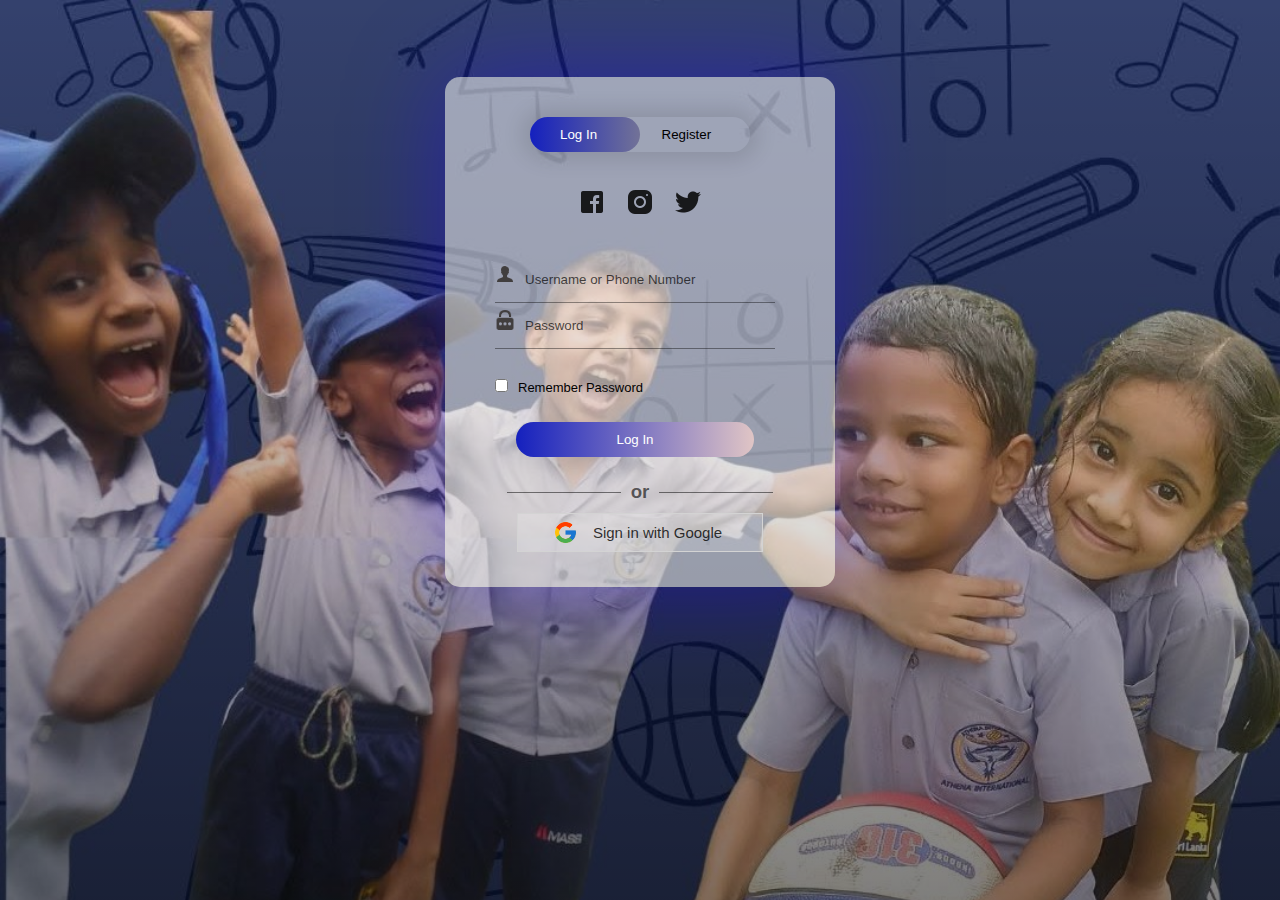
<file: login.html>
<!DOCTYPE html>
<html>
<head>
	<link rel="shortcut icon" type="png" href="images/icon/favicon.png">
	<title>Login SignUp</title>
	<link rel="stylesheet" type="text/css" href="loginStyle.css">
	<script src="https://ajax.googleapis.com/ajax/libs/jquery/3.4.1/jquery.min.js"></script>

  <!-- It will redirect to the Home Page after submitting the form -->
  <script>
  $(document).ready(function(){
    $("form").submit(function(){
      alert("Great Job !");
    });
  });
  </script>
</head>
<body>
		<div class="form-box">
			<div class="button-box">
				<div id="btn"></div>
				<button type="button" class="toggle-btn" id="log" onclick="login()" style="color: #fff;">Log In</button>
				<button type="button" class="toggle-btn" id="reg" onclick="register()">Register</button>
			</div>
			<div class="social-icons">
				<a href=" https://www.facebook.com/athenainternationalkandy/"><img src="images/icon/fb2.png"></a>
				<a href=" https://www.instagram.com/athenainternationalkandy/"><img src="images/icon/insta2.png"></a>
				<img src="images/icon/tt2.png">
			</div>
			
			<!-- Login Form -->
			<form id="login" class="input-group" action="index.html">
				<div class="inp">
					<img src="images/icon/user.png"><input type="text" id="email" class="input-field" placeholder="Username or Phone Number" style="width: 88%; border:none;" required="required">
				</div>
				<div class="inp">
					<img src="images/icon/password.png"><input type="password" id="password" class="input-field" placeholder="Password" style="width: 88%; border: none;" required="required">
				</div>
				<input type="checkbox" class="check-box">Remember Password
				<button type="submit" class="submit-btn">Log In</button>
			</form>


			<div class="other" id="other">
				<div class="instead">
					<h3>or</h3>
				</div>
				<button class="connect" onclick="google()">
					<img src="images/icon/google.png"><span>Sign in with Google</span>
				</button>
			</div>
			
			<!-- Registration Form -->
			<form id="register" class="input-group">
				<input type="text" class="input-field" placeholder="Full Name" required="required">
				<input type="email" class="input-field" placeholder="Email Address" required="required">
				<input type="password" class="input-field" placeholder="Create Password" name="psame" required="required">
				<input type="password" class="input-field" placeholder="Confirm Password" name="psame" required="required">
				<input type="checkbox" class="check-box" id="chkAgree" onclick="goFurther()">I agree to the Terms & Conditions
				<button type="submit" id="btnSubmit" class="submit-btn reg-btn">Register</button>
			</form>
		</div>
		<script type="text/javascript" src="script.js"></script>
</body>
</html>
</file>
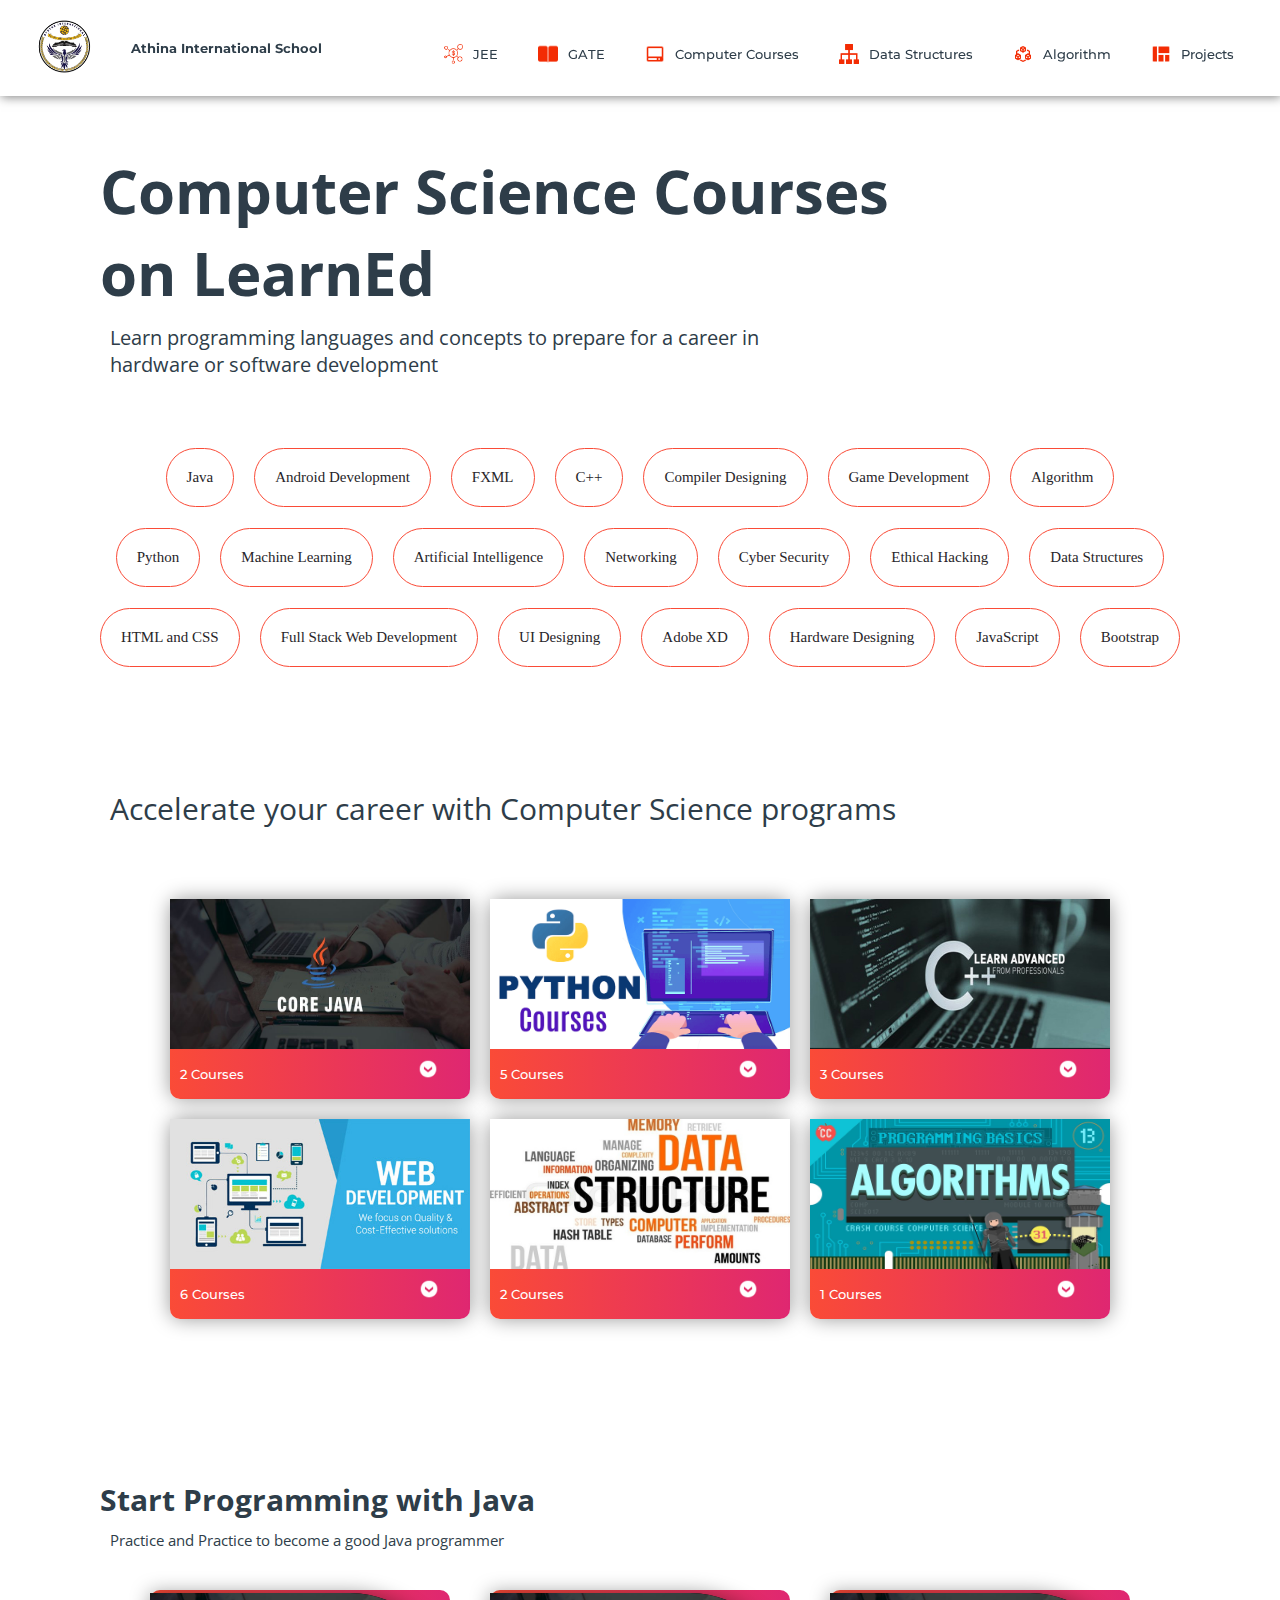
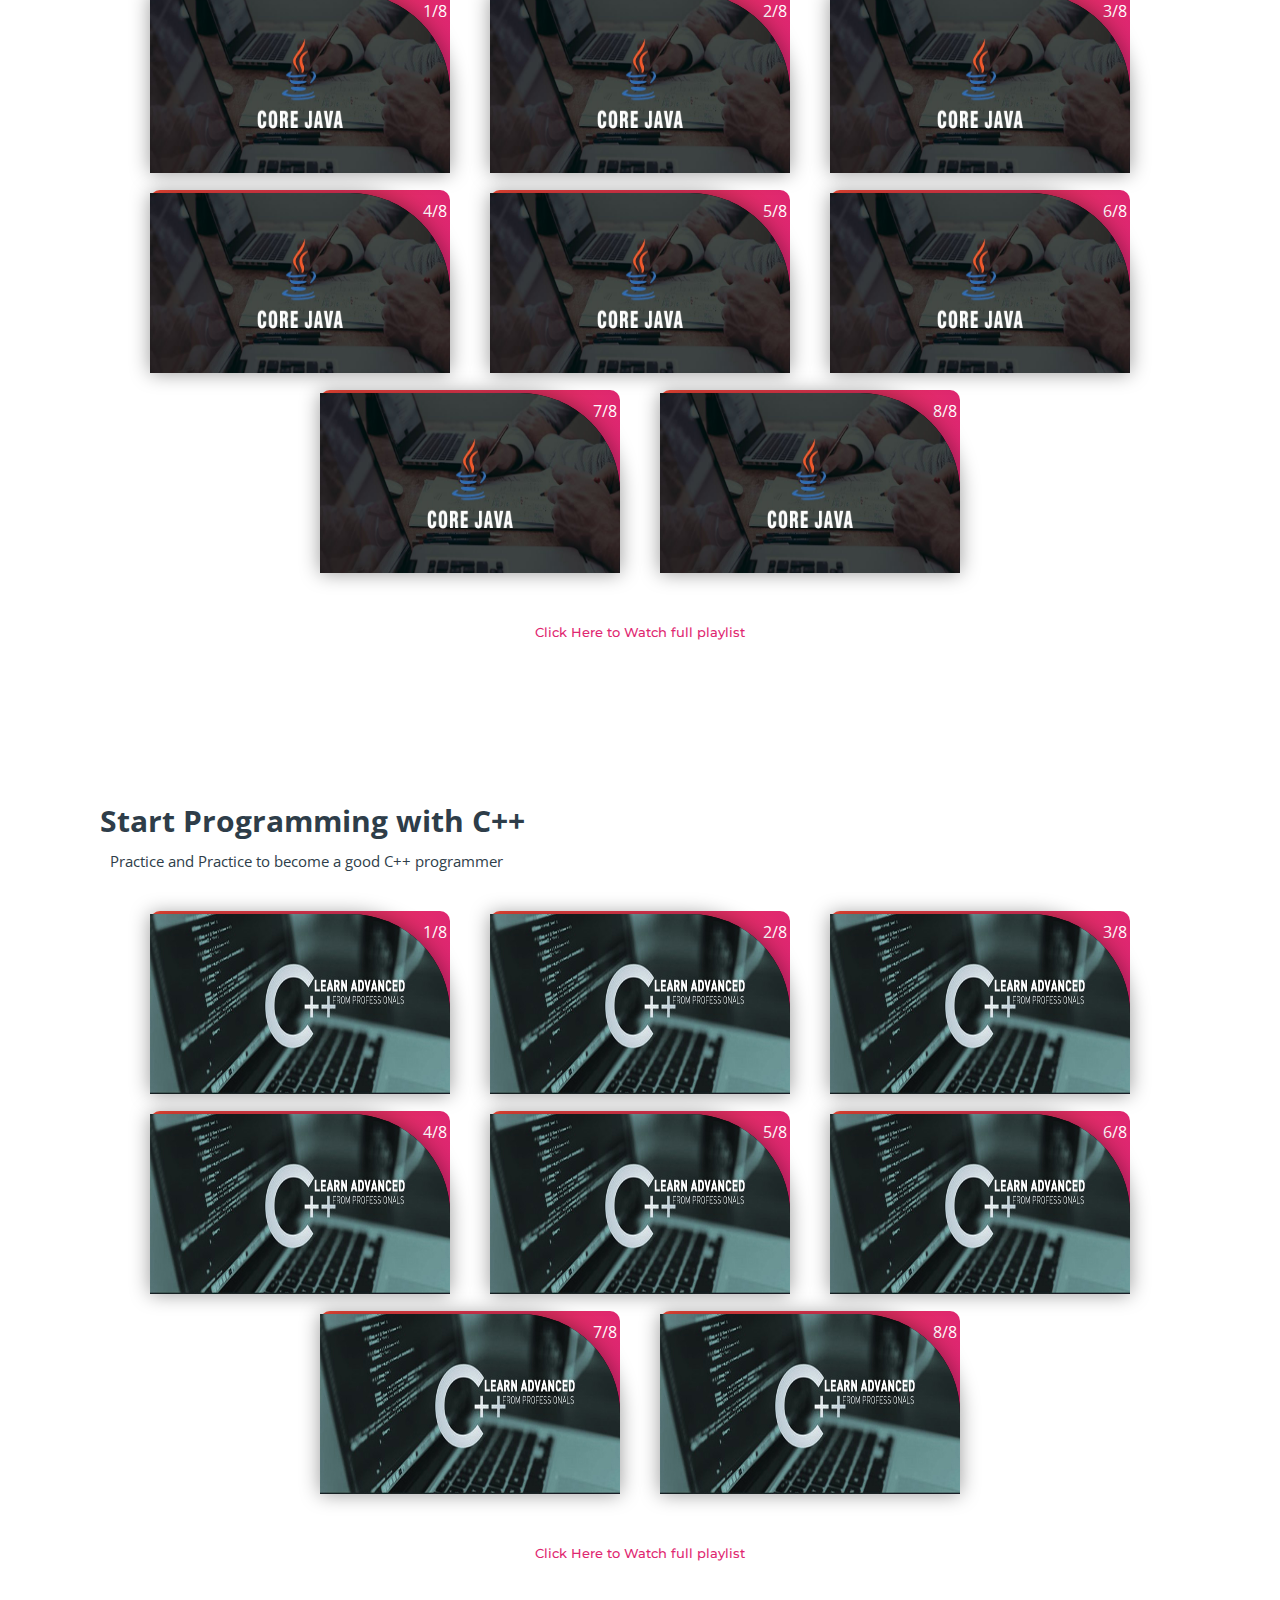
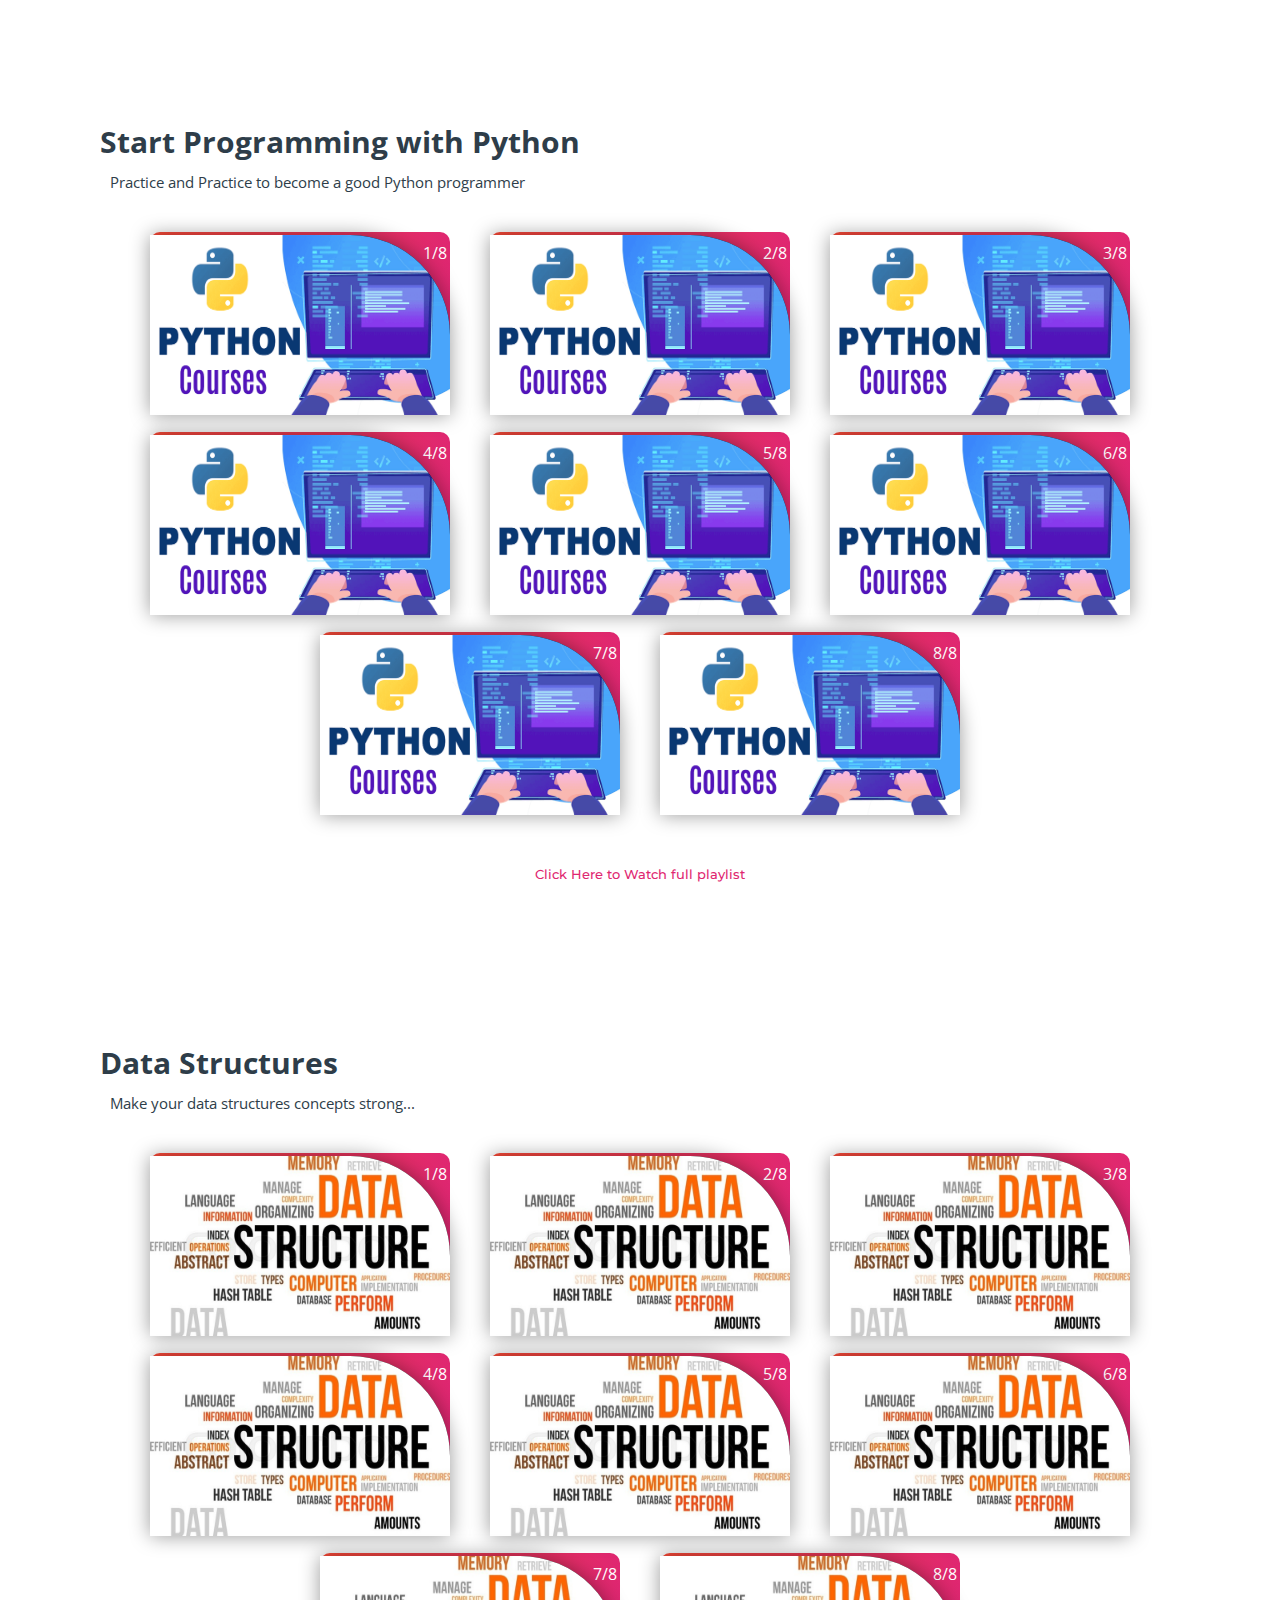
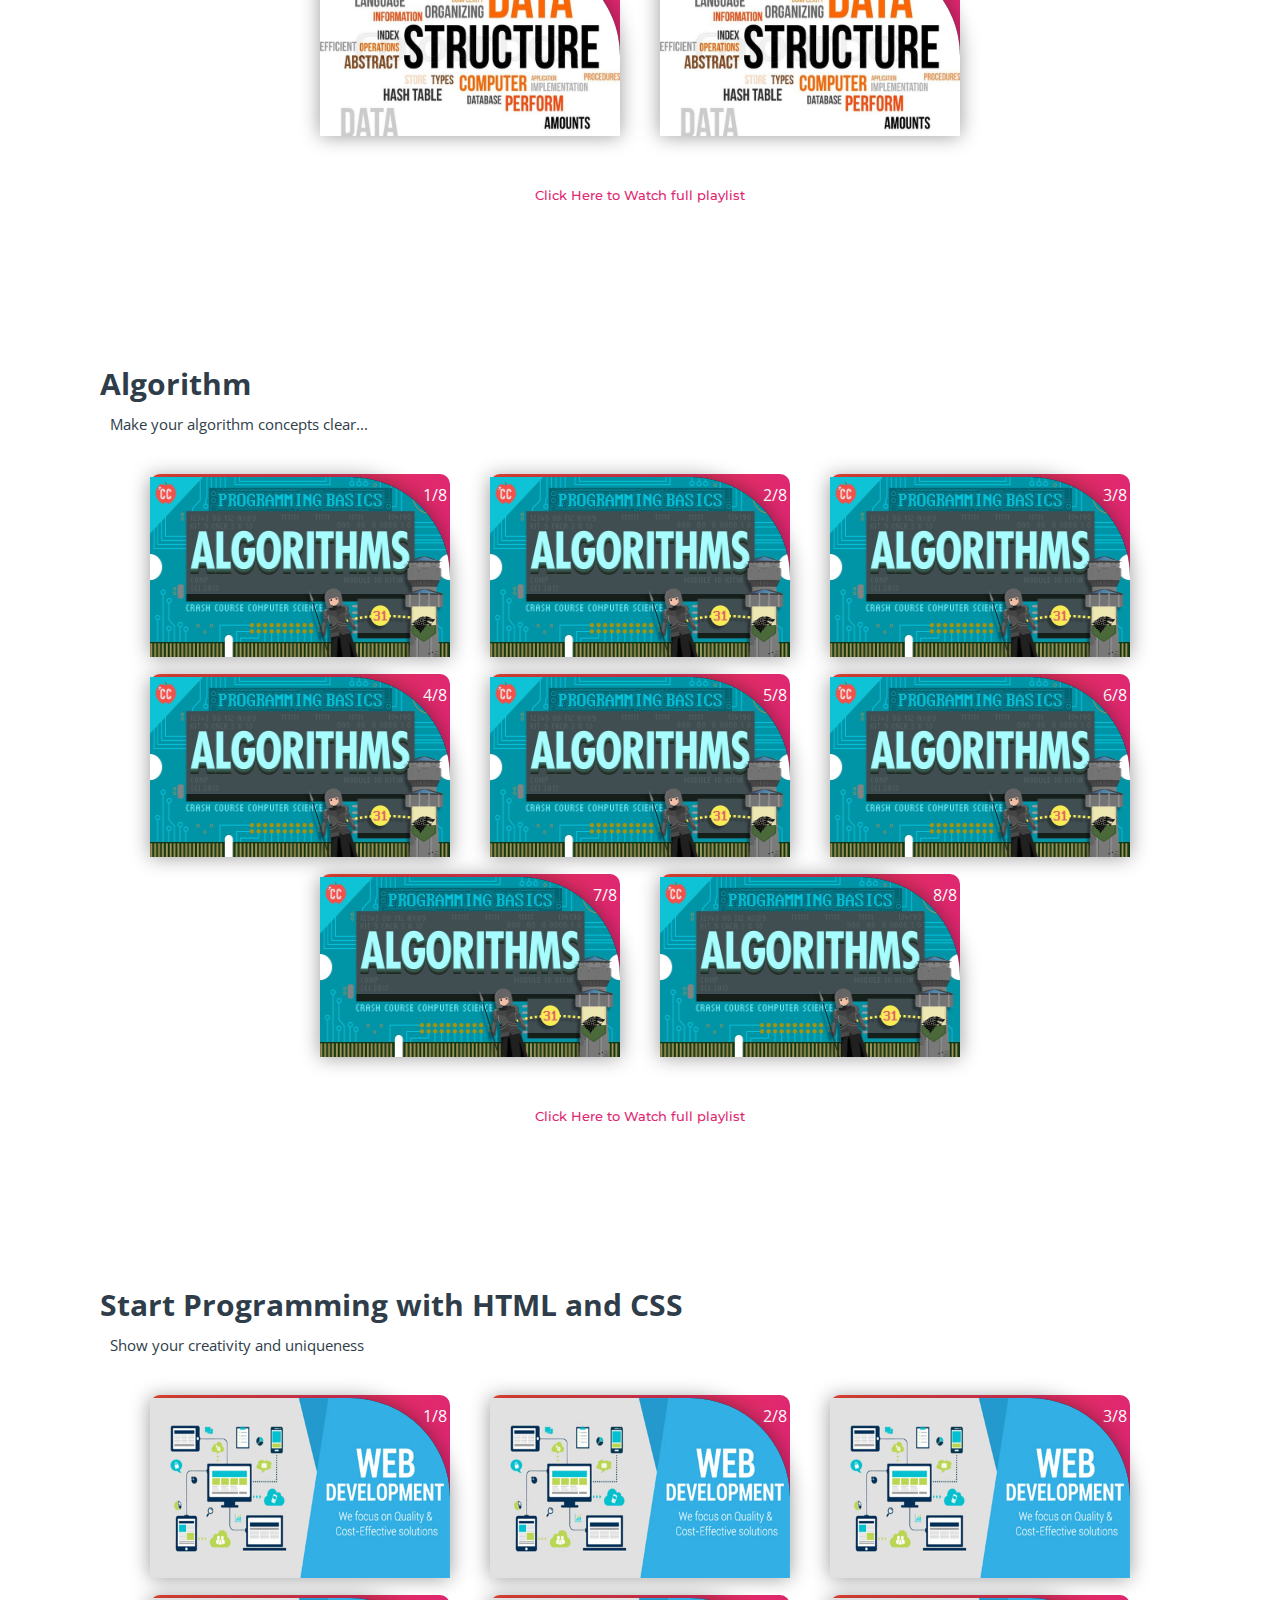
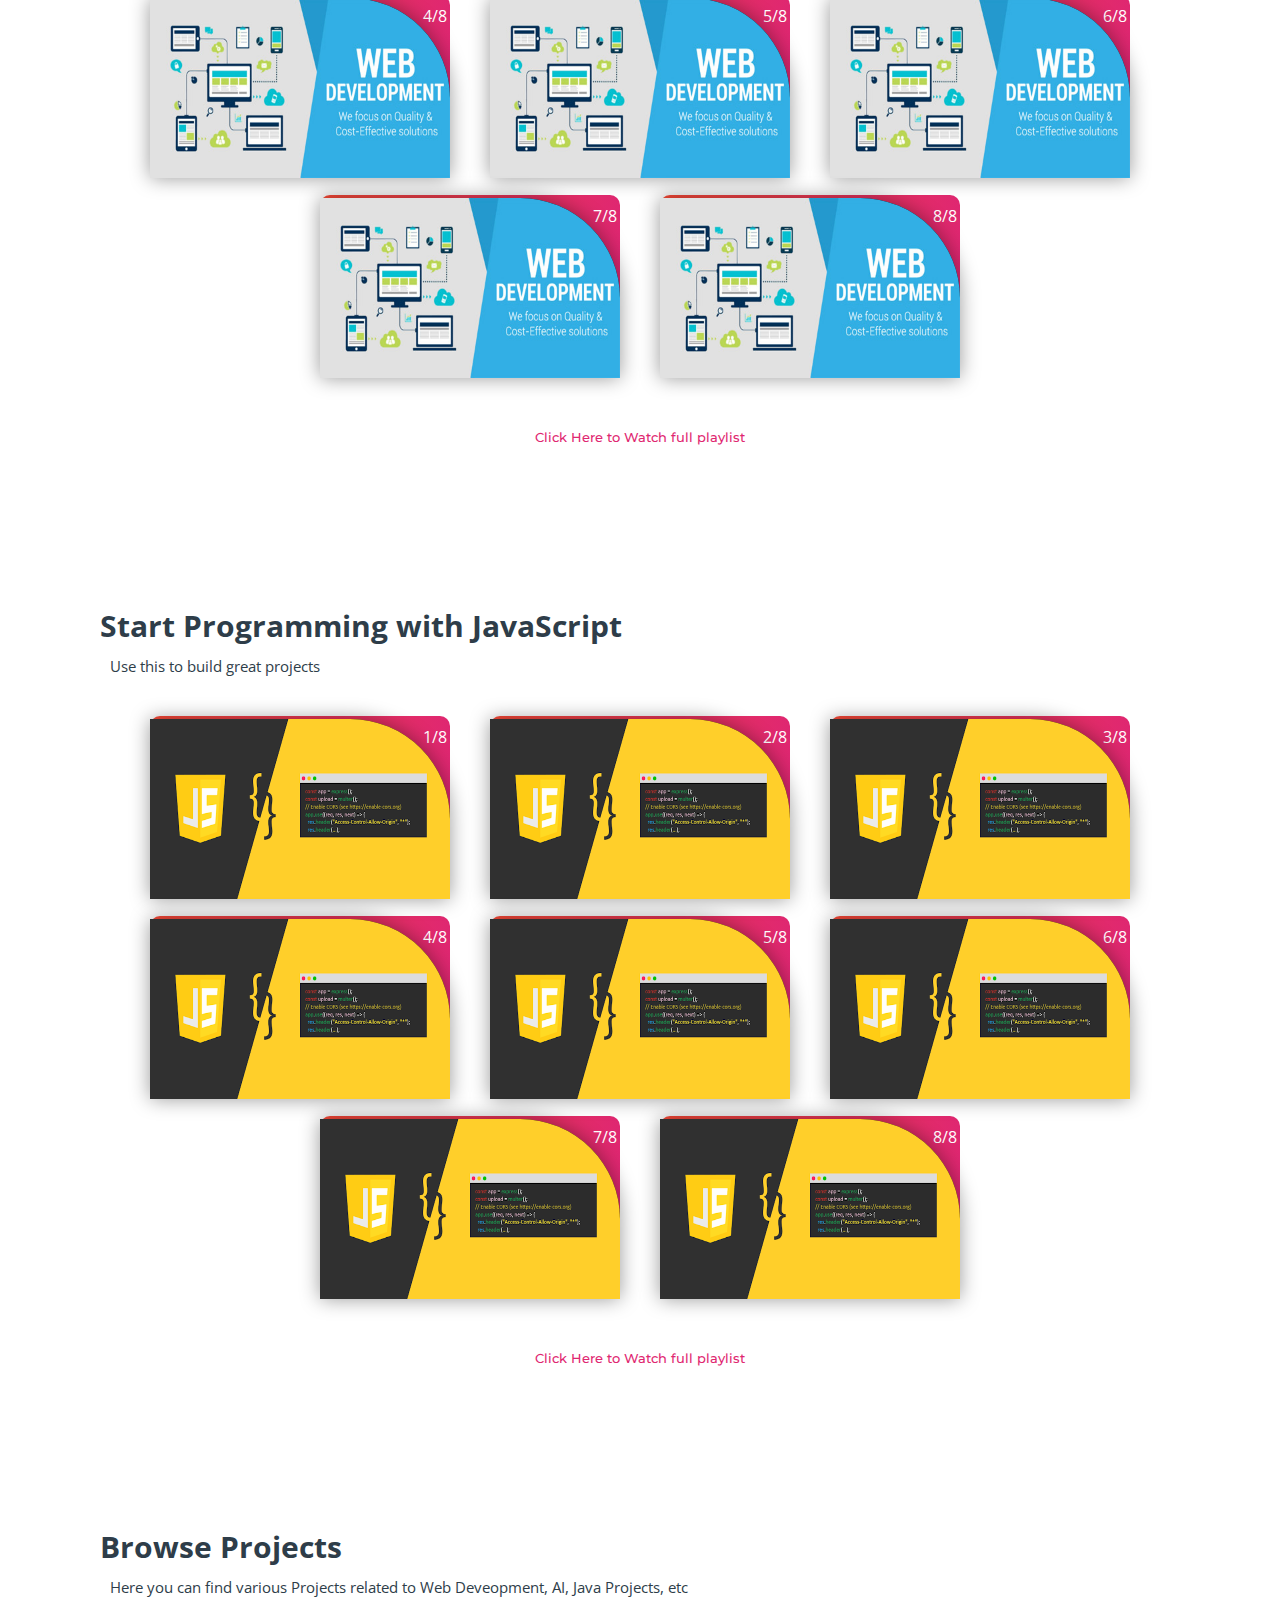
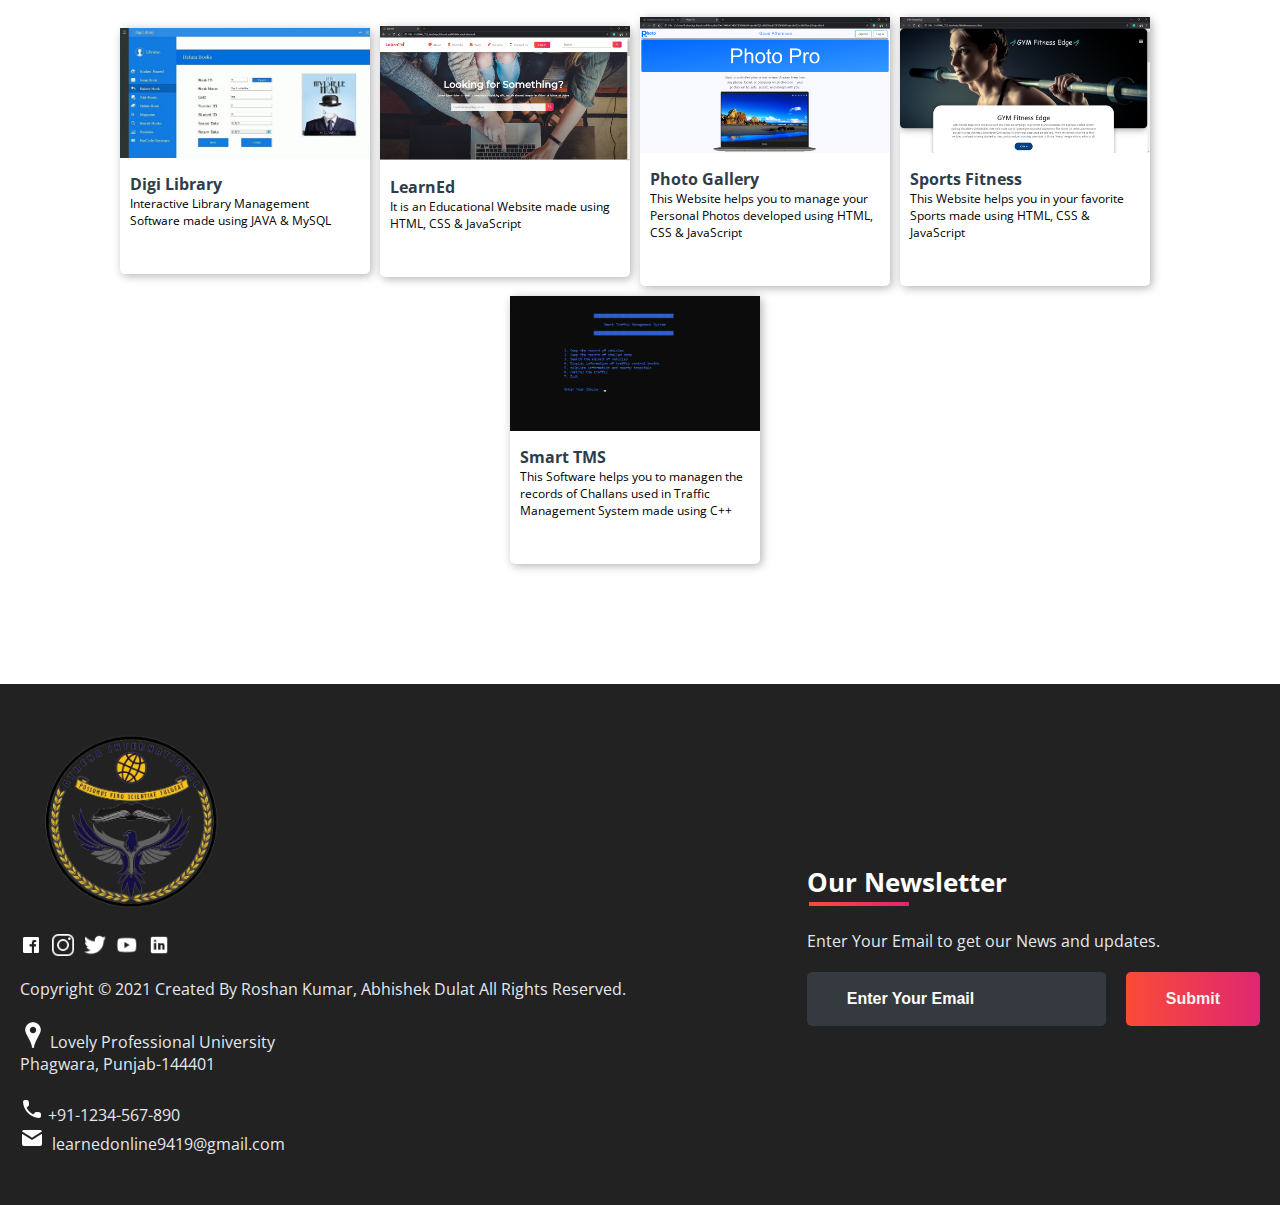
<file: subjects/computer_courses.html>
<!DOCTYPE html>
<html>
<head>
	<link rel="shortcut icon" type="png" href="../images/icon/favicon.png">
	<title>Computer Science Courses on Athina-International-School</title>
	<link rel="stylesheet" type="text/css" href="subjects.css">
	<script type="text/javascript" src="../script.js"></script>
</head>
<body>
	
<!-- NAVIGATION -->
	<header>
		<div class="nav" id="nav">
			<div id="learned-logo">
			<a href="../index.html"><img src="../images/icon/logo.png" style="width: 60px; margin-left: 5px;"></a></div>
			<div class="logo"><a href="#" class="nav-link"><h4>Athina International School</h4></a></div>
			<div class="switch-tab" id="switch-tab" onclick="switchTAB()"><img src="../images/icon/menu.png"></div>
			<ul id="list-switch">
				<li><a href="jee.html"><img src="../images/courses/d1.png" class="icon">JEE</a></li>
				<li><a href="gate.html"><img src="../images/courses/paper.png" class="icon">GATE</a></li>
				<li><a href="#"><img src="../images/courses/computer.png" class="icon">Computer Courses</a></li>
				<li><a href="#data"><img src="../images/courses/data.png" class="icon">Data Structures</a></li>
				<li><a href="#algo"><img src="../images/courses/algo.png" class="icon">Algorithm</a></li>
				<li><a href="#projects"><img src="../images/courses/projects.png" class="icon">Projects</a></li>
			</ul>
			<div class="search" id="search-switch">
				<input type="search" placeholder="Search" class="srch"><button id="srchbtn"><img src="../images/icon/search.png"></button>
			</div>
		</div>
	</header>
	

<!-- MAIN Heading of Page -->
	<div class="title">
		<span>Computer Science Courses<br>on LearnEd</span>
		<div class="shortdesc">
			<p>Learn programming languages and concepts to prepare for a career in<br>hardware or software development</p>
		</div>
	</div>


<!-- Some KeyWords related to Topic -->
	<div class="course">
		<div class="cbox">
		<div class="det"><a href="#java">Java</a></div>
		<div class="det"><a href="https://developer.android.com/">Android Development</a></div>
		<div class="det"><a href="https://docs.oracle.com/javafx/2/get_started/fxml_tutorial.htm">FXML</a></div>
		<div class="det"><a href="#c++">C++</a></div>
		<div class="det"><a href="https://www.geeksforgeeks.org/introduction-of-compiler-design/">Compiler Designing</a></div>
		<div class="det"><a href="https://www.coursera.org/specializations/game-design-and-development">Game Development</a></div>
		<div class="det"><a href="#algo">Algorithm</a></div>
		</div>
		<div class="cbox">
		<div class="det"><a href="#python">Python</a></div>
		<div class="det"><a href="https://www.coursera.org/learn/machine-learning">Machine Learning</a></div>
		<div class="det"><a href="https://en.wikipedia.org/wiki/Artificial_intelligence">Artificial Intelligence</a></div>
		<div class="det"><a href="https://en.wikipedia.org/wiki/Network">Networking</a></div>
		<div class="det"><a href="https://www.kaspersky.co.in/resource-center/definitions/what-is-cyber-security">Cyber Security</a></div>
		<div class="det"><a href="https://www.eccouncil.org/ethical-hacking/">Ethical Hacking</a></div>
		<div class="det"><a href="#data">Data Structures</a></div>
		</div>
		<div class="cbox">
		<div class="det"><a href="#html_css">HTML and CSS</a></div>
		<div class="det"><a href="https://www.udacity.com/course/full-stack-web-developer-nanodegree--nd0044">Full Stack Web Development</a></div>
		<div class="det"><a href="https://uxplanet.org/what-is-ui-vs-ux-design-and-the-difference-d9113f6612de?gi=6d9d13f4cc95">UI Designing</a></div>
		<div class="det"><a href="https://www.adobe.com/in/products/xd.html">Adobe XD</a></div>
		<div class="det"><a href="https://www.sciencedirect.com/topics/computer-science/hardware-design">Hardware Designing</a></div>
		<div class="det"><a href="#javascript">JavaScript</a></div>
		<div class="det"><a href="#html_css">Bootstrap</a></div>
		</div>
	</div>


<!-- Courses Available -->
	<div class="inbt">
		Accelerate your career with Computer Science programs
	</div>

	<div class="ccard">
	<center>
		<div class="ccardbox">
			<div class="dcard">
				<div class="fpart"><img src="../images/courses/java-course.jpg"></div>
				<a href="#java"><div class="spart">2 Courses <img src="../images/icon/dropdown.png"></div></a>
			</div>
			<div class="dcard">
				<div class="fpart"><img src="../images/courses/python-course.png"></div>
				<a href="#python"><div class="spart">5 Courses <img src="../images/icon/dropdown.png"></div></a>
			</div>
			<div class="dcard">
				<div class="fpart"><img src="../images/courses/c-course.jpg"></div>
				<a href="#c++"><div class="spart">3 Courses <img src="../images/icon/dropdown.png"></div></a>
			</div>
		</div>
		<div class="ccardbox">
			<div class="dcard">
				<div class="fpart"><img src="../images/courses/web-course.jpg"></div>
				<a href="#html_css"><div class="spart">6 Courses <img src="../images/icon/dropdown.png"></div></a>
			</div>
			<div class="dcard">
				<div class="fpart"><img src="../images/courses/data-course.jpg"></div>
				<a href="#data"><div class="spart">2 Courses <img src="../images/icon/dropdown.png"></div></a>
			</div>
			<div class="dcard">
				<div class="fpart"><img src="../images/courses/algo-course.jpg"></div>
				<a href="#algo"><div class="spart">1 Courses <img src="../images/icon/dropdown.png"></div></a>
			</div>
		</div>
	</center>
	</div>


<!-- Videos on JAVA Lectures -->
	<div class="title2" id="java">
		<span>Start Programming with Java</span>
		<div class="shortdesc2">
			<p>Practice and Practice to become a good Java programmer</p>
		</div>
	</div>
	
	<center>
		<div class="ccardbox2">
			<div class="dcard2"><span class="tag" >1/8</span>
				<div class="fpart2">
					<img src="../images/courses/java-course.jpg">
					<iframe src="https://www.youtube.com/embed/IsLyduxZ9sc" frameborder="0" allow="accelerometer; autoplay; encrypted-media; gyroscope; picture-in-picture" allowfullscreen></iframe>
				</div>
			</div>
			<div class="dcard2"><span class="tag" >2/8</span>
				<div class="fpart2">
					<img src="../images/courses/java-course.jpg">
					<iframe src="https://www.youtube.com/embed/U_vuESBFEpE" frameborder="0" allow="accelerometer; autoplay; encrypted-media; gyroscope; picture-in-picture" allowfullscreen></iframe>
				</div>
			</div>
			<div class="dcard2"><span class="tag" >3/8</span>
				<div class="fpart2">
					<img src="../images/courses/java-course.jpg">
					<iframe src="https://www.youtube.com/embed/7i8vbPA37y0" frameborder="0" allow="accelerometer; autoplay; encrypted-media; gyroscope; picture-in-picture" allowfullscreen></iframe>
				</div>
			</div>
			<div class="dcard2"><span class="tag" >4/8</span>
				<div class="fpart2">
					<img src="../images/courses/java-course.jpg">
					<iframe src="https://www.youtube.com/embed/FB47F-QIk3k" frameborder="0" allow="accelerometer; autoplay; encrypted-media; gyroscope; picture-in-picture" allowfullscreen></iframe>
				</div>
			</div>
			<div class="dcard2"><span class="tag" >5/8</span>
				<div class="fpart2">
					<img src="../images/courses/java-course.jpg">
					<iframe src="https://www.youtube.com/embed/8qyVcHJ1Et4" frameborder="0" allow="accelerometer; autoplay; encrypted-media; gyroscope; picture-in-picture" allowfullscreen></iframe>
				</div>
			</div>
			<div class="dcard2"><span class="tag" >6/8</span>
				<div class="fpart2">
					<img src="../images/courses/java-course.jpg">
					<iframe src="https://www.youtube.com/embed/N53Vf8HGd-0" frameborder="0" allow="accelerometer; autoplay; encrypted-media; gyroscope; picture-in-picture" allowfullscreen></iframe>
				</div>
			</div>
			<div class="dcard2"><span class="tag" >7/8</span>
				<div class="fpart2">
					<img src="../images/courses/java-course.jpg">
					<iframe src="https://www.youtube.com/embed/slz2Vc904Qg" frameborder="0" allow="accelerometer; autoplay; encrypted-media; gyroscope; picture-in-picture" allowfullscreen></iframe>
				</div>
			</div>
			<div class="dcard2"><span class="tag" >8/8</span>
				<div class="fpart2">
					<img src="../images/courses/java-course.jpg">
					<iframe src="https://www.youtube.com/embed/Q0NVRQP1Z5g" frameborder="0" allow="accelerometer; autoplay; encrypted-media; gyroscope; picture-in-picture" allowfullscreen></iframe>
				</div>
			</div>
		</div>
	</center>
	<br><br>
	<div class="click-me">
		<a href="https://www.youtube.com/watch?v=IsLyduxZ9sc&list=PLX9Zi6XTqOKQ7TdRz0QynGIKuMV9Q2H8E" target="_blank">Click Here to Watch full playlist</a>
	</div>

<!-- Videos on C++ Lectures -->

	<div class="title2" id="c++">
		<span>Start Programming with C++</span>
		<div class="shortdesc2">
			<p>Practice and Practice to become a good C++ programmer</p>
		</div>
	</div>
	<center>
		<div class="ccardbox2">
			<div class="dcard2"><span class="tag" >1/8</span>
				<div class="fpart2"><img src="../images/courses/c-course.jpg">
					<iframe src="https://www.youtube.com/embed/Iuo9PpGE04Y" frameborder="0" allow="accelerometer; autoplay; encrypted-media; gyroscope; picture-in-picture" allowfullscreen></iframe>
				</div>
			</div>
			<div class="dcard2"><span class="tag" >2/8</span>
				<div class="fpart2"><img src="../images/courses/c-course.jpg">
					<iframe src="https://www.youtube.com/embed/52dHKRD7cdg" frameborder="0" allow="accelerometer; autoplay; encrypted-media; gyroscope; picture-in-picture" allowfullscreen></iframe>
				</div>
			</div>
			<div class="dcard2"><span class="tag" >3/8</span>
				<div class="fpart2"><img src="../images/courses/c-course.jpg">
					<iframe src="https://www.youtube.com/embed/Iuo9PpGE04Y" frameborder="0" allow="accelerometer; autoplay; encrypted-media; gyroscope; picture-in-picture" allowfullscreen></iframe>
				</div>
			</div>
			<div class="dcard2"><span class="tag" >4/8</span>
				<div class="fpart2"><img src="../images/courses/c-course.jpg">
					<iframe src="https://www.youtube.com/embed/Iuo9PpGE04Y" frameborder="0" allow="accelerometer; autoplay; encrypted-media; gyroscope; picture-in-picture" allowfullscreen></iframe>
				</div>
			</div>
		
			<div class="dcard2"><span class="tag" >5/8</span>
				<div class="fpart2"><img src="../images/courses/c-course.jpg">
					<iframe src="https://www.youtube.com/embed/Iuo9PpGE04Y" frameborder="0" allow="accelerometer; autoplay; encrypted-media; gyroscope; picture-in-picture" allowfullscreen></iframe>
				</div>
			</div>
			<div class="dcard2"><span class="tag" >6/8</span>
				<div class="fpart2"><img src="../images/courses/c-course.jpg">
					<iframe src="https://www.youtube.com/embed/Iuo9PpGE04Y" frameborder="0" allow="accelerometer; autoplay; encrypted-media; gyroscope; picture-in-picture" allowfullscreen></iframe>
				</div>
			</div>
			<div class="dcard2"><span class="tag" >7/8</span>
				<div class="fpart2"><img src="../images/courses/c-course.jpg">
					<iframe src="https://www.youtube.com/embed/Iuo9PpGE04Y" frameborder="0" allow="accelerometer; autoplay; encrypted-media; gyroscope; picture-in-picture" allowfullscreen></iframe>
				</div>
			</div>
			<div class="dcard2"><span class="tag" >8/8</span>
				<div class="fpart2"><img src="../images/courses/c-course.jpg">
					<iframe src="https://www.youtube.com/embed/Iuo9PpGE04Y" frameborder="0" allow="accelerometer; autoplay; encrypted-media; gyroscope; picture-in-picture" allowfullscreen></iframe>
				</div>
			</div>
		</div>
	</center>
<br><br>
	<div class="click-me">
		<a href="https://www.youtube.com/watch?v=Iuo9PpGE04Y&feature=youtu.be" target="_blank">Click Here to Watch full playlist</a>
	</div>

<!-- Videos on PYTHON Lectures -->

	<div class="title2" id="python">
		<span>Start Programming with Python</span>
		<div class="shortdesc2">
			<p>Practice and Practice to become a good Python programmer</p>
		</div>
	</div>
	<center>
		<div class="ccardbox2">
			<div class="dcard2"><span class="tag" >1/8</span>
				<div class="fpart2"><img src="../images/courses/python-course.png">
					<iframe src="https://www.youtube.com/embed/QXeEoD0pB3E" frameborder="0" allow="accelerometer; autoplay; encrypted-media; gyroscope; picture-in-picture" allowfullscreen></iframe>
				</div>
			</div>
			<div class="dcard2"><span class="tag" >2/8</span>
				<div class="fpart2"><img src="../images/courses/python-course.png">
					<iframe src="https://www.youtube.com/embed/QXeEoD0pB3E" frameborder="0" allow="accelerometer; autoplay; encrypted-media; gyroscope; picture-in-picture" allowfullscreen></iframe>
				</div>
			</div>
			<div class="dcard2"><span class="tag" >3/8</span>
				<div class="fpart2"><img src="../images/courses/python-course.png">
					<iframe src="https://www.youtube.com/embed/QXeEoD0pB3E" frameborder="0" allow="accelerometer; autoplay; encrypted-media; gyroscope; picture-in-picture" allowfullscreen></iframe>
				</div>
			</div>
			<div class="dcard2"><span class="tag" >4/8</span>
				<div class="fpart2"><img src="../images/courses/python-course.png">
					<iframe src="https://www.youtube.com/embed/QXeEoD0pB3E" frameborder="0" allow="accelerometer; autoplay; encrypted-media; gyroscope; picture-in-picture" allowfullscreen></iframe>
				</div>
			</div>
		
			<div class="dcard2"><span class="tag" >5/8</span>
				<div class="fpart2"><img src="../images/courses/python-course.png">
					<iframe src="https://www.youtube.com/embed/QXeEoD0pB3E" frameborder="0" allow="accelerometer; autoplay; encrypted-media; gyroscope; picture-in-picture" allowfullscreen></iframe>
				</div>
			</div>
			<div class="dcard2"><span class="tag" >6/8</span>
				<div class="fpart2"><img src="../images/courses/python-course.png">
					<iframe src="https://www.youtube.com/embed/QXeEoD0pB3E" frameborder="0" allow="accelerometer; autoplay; encrypted-media; gyroscope; picture-in-picture" allowfullscreen></iframe>
				</div>
			</div>
			<div class="dcard2"><span class="tag" >7/8</span>
				<div class="fpart2"><img src="../images/courses/python-course.png">
					<iframe src="https://www.youtube.com/embed/QXeEoD0pB3E" frameborder="0" allow="accelerometer; autoplay; encrypted-media; gyroscope; picture-in-picture" allowfullscreen></iframe>
				</div>
			</div>
			<div class="dcard2"><span class="tag" >8/8</span>
				<div class="fpart2"><img src="../images/courses/python-course.png">
					<iframe src="https://www.youtube.com/embed/QXeEoD0pB3E" frameborder="0" allow="accelerometer; autoplay; encrypted-media; gyroscope; picture-in-picture" allowfullscreen></iframe>
				</div>
			</div>
		</div>
	</center>

<br><br>
	<div class="click-me">
		<a href="https://youtu.be/QXeEoD0pB3E" target="_blank">Click Here to Watch full playlist</a>
	</div>
<!-- Videos on DATA STRUCTURES Lectures -->

	<div class="title2" id="data">
		<span>Data Structures</span>
		<div class="shortdesc2">
			<p>Make your data structures concepts strong...</p>
		</div>
	</div>
	<center>
		<div class="ccardbox2">
			<div class="dcard2"><span class="tag" >1/8</span>
				<div class="fpart2"><img src="../images/courses/data-course.jpg">
					<iframe src="https://www.youtube.com/embed/Db9ZYbJONHc" frameborder="0" allow="accelerometer; autoplay; encrypted-media; gyroscope; picture-in-picture" allowfullscreen></iframe>
				</div>
			</div>
			<div class="dcard2"><span class="tag" >2/8</span>
				<div class="fpart2"><img src="../images/courses/data-course.jpg">
					<iframe src="https://www.youtube.com/embed/Db9ZYbJONHc" frameborder="0" allow="accelerometer; autoplay; encrypted-media; gyroscope; picture-in-picture" allowfullscreen></iframe>
				</div>
			</div>
			<div class="dcard2"><span class="tag" >3/8</span>
				<div class="fpart2"><img src="../images/courses/data-course.jpg">
					<iframe src="https://www.youtube.com/embed/Db9ZYbJONHc" frameborder="0" allow="accelerometer; autoplay; encrypted-media; gyroscope; picture-in-picture" allowfullscreen></iframe>
				</div>
			</div>
			<div class="dcard2"><span class="tag" >4/8</span>
				<div class="fpart2"><img src="../images/courses/data-course.jpg">
					<iframe src="https://www.youtube.com/embed/Db9ZYbJONHc" frameborder="0" allow="accelerometer; autoplay; encrypted-media; gyroscope; picture-in-picture" allowfullscreen></iframe>
				</div>
			</div>
		
			<div class="dcard2"><span class="tag" >5/8</span>
				<div class="fpart2"><img src="../images/courses/data-course.jpg">
					<iframe src="https://www.youtube.com/embed/Db9ZYbJONHc" frameborder="0" allow="accelerometer; autoplay; encrypted-media; gyroscope; picture-in-picture" allowfullscreen></iframe>
				</div>
			</div>
			<div class="dcard2"><span class="tag" >6/8</span>
				<div class="fpart2"><img src="../images/courses/data-course.jpg">
					<iframe src="https://www.youtube.com/embed/Db9ZYbJONHc" frameborder="0" allow="accelerometer; autoplay; encrypted-media; gyroscope; picture-in-picture" allowfullscreen></iframe>
				</div>
			</div>
			<div class="dcard2"><span class="tag" >7/8</span>
				<div class="fpart2"><img src="../images/courses/data-course.jpg">
					<iframe src="https://www.youtube.com/embed/Db9ZYbJONHc" frameborder="0" allow="accelerometer; autoplay; encrypted-media; gyroscope; picture-in-picture" allowfullscreen></iframe>
				</div>
			</div>
			<div class="dcard2"><span class="tag" >8/8</span>
				<div class="fpart2"><img src="../images/courses/data-course.jpg">
					<iframe src="https://www.youtube.com/embed/Db9ZYbJONHc" frameborder="0" allow="accelerometer; autoplay; encrypted-media; gyroscope; picture-in-picture" allowfullscreen></iframe>
				</div>
			</div>
		</div>
	</center>
<br><br>
	<div class="click-me">
		<a href="https://www.youtube.com/watch?v=Db9ZYbJONHc" target="_blank">Click Here to Watch full playlist</a>
	</div>

<!-- Videos on ALGORITHM Lectures -->

	<div class="title2" id="algo">
		<span>Algorithm</span>
		<div class="shortdesc2">
			<p>Make your algorithm concepts clear...</p>
		</div>
	</div>
	<center>
		<div class="ccardbox2">
			<div class="dcard2"><span class="tag" >1/8</span>
				<div class="fpart2"><img src="../images/courses/algo-course.jpg">
					<iframe src="https://www.youtube.com/embed/0IAPZzGSbME" frameborder="0" allow="accelerometer; autoplay; encrypted-media; gyroscope; picture-in-picture" allowfullscreen></iframe>
				</div>
			</div>
			<div class="dcard2"><span class="tag" >2/8</span>
				<div class="fpart2"><img src="../images/courses/algo-course.jpg">
					<iframe src="https://www.youtube.com/embed/0IAPZzGSbME" frameborder="0" allow="accelerometer; autoplay; encrypted-media; gyroscope; picture-in-picture" allowfullscreen></iframe>
				</div>
			</div>
			<div class="dcard2"><span class="tag" >3/8</span>
				<div class="fpart2"><img src="../images/courses/algo-course.jpg">
					<iframe src="https://www.youtube.com/embed/0IAPZzGSbME" frameborder="0" allow="accelerometer; autoplay; encrypted-media; gyroscope; picture-in-picture" allowfullscreen></iframe>
				</div>
			</div>
			<div class="dcard2"><span class="tag" >4/8</span>
				<div class="fpart2"><img src="../images/courses/algo-course.jpg">
					<iframe src="https://www.youtube.com/embed/0IAPZzGSbME" frameborder="0" allow="accelerometer; autoplay; encrypted-media; gyroscope; picture-in-picture" allowfullscreen></iframe>
				</div>
			</div>
		
			<div class="dcard2"><span class="tag" >5/8</span>
				<div class="fpart2"><img src="../images/courses/algo-course.jpg">
					<iframe src="https://www.youtube.com/embed/0IAPZzGSbME" frameborder="0" allow="accelerometer; autoplay; encrypted-media; gyroscope; picture-in-picture" allowfullscreen></iframe>
				</div>
			</div>
			<div class="dcard2"><span class="tag" >6/8</span>
				<div class="fpart2"><img src="../images/courses/algo-course.jpg">
					<iframe src="https://www.youtube.com/embed/0IAPZzGSbME" frameborder="0" allow="accelerometer; autoplay; encrypted-media; gyroscope; picture-in-picture" allowfullscreen></iframe>
				</div>
			</div>
			<div class="dcard2"><span class="tag" >7/8</span>
				<div class="fpart2"><img src="../images/courses/algo-course.jpg">
					<iframe src="https://www.youtube.com/embed/0IAPZzGSbME" frameborder="0" allow="accelerometer; autoplay; encrypted-media; gyroscope; picture-in-picture" allowfullscreen></iframe>
				</div>
			</div>
			<div class="dcard2"><span class="tag" >8/8</span>
				<div class="fpart2"><img src="../images/courses/algo-course.jpg">
					<iframe src="https://www.youtube.com/embed/0IAPZzGSbME" frameborder="0" allow="accelerometer; autoplay; encrypted-media; gyroscope; picture-in-picture" allowfullscreen></iframe>
				</div>
			</div>
		</div>
	</center>
<br><br>
	<div class="click-me">
		<a href="https://www.youtube.com/watch?v=0IAPZzGSbME" target="_blank">Click Here to Watch full playlist</a>
	</div>

<!-- Videos on HTML and CSS Lectures -->

	<div class="title2" id="html_css">
		<span>Start Programming with HTML and CSS</span>
		<div class="shortdesc2">
			<p>Show your creativity and uniqueness</p>
		</div>
	</div>
	<center>
		<div class="ccardbox2">
			<div class="dcard2"><span class="tag" >1/8</span>
				<div class="fpart2"><img src="../images/courses/web-course.jpg">
					<iframe src="https://www.youtube.com/embed/TKYsuU86-DQ" frameborder="0" allow="accelerometer; autoplay; encrypted-media; gyroscope; picture-in-picture" allowfullscreen></iframe>
				</div>
			</div>
			<div class="dcard2"><span class="tag" >2/8</span>
				<div class="fpart2"><img src="../images/courses/web-course.jpg">
					<iframe src="https://www.youtube.com/embed/TKYsuU86-DQ" frameborder="0" allow="accelerometer; autoplay; encrypted-media; gyroscope; picture-in-picture" allowfullscreen></iframe>
				</div>
			</div>
			<div class="dcard2"><span class="tag" >3/8</span>
				<div class="fpart2"><img src="../images/courses/web-course.jpg">
					<iframe src="https://www.youtube.com/embed/TKYsuU86-DQ" frameborder="0" allow="accelerometer; autoplay; encrypted-media; gyroscope; picture-in-picture" allowfullscreen></iframe>
				</div>
			</div>
			<div class="dcard2"><span class="tag" >4/8</span>
				<div class="fpart2"><img src="../images/courses/web-course.jpg">
					<iframe src="https://www.youtube.com/embed/TKYsuU86-DQ" frameborder="0" allow="accelerometer; autoplay; encrypted-media; gyroscope; picture-in-picture" allowfullscreen></iframe>
				</div>
			</div>
		
			<div class="dcard2"><span class="tag" >5/8</span>
				<div class="fpart2"><img src="../images/courses/web-course.jpg">
					<iframe src="https://www.youtube.com/embed/TKYsuU86-DQ" frameborder="0" allow="accelerometer; autoplay; encrypted-media; gyroscope; picture-in-picture" allowfullscreen></iframe>
				</div>
			</div>
			<div class="dcard2"><span class="tag" >6/8</span>
				<div class="fpart2"><img src="../images/courses/web-course.jpg">
					<iframe src="https://www.youtube.com/embed/TKYsuU86-DQ" frameborder="0" allow="accelerometer; autoplay; encrypted-media; gyroscope; picture-in-picture" allowfullscreen></iframe>
				</div>
			</div>
			<div class="dcard2"><span class="tag" >7/8</span>
				<div class="fpart2"><img src="../images/courses/web-course.jpg">
					<iframe src="https://www.youtube.com/embed/TKYsuU86-DQ" frameborder="0" allow="accelerometer; autoplay; encrypted-media; gyroscope; picture-in-picture" allowfullscreen></iframe>
				</div>
			</div>
			<div class="dcard2"><span class="tag" >8/8</span>
				<div class="fpart2"><img src="../images/courses/web-course.jpg">
					<iframe src="https://www.youtube.com/embed/TKYsuU86-DQ" frameborder="0" allow="accelerometer; autoplay; encrypted-media; gyroscope; picture-in-picture" allowfullscreen></iframe>
				</div>
			</div>
		</div>
	</center>

<br><br>
	<div class="click-me">
		<a href="https://www.youtube.com/watch?v=TKYsuU86-DQ" target="_blank">Click Here to Watch full playlist</a>
	</div>
<!-- Videos on JAVASCRIPT Lectures -->

	<div class="title2" id="javascript">
		<span>Start Programming with JavaScript</span>
		<div class="shortdesc2">
			<p>Use this to build great projects</p>
		</div>
	</div>
	<center>
		<div class="ccardbox2">
			<div class="dcard2"><span class="tag" >1/8</span>
				<div class="fpart2"><img src="../images/courses/javascript-course.jpg">
					<iframe src="https://www.youtube.com/embed/uDwSnnhl1Ng" frameborder="0" allow="accelerometer; autoplay; encrypted-media; gyroscope; picture-in-picture" allowfullscreen></iframe>
				</div>
			</div>
			<div class="dcard2"><span class="tag" >2/8</span>
				<div class="fpart2"><img src="../images/courses/javascript-course.jpg">
					<iframe src="https://www.youtube.com/embed/uDwSnnhl1Ng" frameborder="0" allow="accelerometer; autoplay; encrypted-media; gyroscope; picture-in-picture" allowfullscreen></iframe>
				</div>
			</div>
			<div class="dcard2"><span class="tag" >3/8</span>
				<div class="fpart2"><img src="../images/courses/javascript-course.jpg">
					<iframe src="https://www.youtube.com/embed/uDwSnnhl1Ng" frameborder="0" allow="accelerometer; autoplay; encrypted-media; gyroscope; picture-in-picture" allowfullscreen></iframe>
				</div>
			</div>
			<div class="dcard2"><span class="tag" >4/8</span>
				<div class="fpart2"><img src="../images/courses/javascript-course.jpg">
					<iframe src="https://www.youtube.com/embed/uDwSnnhl1Ng" frameborder="0" allow="accelerometer; autoplay; encrypted-media; gyroscope; picture-in-picture" allowfullscreen></iframe>
				</div>
			</div>
		
			<div class="dcard2"><span class="tag" >5/8</span>
				<div class="fpart2"><img src="../images/courses/javascript-course.jpg">
					<iframe src="https://www.youtube.com/embed/uDwSnnhl1Ng" frameborder="0" allow="accelerometer; autoplay; encrypted-media; gyroscope; picture-in-picture" allowfullscreen></iframe>
				</div>
			</div>
			<div class="dcard2"><span class="tag" >6/8</span>
				<div class="fpart2"><img src="../images/courses/javascript-course.jpg">
					<iframe src="https://www.youtube.com/embed/uDwSnnhl1Ng" frameborder="0" allow="accelerometer; autoplay; encrypted-media; gyroscope; picture-in-picture" allowfullscreen></iframe>
				</div>
			</div>
			<div class="dcard2"><span class="tag" >7/8</span>
				<div class="fpart2"><img src="../images/courses/javascript-course.jpg">
					<iframe src="https://www.youtube.com/embed/uDwSnnhl1Ng" frameborder="0" allow="accelerometer; autoplay; encrypted-media; gyroscope; picture-in-picture" allowfullscreen></iframe>
				</div>
			</div>
			<div class="dcard2"><span class="tag" >8/8</span>
				<div class="fpart2"><img src="../images/courses/javascript-course.jpg">
					<iframe src="https://www.youtube.com/embed/uDwSnnhl1Ng" frameborder="0" allow="accelerometer; autoplay; encrypted-media; gyroscope; picture-in-picture" allowfullscreen></iframe>
				</div>
			</div>
		</div>
	</center>
<br><br>
	<div class="click-me">
		<a href="https://www.youtube.com/watch?v=uDwSnnhl1Ng" target="_blank">Click Here to Watch full playlist</a>
	</div>

<!-- PROJECTS -->
	<div class="title2" id="projects">
		<span>Browse Projects</span>
		<div class="shortdesc2">
			<p>Here you can find various Projects related to Web Deveopment, AI, Java Projects, etc</p>
		</div>
	</div>
	<div class="project-panel">
		<div class="project-card">
			<img src="../images/projects/p1.jpg">
			<div class="info">
				<h4>Digi Library</h4><p>Interactive Library Management Software made using JAVA & MySQL</p>
				<div class="download"><a href="https://github.com/roshan9419" target="_blank">Download</a></div>	
			</div>
		</div>
		<div class="project-card">
			<img src="../images/projects/p2.jpg">
			<div class="info">
				<h4>LearnEd</h4><p>It is an Educational Website made using HTML, CSS & JavaScript</p>
				<div class="download"><a href="https://github.com/roshan9419" target="_blank">Download</a></div>
			</div>
		</div>
		<div class="project-card">
			<img src="../images/projects/p3.jpg">
			<div class="info">
				<h4>Photo Gallery</h4><p>This Website helps you to manage your Personal Photos developed using HTML, CSS & JavaScript</p>
				<div class="download"><a href="https://github.com/roshan9419" target="_blank">Download</a></div>
			</div>
		</div>
		<div class="project-card">
			<img src="../images/projects/p4.jpg">
			<div class="info">
				<h4>Sports Fitness</h4><p>This Website helps you in your favorite Sports made using HTML, CSS & JavaScript</p>
				<div class="download"><a href="https://github.com/roshan9419" target="_blank">Download</a></div>
			</div>
		</div>
		<div class="project-card">
			<img src="../images/projects/p5.jpg">
			<div class="info">
				<h4>Smart TMS</h4><p>This Software helps you to managen the records of Challans used in Traffic Management System made using C++</p>
				<div class="download"><a href="https://github.com/roshan9419/smart_traffic" target="_blank">Download</a></div>
			</div>
		</div>

	</div>

<br><br><br><br><br>

<!-- FOOTER -->
<footer>
	<div class="footer-container">
		<div class="left-col">
			<img src="../images/icon/logo - Copy.png" style="width: 200px;">
			<div class="logo"></div>
			<div class="social-media">
				<a href="#"><img src="../images/icon\fb.png"></a>
				<a href="#"><img src="../images/icon\insta.png"></a>
				<a href="#"><img src="../images/icon\tt.png"></a>
				<a href="#"><img src="../images/icon\ytube.png"></a>
				<a href="#"><img src="../images/icon\linkedin.png"></a>
			</div><br><br>
			<p class="rights-text">Copyright © 2021 Created By Roshan Kumar, Abhishek Dulat All Rights Reserved.</p>
			<br><p><img src="../images/icon/location.png"> Lovely Professional University<br>Phagwara, Punjab-144401</p><br>
			<p><img src="../images/icon/phone.png"> +91-1234-567-890<br><img src="../images/icon/mail.png">&nbsp; learnedonline9419@gmail.com</p>
		</div>
		<div class="right-col">
			<h1 style="color: #fff">Our Newsletter</h1>
			<div class="border"></div><br>
			<p>Enter Your Email to get our News and updates.</p>
			<form class="newsletter-form">
				<input class="txtb" type="email" placeholder="Enter Your Email">
				<input class="btn" type="submit" value="Submit">
			</form>
		</div>
	</div>
</footer>

</body>
</html>
</file>
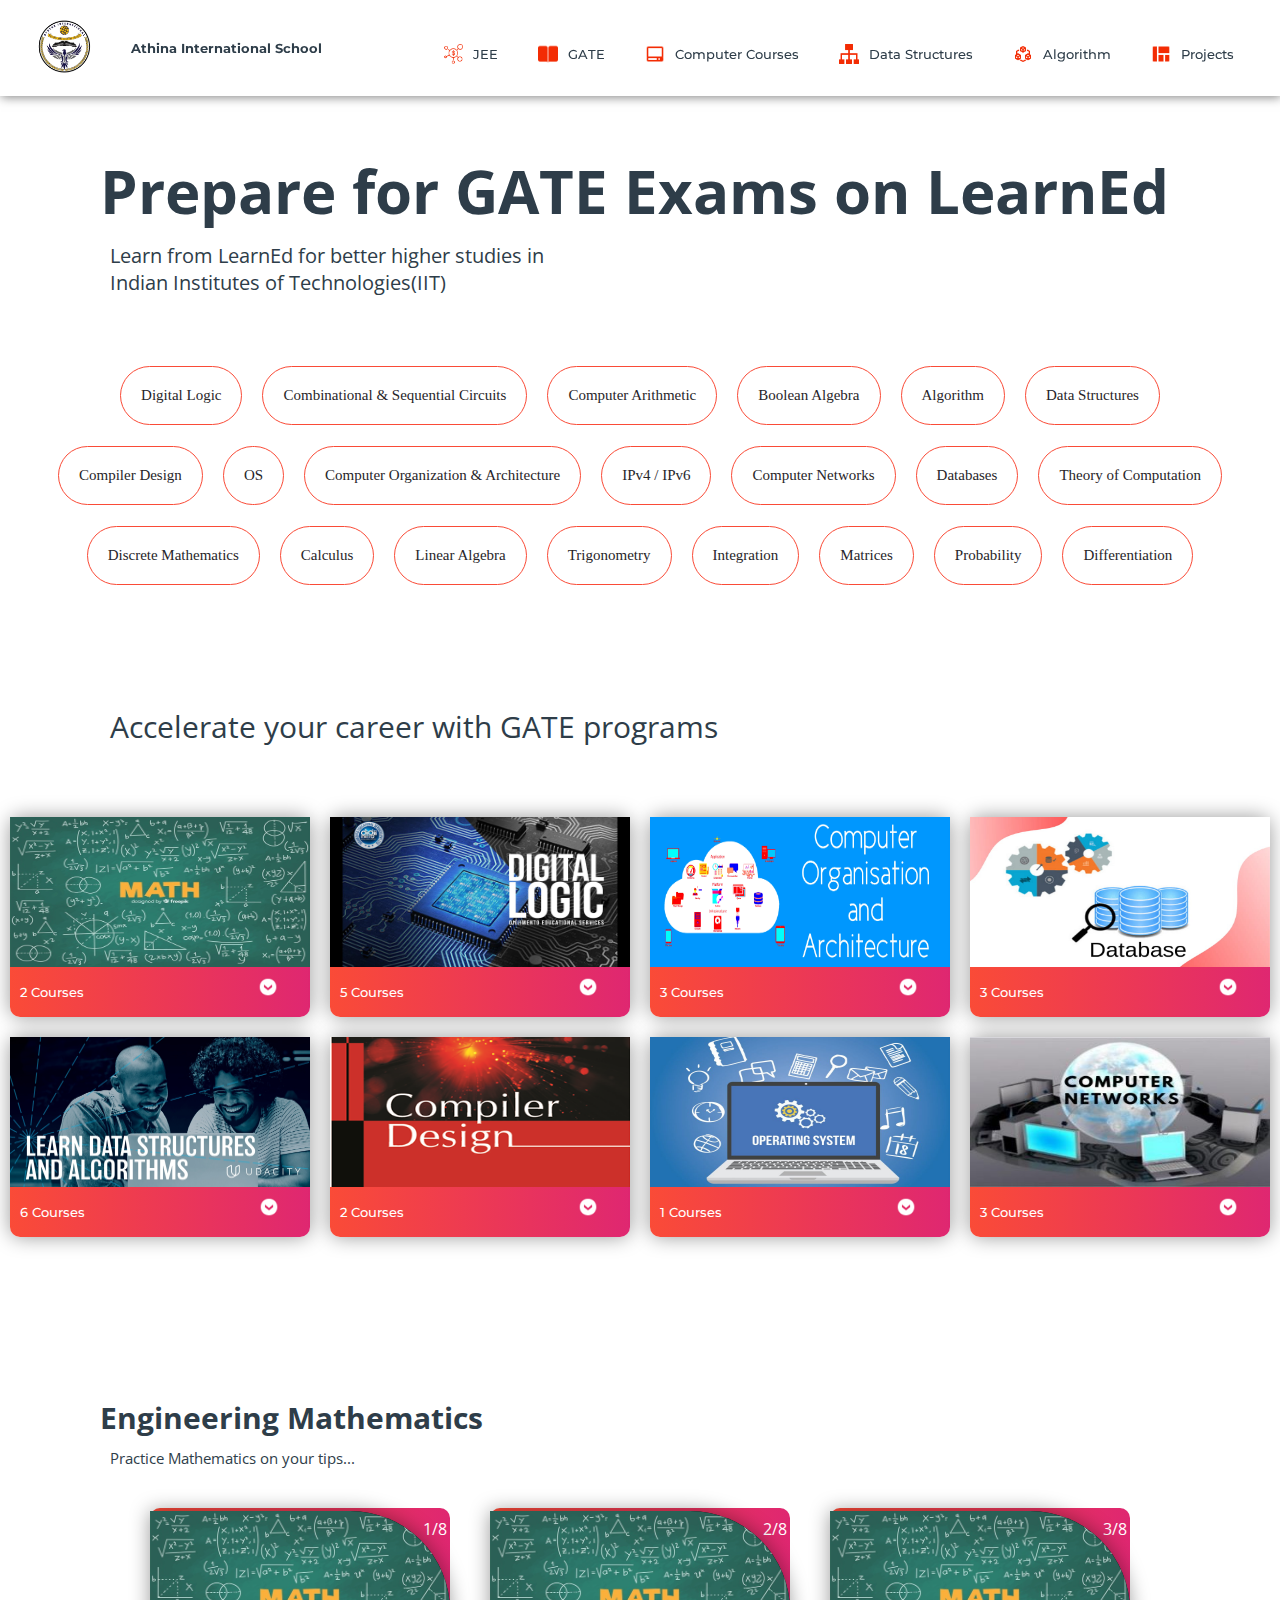
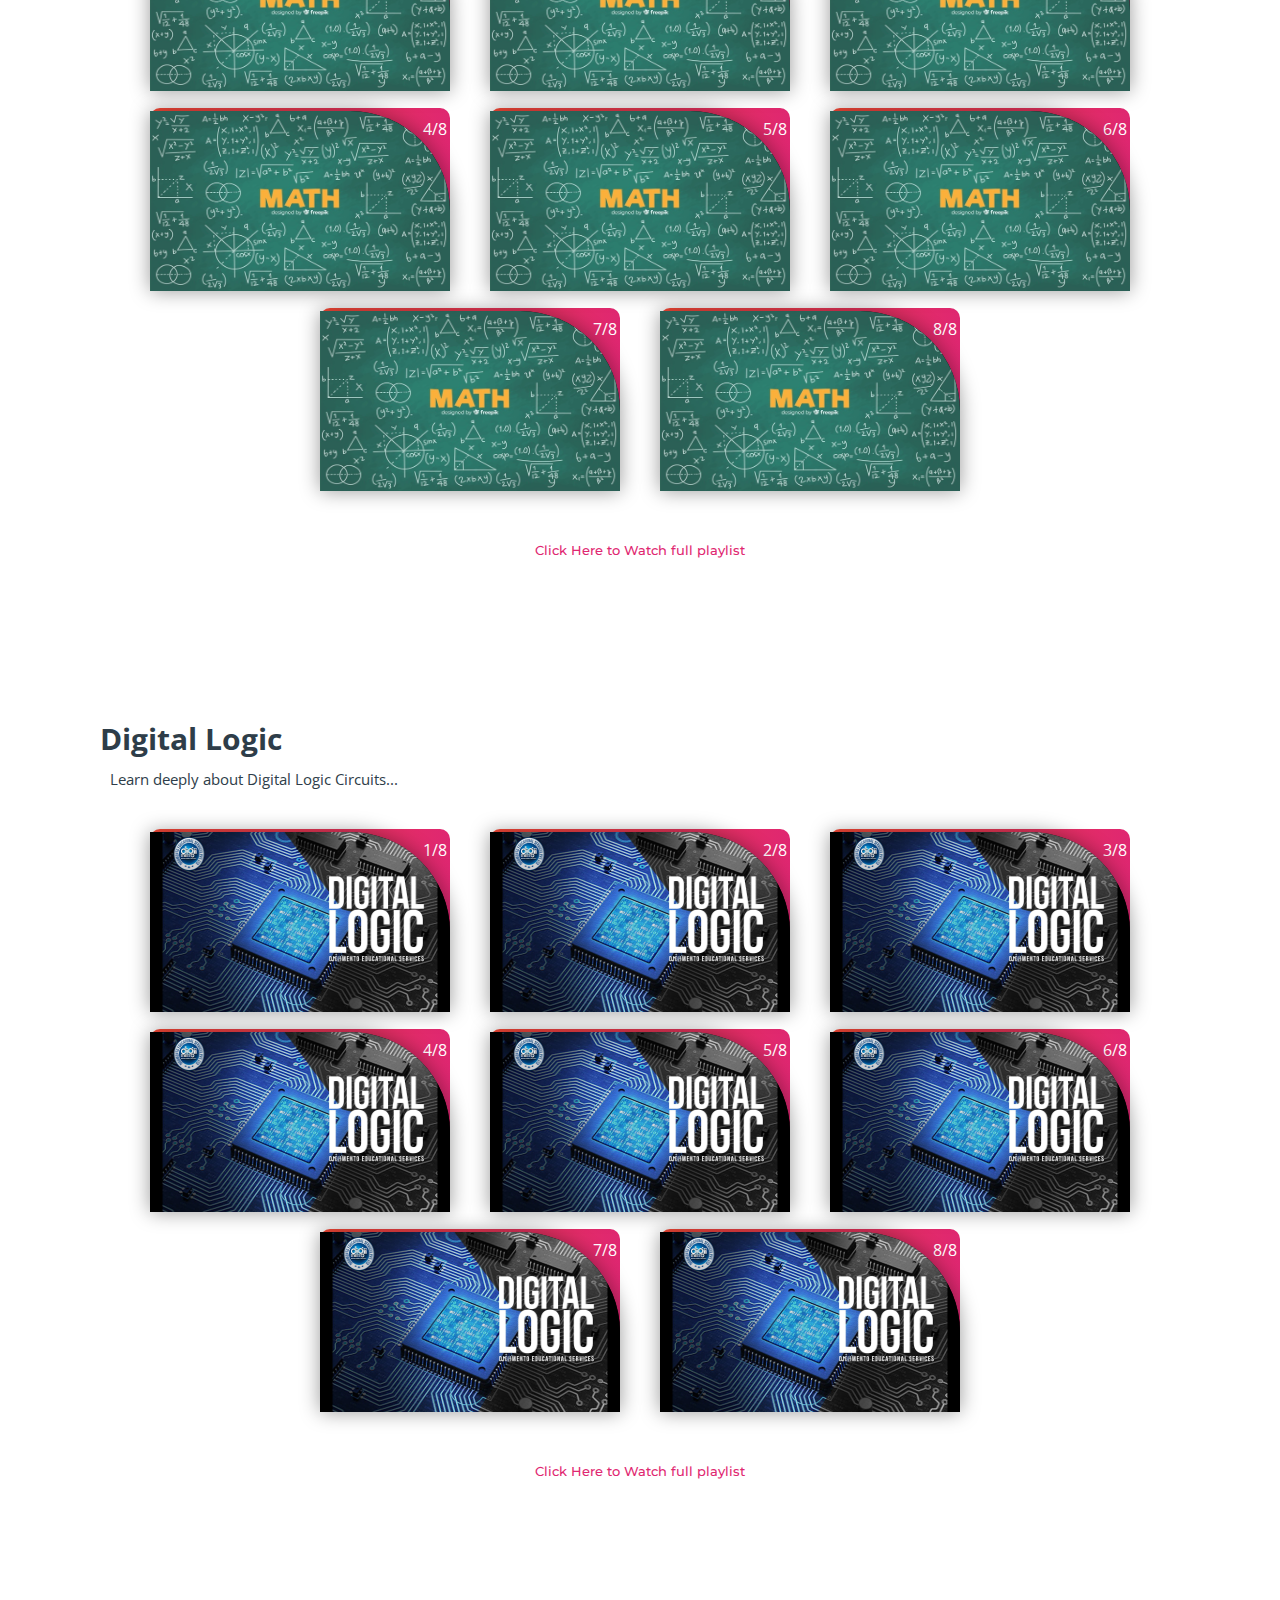
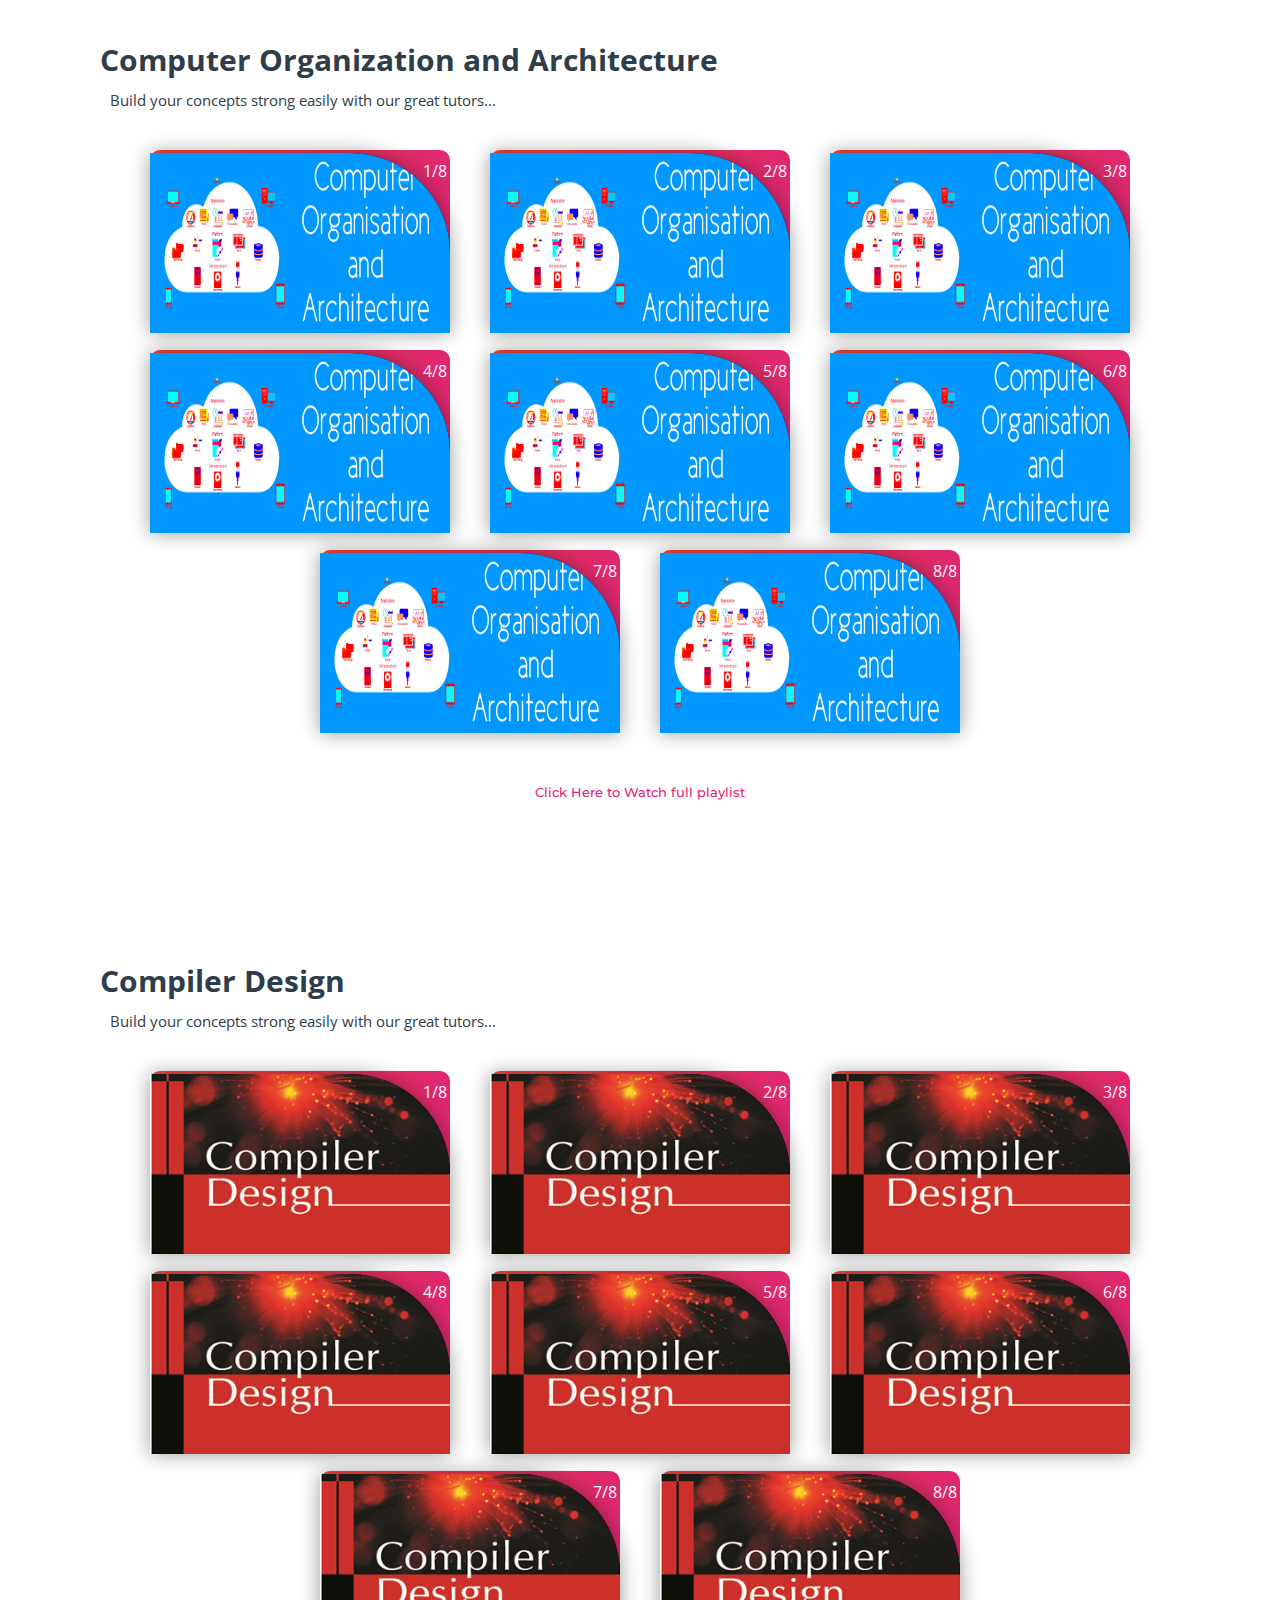
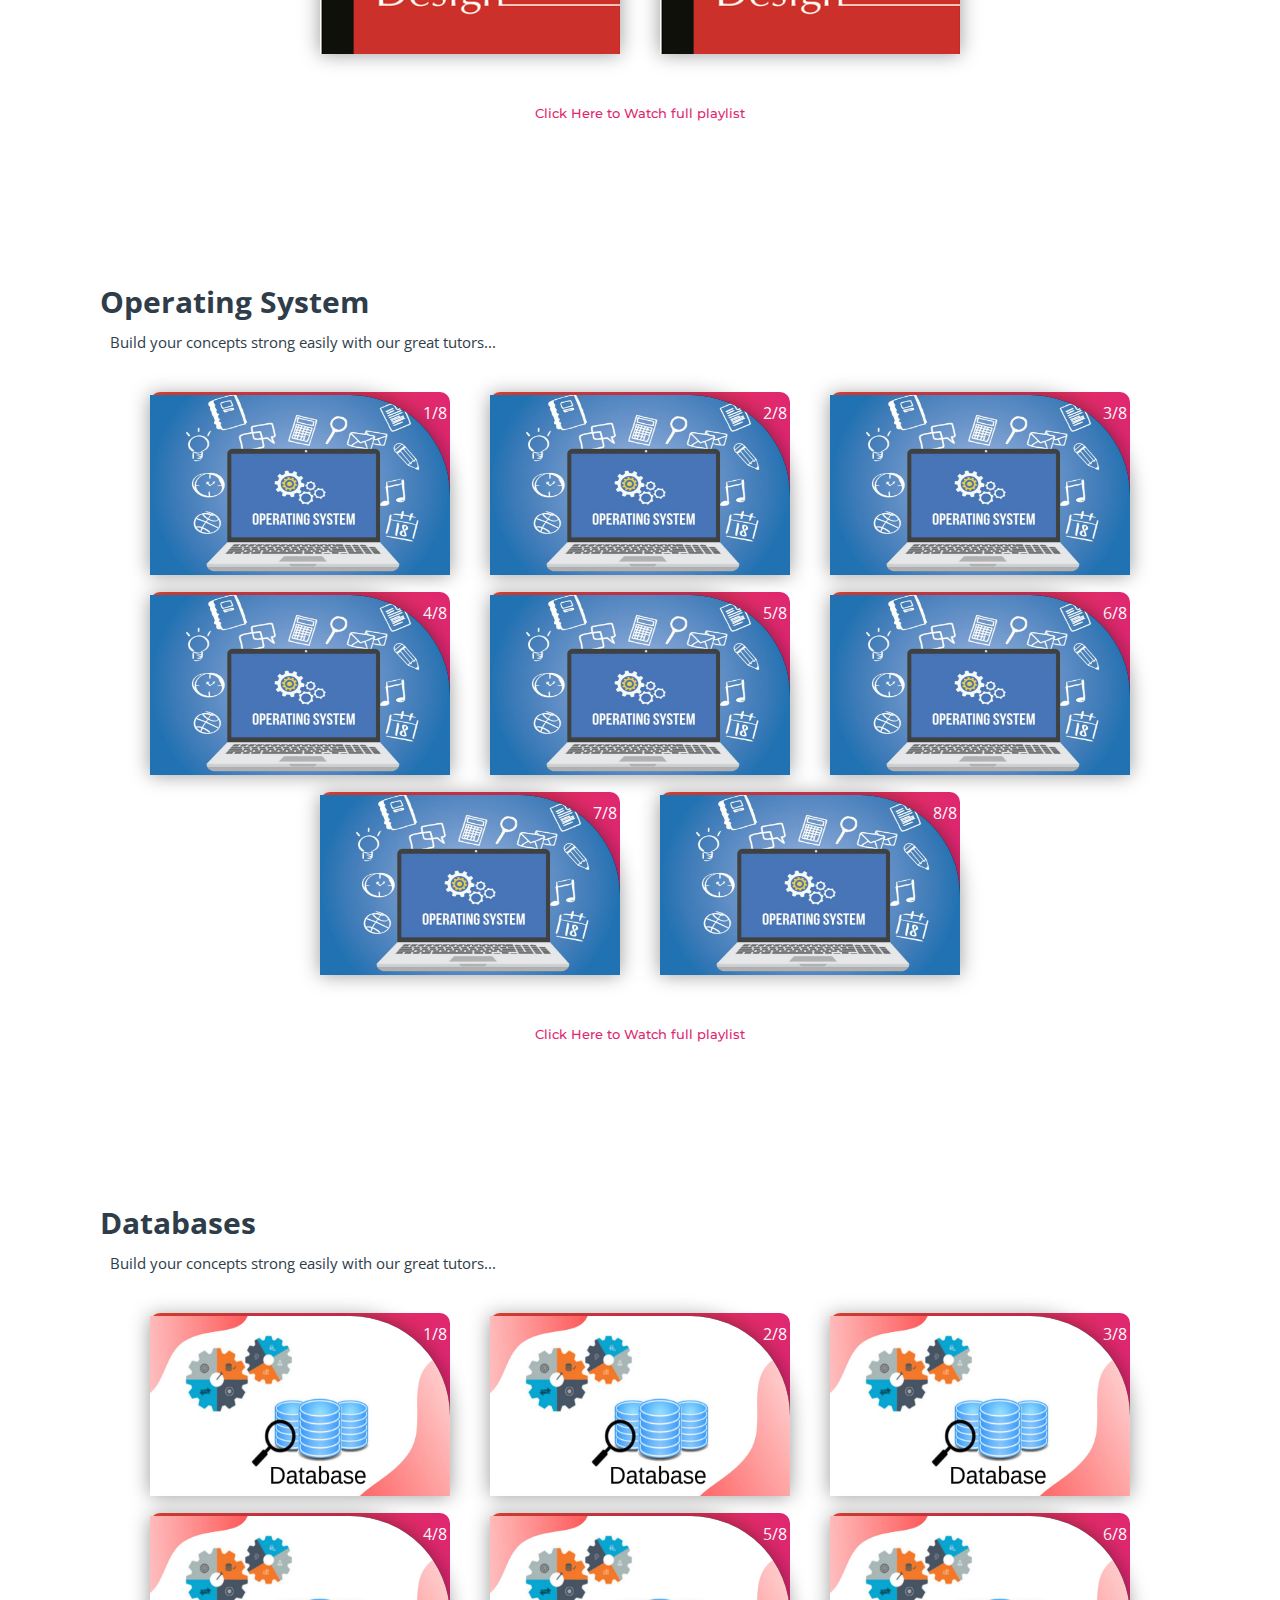
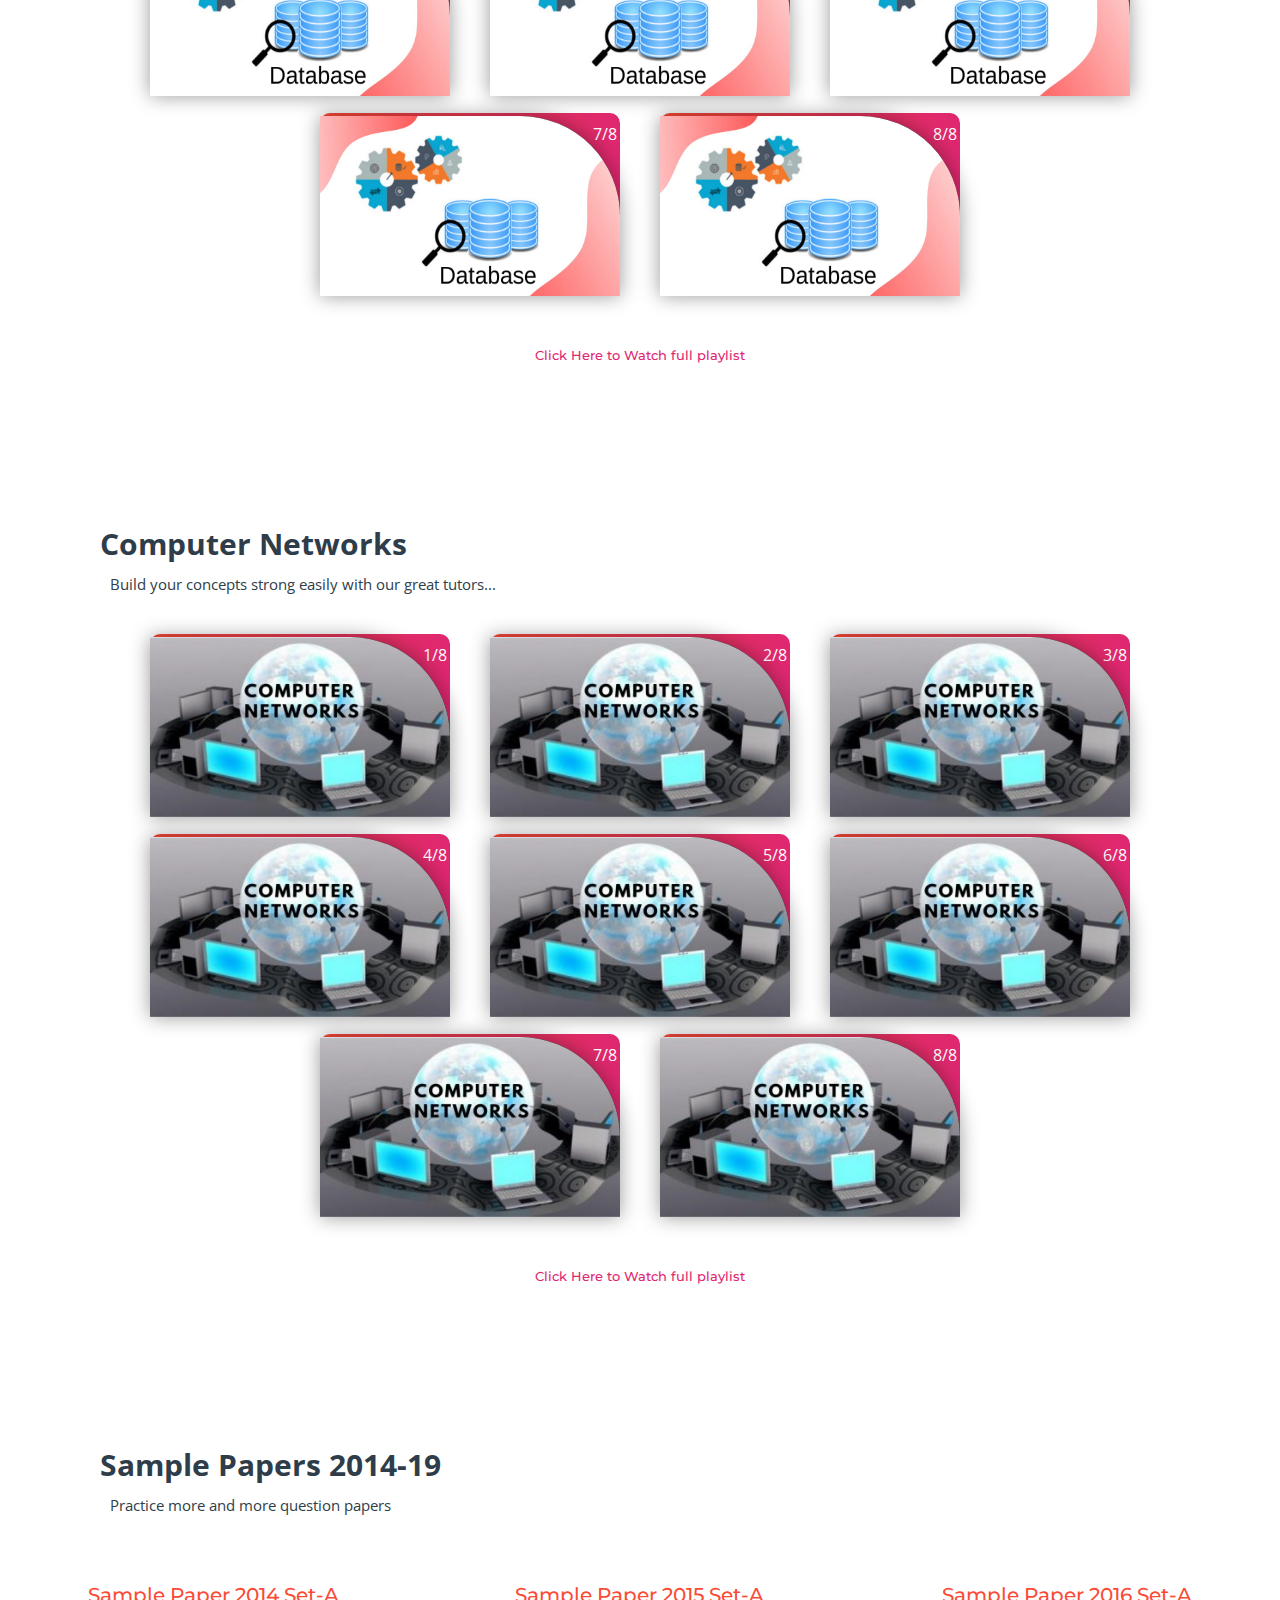
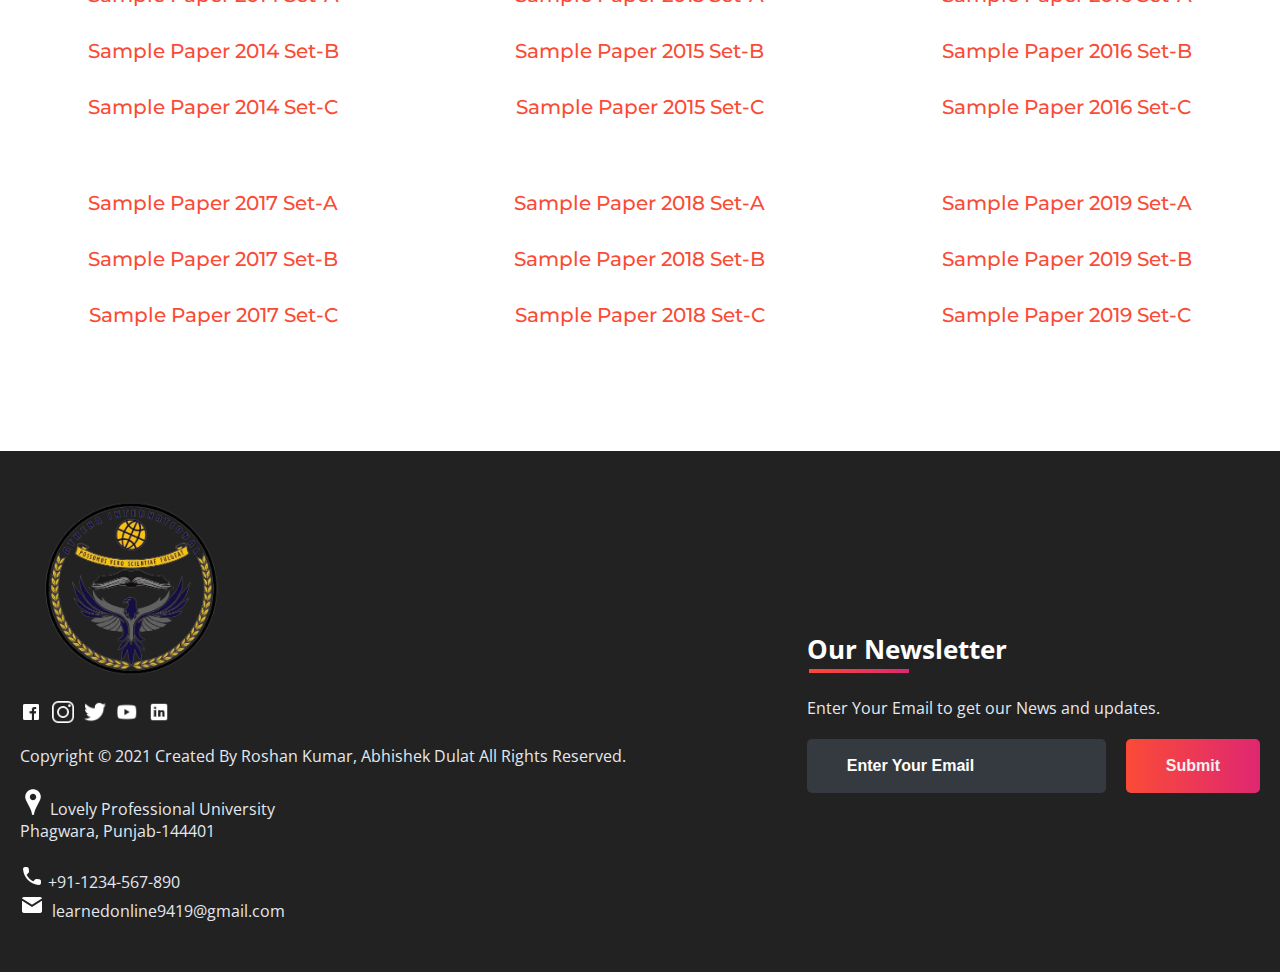
<file: subjects/gate.html>
<!DOCTYPE html>
<html>
<head>
	<link rel="shortcut icon" type="png" href="../images/icon/favicon.png">
	<title>Prepare for GATE on Athina-International-School</title>
	<link rel="stylesheet" type="text/css" href="subjects.css">
	<script type="text/javascript" src="../script.js"></script>
</head>
<body>

<!-- NAVIGATION -->
	<header>
		<div class="nav" id="nav">
			<div id="learned-logo">
			<a href="../index.html"><img src="../images/icon/logo.png" style="width: 60px; margin-left: 5px;"></a></div>
			<div class="logo"><a href="#" class="nav-link"><h4>Athina International School</h4></a></div>
			<div class="switch-tab" id="switch-tab" onclick="switchTAB()"><img src="../images/icon/menu.png"></div>
			<ul id="list-switch">
				<li><a href="jee.html"><img src="../images/courses/d1.png" class="icon">JEE</a></li>
				<li><a href="#"><img src="../images/courses/paper.png" class="icon">GATE</a></li>
				<li><a href="computer_courses.html"><img src="../images/courses/computer.png" class="icon">Computer Courses</a></li>
				<li><a href="computer_courses.html#data"><img src="../images/courses/data.png" class="icon">Data Structures</a></li>
				<li><a href="computer_courses.html#algo"><img src="../images/courses/algo.png" class="icon">Algorithm</a></li>
				<li><a href="computer_courses.html#projects"><img src="../images/courses/projects.png" class="icon">Projects</a></li>
			</ul>
			<div class="search" id="search-switch">
				<input type="text" placeholder="Search" class="srch"><button id="srchbtn"><img src="../images/icon/search.png"></button>
			</div>
		</div>
	</header>


<!-- Main Title of the Page -->
	<div class="title">
		<span>Prepare for GATE Exams on LearnEd</span>
		<div class="shortdesc">
			<p>Learn from LearnEd for better higher studies in<br> Indian Institutes of Technologies(IIT)</p>
		</div>
	</div>


<!-- Some KeyWords related to topic -->
	<div class="course">
		<div class="cbox">
		<div class="det"><a href="#digital">Digital Logic</a></div>
		<div class="det"><a href="https://en.wikipedia.org/wiki/Sequential_logic" target="_blank">Combinational & Sequential Circuits</a></div>
		<div class="det"><a href="https://en.wikipedia.org/wiki/ALU" target="_blank">Computer Arithmetic</a></div>
		<div class="det"><a href="https://en.wikipedia.org/wiki/Boolean_algebra" target="_blank">Boolean Algebra</a></div>
		<div class="det"><a href="computer_courses.html#algo">Algorithm</a></div>
		<div class="det"><a href="computer_courses.html#data">Data Structures</a></div>
		</div>
		<div class="cbox">
		<div class="det"><a href="#compiler">Compiler Design</a></div>
		<div class="det"><a href="#os">OS</a></div>
		<div class="det"><a href="#coaa">Computer Organization & Architecture</a></div>
		<div class="det"><a href="https://en.wikipedia.org/wiki/IPv4" target="_blank">IPv4 / IPv6</a></div>
		<div class="det"><a href="#cn">Computer Networks</a></div>
		<div class="det"><a href="#database">Databases</a></div>
		<div class="det"><a href="https://en.wikipedia.org/wiki/Theory_of_computation" target="_blank">Theory of Computation</a></div>
		</div>
		<div class="cbox">
		<div class="det"><a href="#math">Discrete Mathematics</a></div>
		<div class="det"><a href="#math">Calculus</a></div>
		<div class="det"><a href="#math">Linear Algebra</a></div>
		<div class="det"><a href="#math">Trigonometry</a></div>
		<div class="det"><a href="#math">Integration</a></div>
		<div class="det"><a href="#math">Matrices</a></div>
		<div class="det"><a href="#math">Probability</a></div>
		<div class="det"><a href="#math">Differentiation</a></div>
		</div>
	</div>


<!-- Courses Available -->
	<div class="inbt">
		Accelerate your career with GATE programs
	</div>

	<div class="ccard">
	<center>
		<div class="ccardbox">
			<div class="dcard">
				<div class="fpart"><img src="../images/courses/math.jpg"></div>
				<a href="#math"><div class="spart">2 Courses <img src="../images/icon/dropdown.png"></div></a>
			</div>
			<div class="dcard">
				<div class="fpart"><img src="../images/courses/digital.jpg"></div>
				<a href="#digital"><div class="spart">5 Courses <img src="../images/icon/dropdown.png"></div></a>
			</div>
			<div class="dcard">
				<div class="fpart"><img src="../images/courses/coaa.jpg"></div>
				<a href="#coaa"><div class="spart">3 Courses <img src="../images/icon/dropdown.png"></div></a>
			</div>
			<div class="dcard">
				<div class="fpart"><img src="../images/courses/database.jpg"></div>
				<a href="#database"><div class="spart">3 Courses <img src="../images/icon/dropdown.png"></div></a>
			</div>
			<div class="dcard">
				<div class="fpart"><img src="../images/courses/data-algo.jpg"></div>
				<a href="computer_courses.html#data"><div class="spart">6 Courses <img src="../images/icon/dropdown.png"></div></a>
			</div>
			<div class="dcard">
				<div class="fpart"><img src="../images/courses/compiler.jpg"></div>
				<a href="#compiler"><div class="spart">2 Courses <img src="../images/icon/dropdown.png"></div></a>
			</div>
			<div class="dcard">
				<div class="fpart"><img src="../images/courses/os.jpg"></div>
				<a href="#os"><div class="spart">1 Courses <img src="../images/icon/dropdown.png"></div></a>
			</div>
			<div class="dcard">
				<div class="fpart"><img src="../images/courses/cn.jpg"></div>
				<a href="#cn"><div class="spart">3 Courses <img src="../images/icon/dropdown.png"></div></a>
			</div>
		</div>
	</center>
	</div>


<!-- Videos on ENGINEERING MATHEMATICS Lectures -->

	<div class="title2" id="math">
		<span>Engineering Mathematics</span>
		<div class="shortdesc2">
			<p>Practice Mathematics on your tips...</p>
		</div>
	</div>
	
	<center>
		<div class="ccardbox2">
			<div class="dcard2"><span class="tag" >1/8</span>
				<div class="fpart2"><img src="../images/courses/math.jpg">
					<iframe src="https://www.youtube.com/embed/xxGyTHWrHZg" frameborder="0" allow="accelerometer; autoplay; encrypted-media; gyroscope; picture-in-picture" allowfullscreen></iframe>
				</div>
			</div>
			<div class="dcard2"><span class="tag" >2/8</span>
				<div class="fpart2"><img src="../images/courses/math.jpg">
					<iframe src="https://www.youtube.com/embed/xxGyTHWrHZg" frameborder="0" allow="accelerometer; autoplay; encrypted-media; gyroscope; picture-in-picture" allowfullscreen></iframe>
				</div>
			</div>
			<div class="dcard2"><span class="tag" >3/8</span>
				<div class="fpart2"><img src="../images/courses/math.jpg">
					<iframe src="https://www.youtube.com/embed/xxGyTHWrHZg" frameborder="0" allow="accelerometer; autoplay; encrypted-media; gyroscope; picture-in-picture" allowfullscreen></iframe>
				</div>
			</div>
			<div class="dcard2"><span class="tag" >4/8</span>
				<div class="fpart2"><img src="../images/courses/math.jpg">
					<iframe src="https://www.youtube.com/embed/xxGyTHWrHZg" frameborder="0" allow="accelerometer; autoplay; encrypted-media; gyroscope; picture-in-picture" allowfullscreen></iframe>
				</div>
			</div>
		
			<div class="dcard2"><span class="tag" >5/8</span>
				<div class="fpart2"><img src="../images/courses/math.jpg">
					<iframe src="https://www.youtube.com/embed/xxGyTHWrHZg" frameborder="0" allow="accelerometer; autoplay; encrypted-media; gyroscope; picture-in-picture" allowfullscreen></iframe>
				</div>
			</div>
			<div class="dcard2"><span class="tag" >6/8</span>
				<div class="fpart2"><img src="../images/courses/math.jpg">
					<iframe src="https://www.youtube.com/embed/xxGyTHWrHZg" frameborder="0" allow="accelerometer; autoplay; encrypted-media; gyroscope; picture-in-picture" allowfullscreen></iframe>
				</div>
			</div>
			<div class="dcard2"><span class="tag" >7/8</span>
				<div class="fpart2"><img src="../images/courses/math.jpg">
					<iframe src="https://www.youtube.com/embed/xxGyTHWrHZg" frameborder="0" allow="accelerometer; autoplay; encrypted-media; gyroscope; picture-in-picture" allowfullscreen></iframe>
				</div>
			</div>
			<div class="dcard2"><span class="tag" >8/8</span>
				<div class="fpart2"><img src="../images/courses/math.jpg">
					<iframe src="https://www.youtube.com/embed/xxGyTHWrHZg" frameborder="0" allow="accelerometer; autoplay; encrypted-media; gyroscope; picture-in-picture" allowfullscreen></iframe>
				</div>
			</div>
		</div>
	</center>
<br><br>
	<div class="click-me">
		<a href="https://www.youtube.com/watch?v=xxGyTHWrHZg" target="_blank">Click Here to Watch full playlist</a>
	</div>



<!-- Videos on DIGITAL LOGIC Lectures -->

	<div class="title2" id="digital">
		<span>Digital Logic</span>
		<div class="shortdesc2">
			<p>Learn deeply about Digital Logic Circuits...</p>
		</div>
	</div>
	<center>
		<div class="ccardbox2">
			<div class="dcard2"><span class="tag" >1/8</span>
				<div class="fpart2"><img src="../images/courses/digital.jpg">
					<iframe src="https://www.youtube.com/embed/-M7oIM8hKSU" frameborder="0" allow="accelerometer; autoplay; encrypted-media; gyroscope; picture-in-picture" allowfullscreen></iframe>
				</div>
			</div>
			<div class="dcard2"><span class="tag" >2/8</span>
				<div class="fpart2"><img src="../images/courses/digital.jpg">
					<iframe src="https://www.youtube.com/embed/-M7oIM8hKSU" frameborder="0" allow="accelerometer; autoplay; encrypted-media; gyroscope; picture-in-picture" allowfullscreen></iframe>
				</div>
			</div>
			<div class="dcard2"><span class="tag" >3/8</span>
				<div class="fpart2"><img src="../images/courses/digital.jpg">
					<iframe src="https://www.youtube.com/embed/-M7oIM8hKSU" frameborder="0" allow="accelerometer; autoplay; encrypted-media; gyroscope; picture-in-picture" allowfullscreen></iframe>
				</div>
			</div>
			<div class="dcard2"><span class="tag" >4/8</span>
				<div class="fpart2"><img src="../images/courses/digital.jpg">
					<iframe src="https://www.youtube.com/embed/-M7oIM8hKSU" frameborder="0" allow="accelerometer; autoplay; encrypted-media; gyroscope; picture-in-picture" allowfullscreen></iframe>
				</div>
			</div>
		
			<div class="dcard2"><span class="tag" >5/8</span>
				<div class="fpart2"><img src="../images/courses/digital.jpg">
					<iframe src="https://www.youtube.com/embed/-M7oIM8hKSU" frameborder="0" allow="accelerometer; autoplay; encrypted-media; gyroscope; picture-in-picture" allowfullscreen></iframe>
				</div>
			</div>
			<div class="dcard2"><span class="tag" >6/8</span>
				<div class="fpart2"><img src="../images/courses/digital.jpg">
					<iframe src="https://www.youtube.com/embed/-M7oIM8hKSU" frameborder="0" allow="accelerometer; autoplay; encrypted-media; gyroscope; picture-in-picture" allowfullscreen></iframe>
				</div>
			</div>
			<div class="dcard2"><span class="tag" >7/8</span>
				<div class="fpart2"><img src="../images/courses/digital.jpg">
					<iframe src="https://www.youtube.com/embed/-M7oIM8hKSU" frameborder="0" allow="accelerometer; autoplay; encrypted-media; gyroscope; picture-in-picture" allowfullscreen></iframe>
				</div>
			</div>
			<div class="dcard2"><span class="tag" >8/8</span>
				<div class="fpart2"><img src="../images/courses/digital.jpg">
					<iframe src="https://www.youtube.com/embed/-M7oIM8hKSU" frameborder="0" allow="accelerometer; autoplay; encrypted-media; gyroscope; picture-in-picture" allowfullscreen></iframe>
				</div>
			</div>
		</div>
	</center>
<br><br>
	<div class="click-me">
		<a href="https://youtu.be/-M7oIM8hKSU" target="_blank">Click Here to Watch full playlist</a>
	</div>



<!-- Videos on COMPUTER ORGANIZATION and ARCHITECTURE Lectures -->

	<div class="title2" id="coaa">
		<span>Computer Organization and Architecture</span>
		<div class="shortdesc2">
			<p>Build your concepts strong easily with our great tutors...</p>
		</div>
	</div>
	<center>
		<div class="ccardbox2">
			<div class="dcard2"><span class="tag" >1/8</span>
				<div class="fpart2"><img src="../images/courses/coaa.jpg">
					<iframe src="https://www.youtube.com/embed/q6oiRtKTpX4" frameborder="0" allow="accelerometer; autoplay; encrypted-media; gyroscope; picture-in-picture" allowfullscreen></iframe>
				</div>
			</div>
			<div class="dcard2"><span class="tag" >2/8</span>
				<div class="fpart2"><img src="../images/courses/coaa.jpg">
					<iframe src="https://www.youtube.com/embed/q6oiRtKTpX4" frameborder="0" allow="accelerometer; autoplay; encrypted-media; gyroscope; picture-in-picture" allowfullscreen></iframe>
				</div>
			</div>
			<div class="dcard2"><span class="tag" >3/8</span>
				<div class="fpart2"><img src="../images/courses/coaa.jpg">
					<iframe src="https://www.youtube.com/embed/q6oiRtKTpX4" frameborder="0" allow="accelerometer; autoplay; encrypted-media; gyroscope; picture-in-picture" allowfullscreen></iframe>
				</div>
			</div>
			<div class="dcard2"><span class="tag" >4/8</span>
				<div class="fpart2"><img src="../images/courses/coaa.jpg">
					<iframe src="https://www.youtube.com/embed/q6oiRtKTpX4" frameborder="0" allow="accelerometer; autoplay; encrypted-media; gyroscope; picture-in-picture" allowfullscreen></iframe>
				</div>
			</div>
		
			<div class="dcard2"><span class="tag" >5/8</span>
				<div class="fpart2"><img src="../images/courses/coaa.jpg">
					<iframe src="https://www.youtube.com/embed/q6oiRtKTpX4" frameborder="0" allow="accelerometer; autoplay; encrypted-media; gyroscope; picture-in-picture" allowfullscreen></iframe>
				</div>
			</div>
			<div class="dcard2"><span class="tag" >6/8</span>
				<div class="fpart2"><img src="../images/courses/coaa.jpg">
					<iframe src="https://www.youtube.com/embed/q6oiRtKTpX4" frameborder="0" allow="accelerometer; autoplay; encrypted-media; gyroscope; picture-in-picture" allowfullscreen></iframe>
				</div>
			</div>
			<div class="dcard2"><span class="tag" >7/8</span>
				<div class="fpart2"><img src="../images/courses/coaa.jpg">
					<iframe src="https://www.youtube.com/embed/q6oiRtKTpX4" frameborder="0" allow="accelerometer; autoplay; encrypted-media; gyroscope; picture-in-picture" allowfullscreen></iframe>
				</div>
			</div>
			<div class="dcard2"><span class="tag" >8/8</span>
				<div class="fpart2"><img src="../images/courses/coaa.jpg">
					<iframe src="https://www.youtube.com/embed/q6oiRtKTpX4" frameborder="0" allow="accelerometer; autoplay; encrypted-media; gyroscope; picture-in-picture" allowfullscreen></iframe>
				</div>
			</div>
		</div>
	</center>
<br><br>
	<div class="click-me">
		<a href="https://youtu.be/q6oiRtKTpX4" target="_blank">Click Here to Watch full playlist</a>
	</div>



<!-- Videos on COMPILER Lectures -->

	<div class="title2" id="compiler">
		<span>Compiler Design</span>
		<div class="shortdesc2">
			<p>Build your concepts strong easily with our great tutors...</p>
		</div>
	</div>
	<center>
		<div class="ccardbox2">
			<div class="dcard2"><span class="tag" >1/8</span>
				<div class="fpart2"><img src="../images/courses/compiler.jpg">
					<iframe src="https://www.youtube.com/embed/yNZIhF6pxjM" frameborder="0" allow="accelerometer; autoplay; encrypted-media; gyroscope; picture-in-picture" allowfullscreen></iframe>
				</div>
			</div>
			<div class="dcard2"><span class="tag" >2/8</span>
				<div class="fpart2"><img src="../images/courses/compiler.jpg">
					<iframe src="https://www.youtube.com/embed/yNZIhF6pxjM" frameborder="0" allow="accelerometer; autoplay; encrypted-media; gyroscope; picture-in-picture" allowfullscreen></iframe>
				</div>
			</div>
			<div class="dcard2"><span class="tag" >3/8</span>
				<div class="fpart2"><img src="../images/courses/compiler.jpg">
					<iframe src="https://www.youtube.com/embed/yNZIhF6pxjM" frameborder="0" allow="accelerometer; autoplay; encrypted-media; gyroscope; picture-in-picture" allowfullscreen></iframe>
				</div>
			</div>
			<div class="dcard2"><span class="tag" >4/8</span>
				<div class="fpart2"><img src="../images/courses/compiler.jpg">
					<iframe src="https://www.youtube.com/embed/yNZIhF6pxjM" frameborder="0" allow="accelerometer; autoplay; encrypted-media; gyroscope; picture-in-picture" allowfullscreen></iframe>
				</div>
			</div>
		
			<div class="dcard2"><span class="tag" >5/8</span>
				<div class="fpart2"><img src="../images/courses/compiler.jpg">
					<iframe src="https://www.youtube.com/embed/yNZIhF6pxjM" frameborder="0" allow="accelerometer; autoplay; encrypted-media; gyroscope; picture-in-picture" allowfullscreen></iframe>
				</div>
			</div>
			<div class="dcard2"><span class="tag" >6/8</span>
				<div class="fpart2"><img src="../images/courses/compiler.jpg">
					<iframe src="https://www.youtube.com/embed/yNZIhF6pxjM" frameborder="0" allow="accelerometer; autoplay; encrypted-media; gyroscope; picture-in-picture" allowfullscreen></iframe>
				</div>
			</div>
			<div class="dcard2"><span class="tag" >7/8</span>
				<div class="fpart2"><img src="../images/courses/compiler.jpg">
					<iframe src="https://www.youtube.com/embed/yNZIhF6pxjM" frameborder="0" allow="accelerometer; autoplay; encrypted-media; gyroscope; picture-in-picture" allowfullscreen></iframe>
				</div>
			</div>
			<div class="dcard2"><span class="tag" >8/8</span>
				<div class="fpart2"><img src="../images/courses/compiler.jpg">
					<iframe src="https://www.youtube.com/embed/yNZIhF6pxjM" frameborder="0" allow="accelerometer; autoplay; encrypted-media; gyroscope; picture-in-picture" allowfullscreen></iframe>
				</div>
			</div>
		</div>
	</center>
<br><br>
	<div class="click-me">
		<a href="https://youtu.be/yNZIhF6pxjM" target="_blank">Click Here to Watch full playlist</a>
	</div>



<!-- Videos on OPERATING SYSTEM Lectures -->


<div class="title2" id="os">
		<span>Operating System</span>
		<div class="shortdesc2">
			<p>Build your concepts strong easily with our great tutors...</p>
		</div>
	</div>
	<center>
		<div class="ccardbox2">
			<div class="dcard2"><span class="tag" >1/8</span>
				<div class="fpart2"><img src="../images/courses/os.jpg">
					<iframe src="https://www.youtube.com/embed/vBURTt97EkA" frameborder="0" allow="accelerometer; autoplay; encrypted-media; gyroscope; picture-in-picture" allowfullscreen></iframe>
				</div>
			</div>
			<div class="dcard2"><span class="tag" >2/8</span>
				<div class="fpart2"><img src="../images/courses/os.jpg">
					<iframe src="https://www.youtube.com/embed/vBURTt97EkA" frameborder="0" allow="accelerometer; autoplay; encrypted-media; gyroscope; picture-in-picture" allowfullscreen></iframe>
				</div>
			</div>
			<div class="dcard2"><span class="tag" >3/8</span>
				<div class="fpart2"><img src="../images/courses/os.jpg">
					<iframe src="https://www.youtube.com/embed/vBURTt97EkA" frameborder="0" allow="accelerometer; autoplay; encrypted-media; gyroscope; picture-in-picture" allowfullscreen></iframe>
				</div>
			</div>
			<div class="dcard2"><span class="tag" >4/8</span>
				<div class="fpart2"><img src="../images/courses/os.jpg">
					<iframe src="https://www.youtube.com/embed/vBURTt97EkA" frameborder="0" allow="accelerometer; autoplay; encrypted-media; gyroscope; picture-in-picture" allowfullscreen></iframe>
				</div>
			</div>
		
			<div class="dcard2"><span class="tag" >5/8</span>
				<div class="fpart2"><img src="../images/courses/os.jpg">
					<iframe src="https://www.youtube.com/embed/vBURTt97EkA" frameborder="0" allow="accelerometer; autoplay; encrypted-media; gyroscope; picture-in-picture" allowfullscreen></iframe>
				</div>
			</div>
			<div class="dcard2"><span class="tag" >6/8</span>
				<div class="fpart2"><img src="../images/courses/os.jpg">
					<iframe src="https://www.youtube.com/embed/vBURTt97EkA" frameborder="0" allow="accelerometer; autoplay; encrypted-media; gyroscope; picture-in-picture" allowfullscreen></iframe>
				</div>
			</div>
			<div class="dcard2"><span class="tag" >7/8</span>
				<div class="fpart2"><img src="../images/courses/os.jpg">
					<iframe src="https://www.youtube.com/embed/vBURTt97EkA" frameborder="0" allow="accelerometer; autoplay; encrypted-media; gyroscope; picture-in-picture" allowfullscreen></iframe>
				</div>
			</div>
			<div class="dcard2"><span class="tag" >8/8</span>
				<div class="fpart2"><img src="../images/courses/os.jpg">
					<iframe src="https://www.youtube.com/embed/vBURTt97EkA" frameborder="0" allow="accelerometer; autoplay; encrypted-media; gyroscope; picture-in-picture" allowfullscreen></iframe>
				</div>
			</div>
		</div>
	</center>

<br><br>
	<div class="click-me">
		<a href="https://youtu.be/vBURTt97EkA" target="_blank">Click Here to Watch full playlist</a>
	</div>


<!-- Videos on DATABASE Lectures -->

<div class="title2" id="database">
		<span>Databases</span>
		<div class="shortdesc2">
			<p>Build your concepts strong easily with our great tutors...</p>
		</div>
	</div>
	<center>
		<div class="ccardbox2">
			<div class="dcard2"><span class="tag" >1/8</span>
				<div class="fpart2"><img src="../images/courses/database.jpg">
					<iframe src="https://www.youtube.com/embed/wR0jg0eQsZA" frameborder="0" allow="accelerometer; autoplay; encrypted-media; gyroscope; picture-in-picture" allowfullscreen></iframe>
				</div>
			</div>
			<div class="dcard2"><span class="tag" >2/8</span>
				<div class="fpart2"><img src="../images/courses/database.jpg">
					<iframe src="https://www.youtube.com/embed/wR0jg0eQsZA" frameborder="0" allow="accelerometer; autoplay; encrypted-media; gyroscope; picture-in-picture" allowfullscreen></iframe>
				</div>
			</div>
			<div class="dcard2"><span class="tag" >3/8</span>
				<div class="fpart2"><img src="../images/courses/database.jpg">
					<iframe src="https://www.youtube.com/embed/wR0jg0eQsZA" frameborder="0" allow="accelerometer; autoplay; encrypted-media; gyroscope; picture-in-picture" allowfullscreen></iframe>
				</div>
			</div>
			<div class="dcard2"><span class="tag" >4/8</span>
				<div class="fpart2"><img src="../images/courses/database.jpg">
					<iframe src="https://www.youtube.com/embed/wR0jg0eQsZA" frameborder="0" allow="accelerometer; autoplay; encrypted-media; gyroscope; picture-in-picture" allowfullscreen></iframe>
				</div>
			</div>
		
			<div class="dcard2"><span class="tag" >5/8</span>
				<div class="fpart2"><img src="../images/courses/database.jpg">
					<iframe src="https://www.youtube.com/embed/wR0jg0eQsZA" frameborder="0" allow="accelerometer; autoplay; encrypted-media; gyroscope; picture-in-picture" allowfullscreen></iframe>
				</div>
			</div>
			<div class="dcard2"><span class="tag" >6/8</span>
				<div class="fpart2"><img src="../images/courses/database.jpg">
					<iframe src="https://www.youtube.com/embed/wR0jg0eQsZA" frameborder="0" allow="accelerometer; autoplay; encrypted-media; gyroscope; picture-in-picture" allowfullscreen></iframe>
				</div>
			</div>
			<div class="dcard2"><span class="tag" >7/8</span>
				<div class="fpart2"><img src="../images/courses/database.jpg">
					<iframe src="https://www.youtube.com/embed/wR0jg0eQsZA" frameborder="0" allow="accelerometer; autoplay; encrypted-media; gyroscope; picture-in-picture" allowfullscreen></iframe>
				</div>
			</div>
			<div class="dcard2"><span class="tag" >8/8</span>
				<div class="fpart2"><img src="../images/courses/database.jpg">
					<iframe src="https://www.youtube.com/embed/wR0jg0eQsZA" frameborder="0" allow="accelerometer; autoplay; encrypted-media; gyroscope; picture-in-picture" allowfullscreen></iframe>
				</div>
			</div>
		</div>
	</center>
<br><br>
	<div class="click-me">
		<a href="https://youtu.be/wR0jg0eQsZA" target="_blank">Click Here to Watch full playlist</a>
	</div>



<!-- Videos on COMPUTER NETWORKS Lectures -->

<div class="title2" id="cn">
		<span>Computer Networks</span>
		<div class="shortdesc2">
			<p>Build your concepts strong easily with our great tutors...</p>
		</div>
	</div>
	<center>
		<div class="ccardbox2">
			<div class="dcard2"><span class="tag" >1/8</span>
				<div class="fpart2"><img src="../images/courses/cn.jpg">
					<iframe src="https://www.youtube.com/embed/qiQR5rTSshw" frameborder="0" allow="accelerometer; autoplay; encrypted-media; gyroscope; picture-in-picture" allowfullscreen></iframe>
				</div>
			</div>
			<div class="dcard2"><span class="tag" >2/8</span>
				<div class="fpart2"><img src="../images/courses/cn.jpg">
					<iframe src="https://www.youtube.com/embed/qiQR5rTSshw" frameborder="0" allow="accelerometer; autoplay; encrypted-media; gyroscope; picture-in-picture" allowfullscreen></iframe>
				</div>
			</div>
			<div class="dcard2"><span class="tag" >3/8</span>
				<div class="fpart2"><img src="../images/courses/cn.jpg">
					<iframe src="https://www.youtube.com/embed/qiQR5rTSshw" frameborder="0" allow="accelerometer; autoplay; encrypted-media; gyroscope; picture-in-picture" allowfullscreen></iframe>
				</div>
			</div>
			<div class="dcard2"><span class="tag" >4/8</span>
				<div class="fpart2"><img src="../images/courses/cn.jpg">
					<iframe src="https://www.youtube.com/embed/qiQR5rTSshw" frameborder="0" allow="accelerometer; autoplay; encrypted-media; gyroscope; picture-in-picture" allowfullscreen></iframe>
				</div>
			</div>
		
			<div class="dcard2"><span class="tag" >5/8</span>
				<div class="fpart2"><img src="../images/courses/cn.jpg">
					<iframe src="https://www.youtube.com/embed/qiQR5rTSshw" frameborder="0" allow="accelerometer; autoplay; encrypted-media; gyroscope; picture-in-picture" allowfullscreen></iframe>
				</div>
			</div>
			<div class="dcard2"><span class="tag" >6/8</span>
				<div class="fpart2"><img src="../images/courses/cn.jpg">
					<iframe src="https://www.youtube.com/embed/qiQR5rTSshw" frameborder="0" allow="accelerometer; autoplay; encrypted-media; gyroscope; picture-in-picture" allowfullscreen></iframe>
				</div>
			</div>
			<div class="dcard2"><span class="tag" >7/8</span>
				<div class="fpart2"><img src="../images/courses/cn.jpg">
					<iframe src="https://www.youtube.com/embed/qiQR5rTSshw" frameborder="0" allow="accelerometer; autoplay; encrypted-media; gyroscope; picture-in-picture" allowfullscreen></iframe>
				</div>
			</div>
			<div class="dcard2"><span class="tag" >8/8</span>
				<div class="fpart2"><img src="../images/courses/cn.jpg">
					<iframe src="https://www.youtube.com/embed/qiQR5rTSshw" frameborder="0" allow="accelerometer; autoplay; encrypted-media; gyroscope; picture-in-picture" allowfullscreen></iframe>
				</div>
			</div>
		</div>
	</center>

<br><br>
	<div class="click-me">
		<a href="https://youtu.be/qiQR5rTSshw" target="_blank">Click Here to Watch full playlist</a>
	</div>

	

<!-- Links for SAMPLE PAPERS of JEE MAINS & ADVANCED -->

	<div class="title2" id="sample_papers">
		<span>Sample Papers 2014-19</span>
		<div class="shortdesc2">
			<p>Practice more and more question papers</p>
		</div>
	</div>

	<div class="sample">
		<ul>
			<li><a href="../samplePapers/p1.pdf" target="_blank">Sample Paper 2014 Set-A</a></li>
			<li><a href="../samplePapers/p1.pdf" target="_blank">Sample Paper 2014 Set-B</a></li>
			<li><a href="../samplePapers/p1.pdf" target="_blank">Sample Paper 2014 Set-C</a></li>
		</ul>
		<ul>
			<li><a href="../samplePapers/p1.pdf" target="_blank">Sample Paper 2015 Set-A</a></li>
			<li><a href="../samplePapers/p1.pdf" target="_blank">Sample Paper 2015 Set-B</a></li>
			<li><a href="../samplePapers/p1.pdf" target="_blank">Sample Paper 2015 Set-C</a></li>
		</ul>
		<ul>
			<li><a href="../samplePapers/p1.pdf" target="_blank">Sample Paper 2016 Set-A</a></li>
			<li><a href="../samplePapers/p1.pdf" target="_blank">Sample Paper 2016 Set-B</a></li>
			<li><a href="../samplePapers/p1.pdf" target="_blank">Sample Paper 2016 Set-C</a></li>
		</ul>
	</div>
	<div class="sample lastSample">
		<ul>
			<li><a href="../samplePapers/p1.pdf" target="_blank">Sample Paper 2017 Set-A</a></li>
			<li><a href="../samplePapers/p1.pdf" target="_blank">Sample Paper 2017 Set-B</a></li>
			<li><a href="../samplePapers/p1.pdf" target="_blank">Sample Paper 2017 Set-C</a></li>
		</ul>
		<ul>
			<li><a href="../samplePapers/p1.pdf" target="_blank">Sample Paper 2018 Set-A</a></li>
			<li><a href="../samplePapers/p1.pdf" target="_blank">Sample Paper 2018 Set-B</a></li>
			<li><a href="../samplePapers/p1.pdf" target="_blank">Sample Paper 2018 Set-C</a></li>
		</ul>
		<ul>
			<li><a href="../samplePapers/p1.pdf" target="_blank">Sample Paper 2019 Set-A</a></li>
			<li><a href="../samplePapers/p1.pdf" target="_blank">Sample Paper 2019 Set-B</a></li>
			<li><a href="../samplePapers/p1.pdf" target="_blank">Sample Paper 2019 Set-C</a></li>
		</ul>
	</div>


<!-- FOOTER -->
<footer>
	<div class="footer-container">
		<div class="left-col">
			<img src="../images/icon/logo - Copy.png" style="width: 200px;">
			<div class="logo"></div>
			<div class="social-media">
				<a href="#"><img src="../images/icon\fb.png"></a>
				<a href="#"><img src="../images/icon\insta.png"></a>
				<a href="#"><img src="../images/icon\tt.png"></a>
				<a href="#"><img src="../images/icon\ytube.png"></a>
				<a href="#"><img src="../images/icon\linkedin.png"></a>
			</div><br><br>
			<p class="rights-text">Copyright © 2021 Created By Roshan Kumar, Abhishek Dulat All Rights Reserved.</p>
			<br><p><img src="../images/icon/location.png"> Lovely Professional University<br>Phagwara, Punjab-144401</p><br>
			<p><img src="../images/icon/phone.png"> +91-1234-567-890<br><img src="../images/icon/mail.png">&nbsp; learnedonline9419@gmail.com</p>
		</div>
		<div class="right-col">
			<h1 style="color: #fff">Our Newsletter</h1>
			<div class="border"></div><br>
			<p>Enter Your Email to get our News and updates.</p>
			<form class="newsletter-form">
				<input class="txtb" type="email" placeholder="Enter Your Email">
				<input class="btn" type="submit" value="Submit">
			</form>
		</div>
	</div>
</footer>

</body>
</html>
</file>
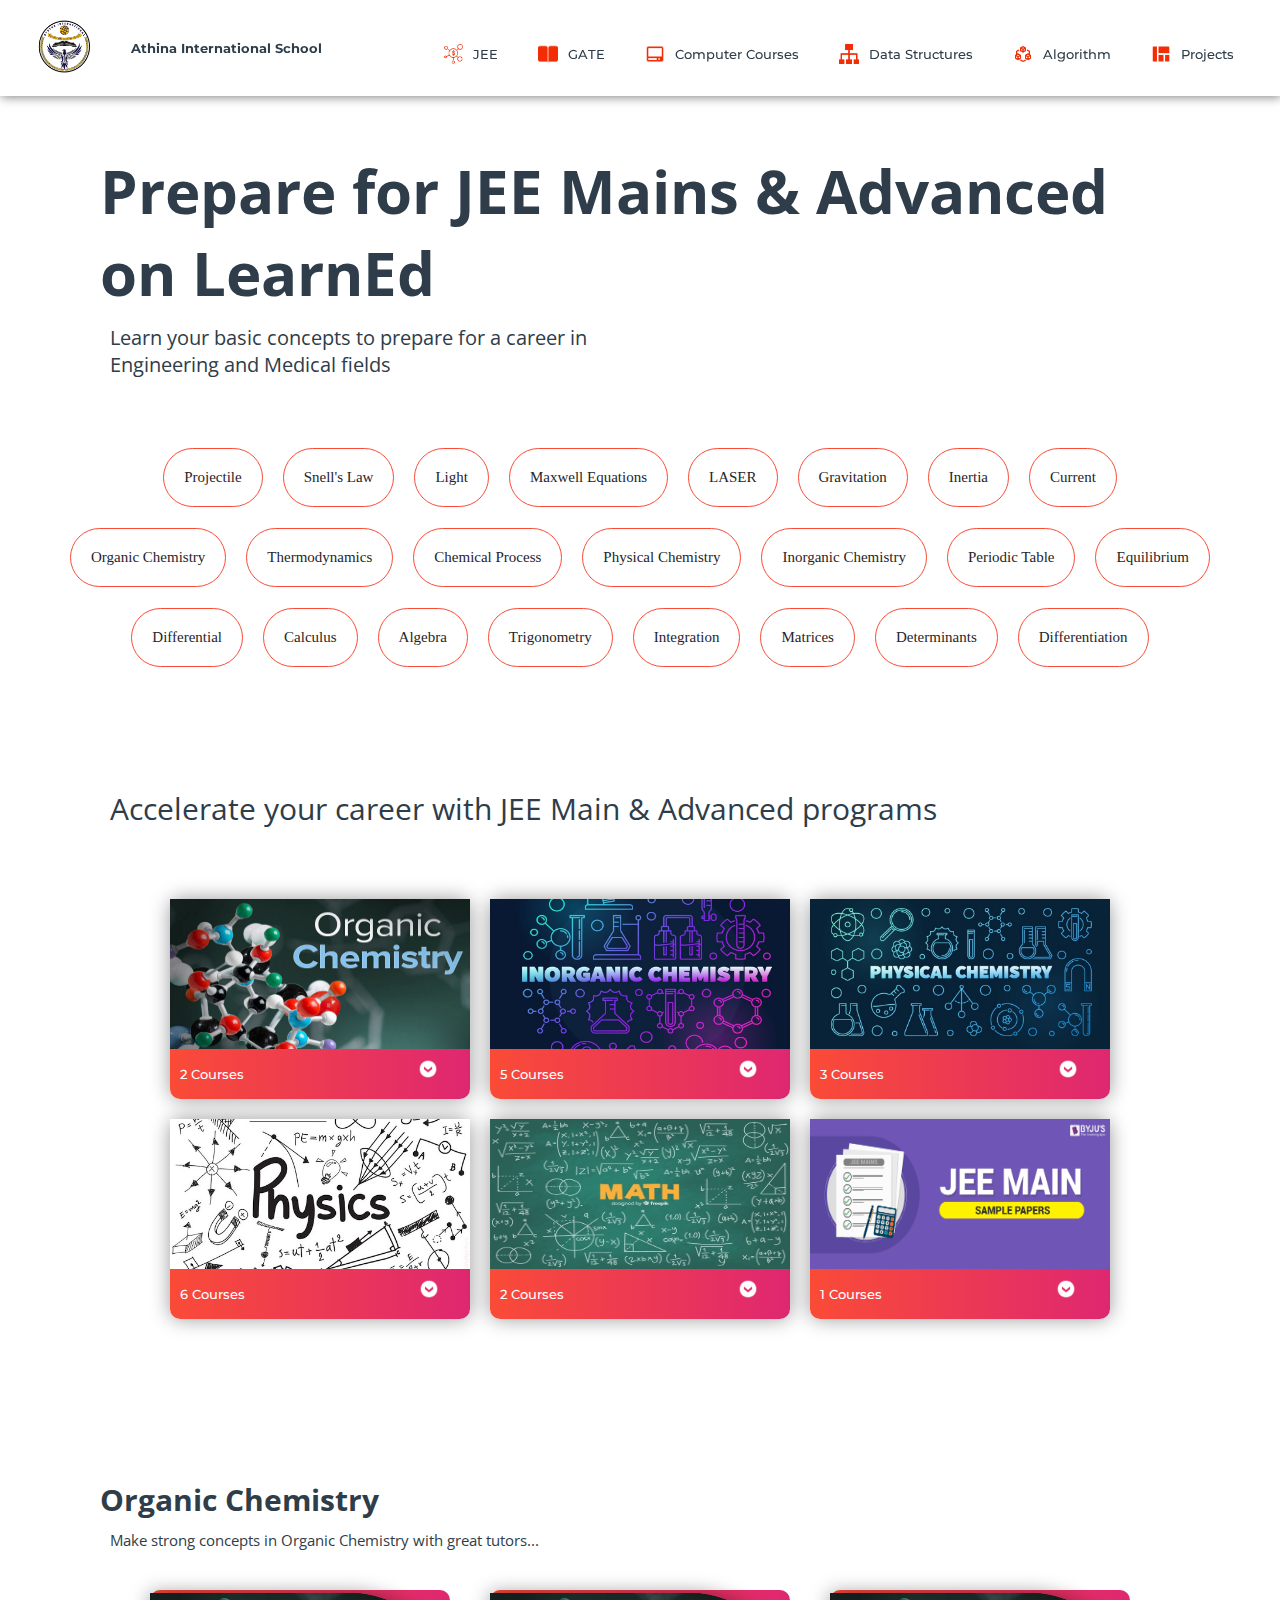
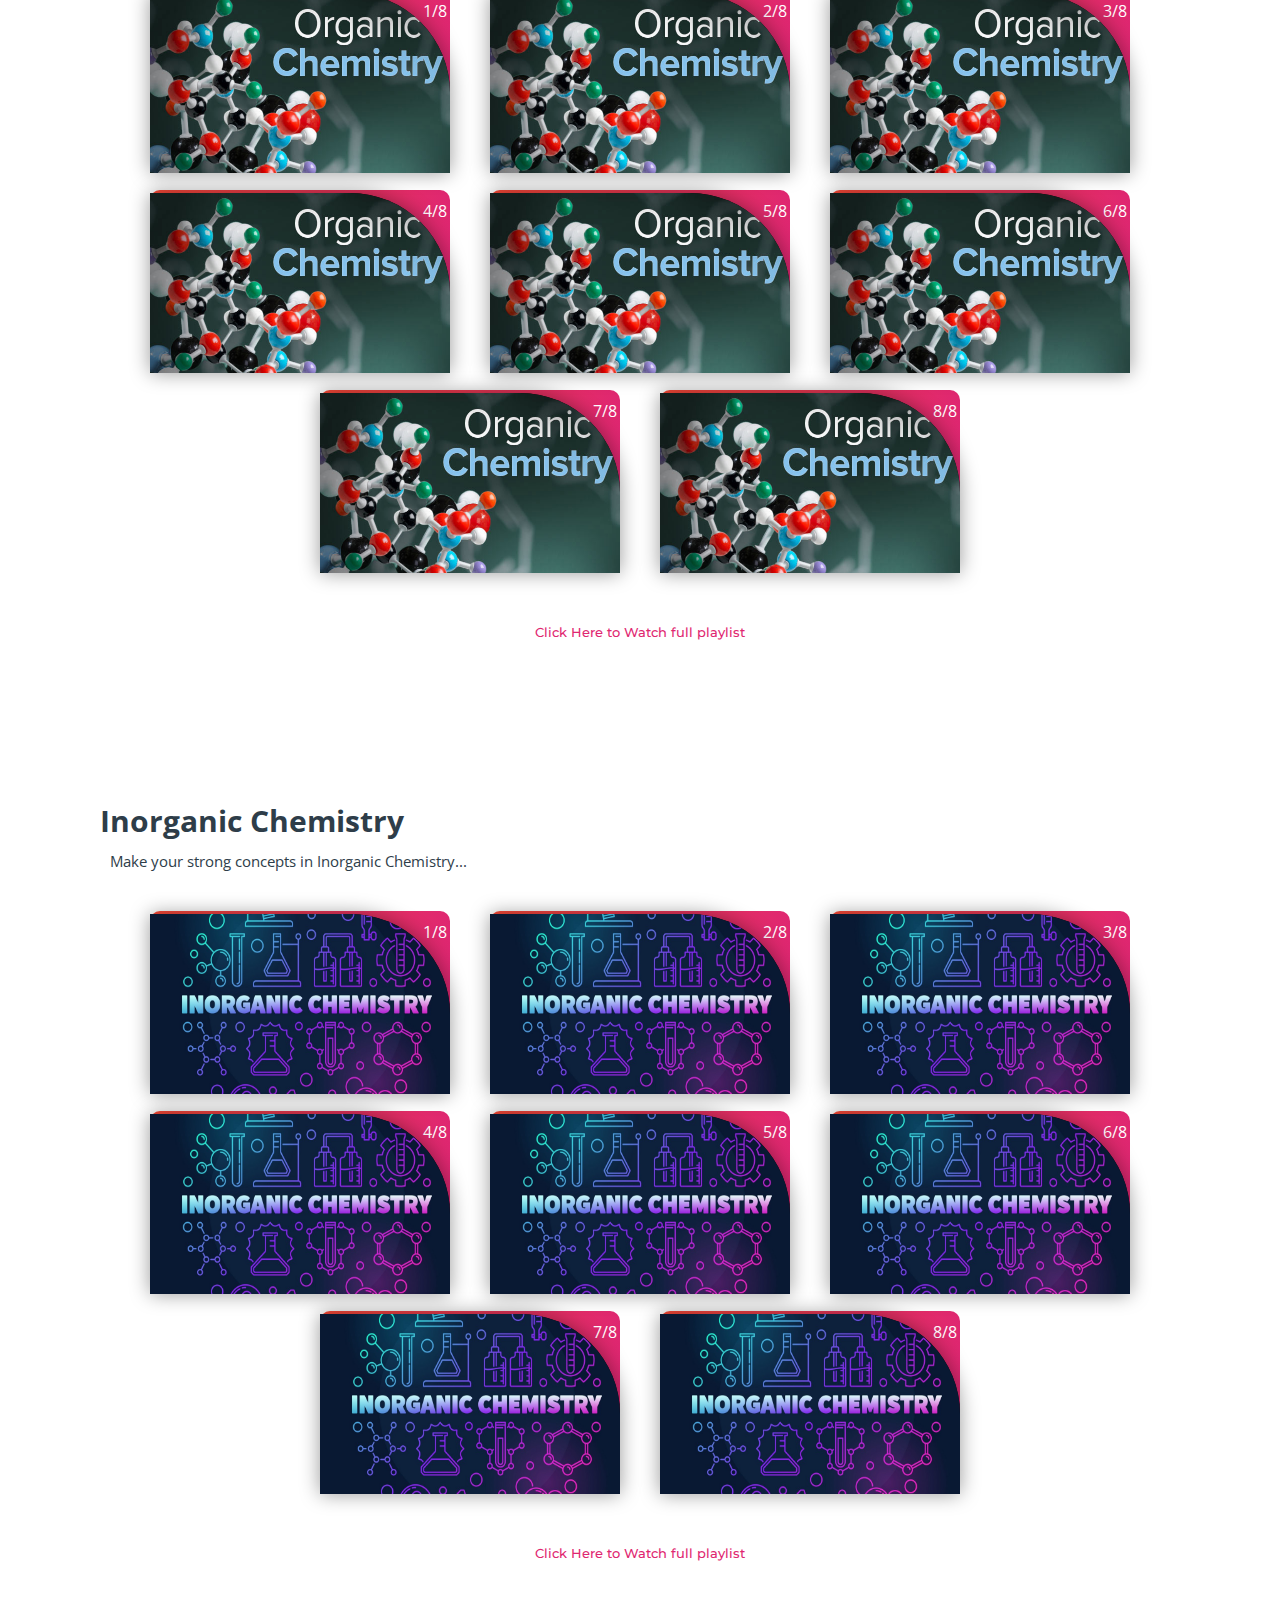
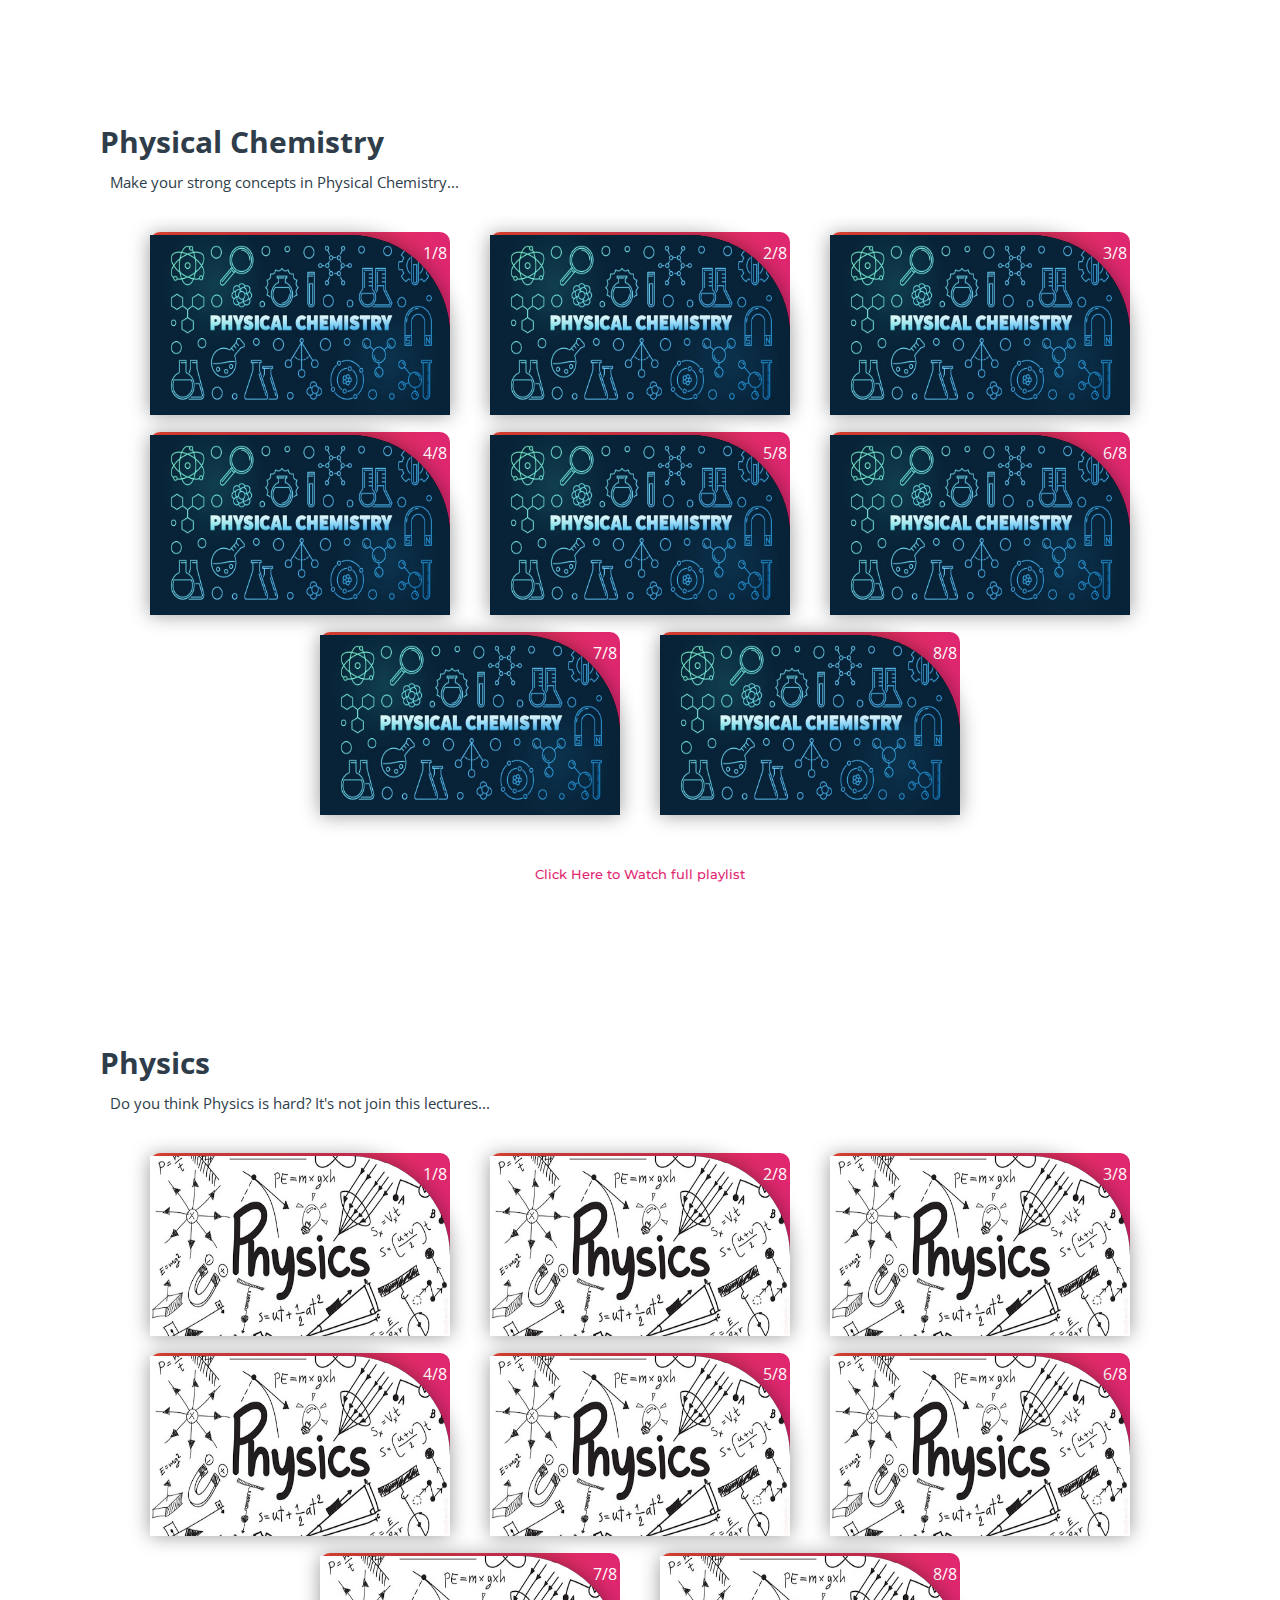
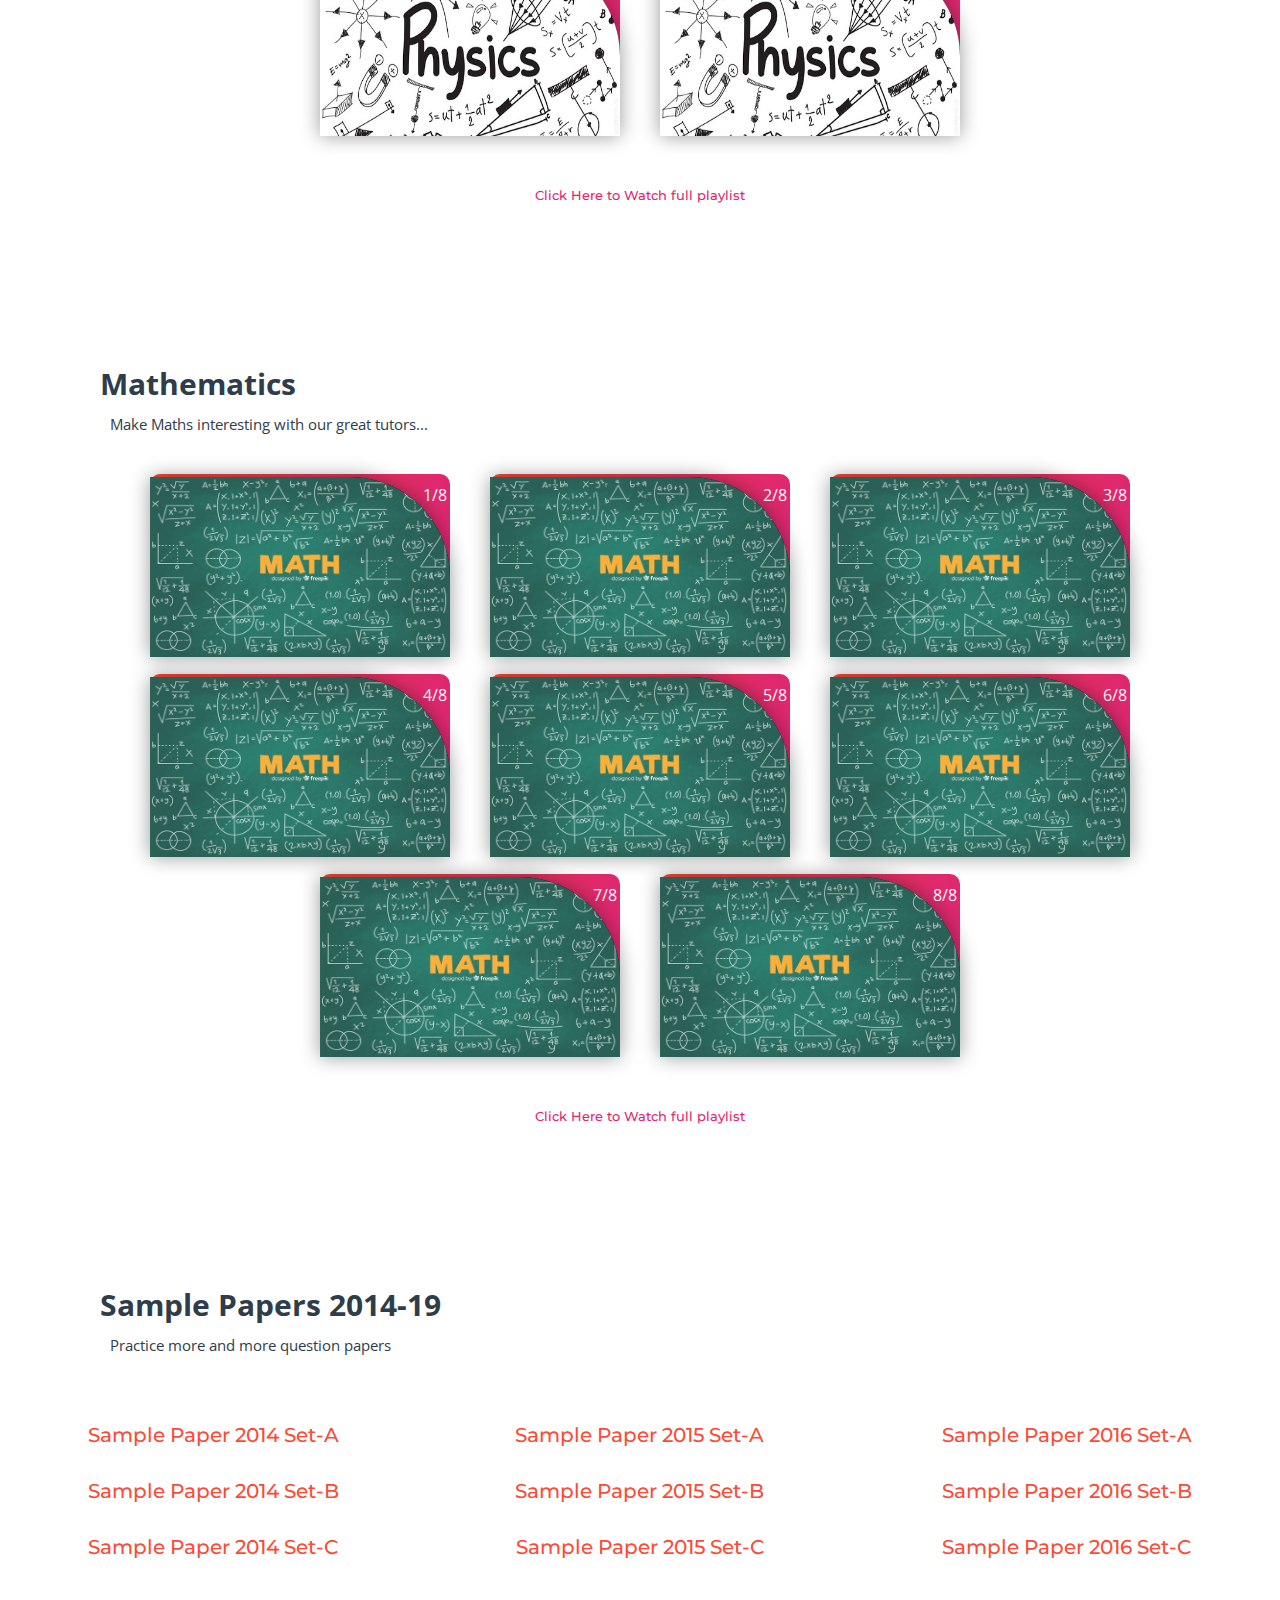
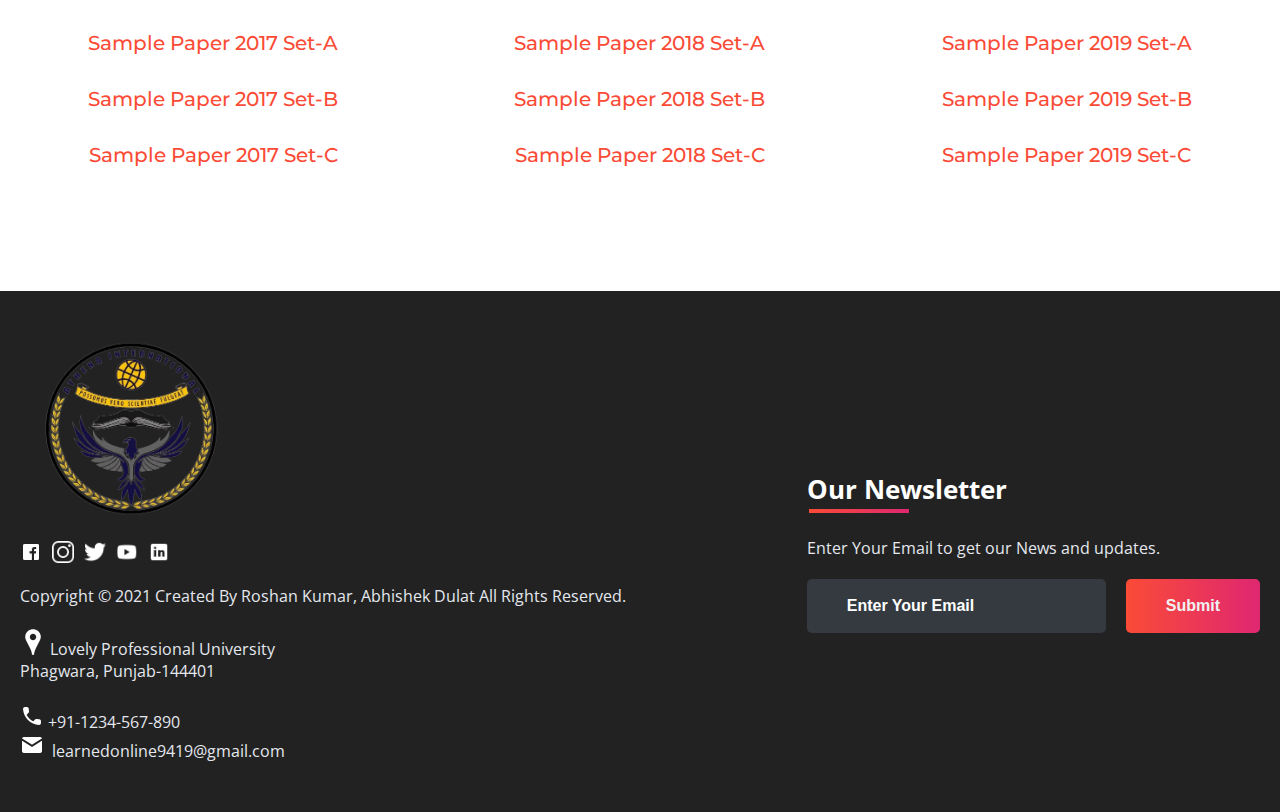
<file: subjects/jee.html>
<!DOCTYPE html>
<html>
<head>
	<link rel="shortcut icon" type="png" href="../images/icon/favicon.png">
	<title>Athina-International-School</title>
	<link rel="stylesheet" type="text/css" href="subjects.css">
	<script type="text/javascript" src="../script.js"></script>
</head>
<body>

	<!-- NAVIGATION -->
	<header>
		<div class="nav" id="nav">
			<div id="learned-logo">
			<a href="../index.html"><img src="../images/icon/logo.png" style="width: 60px; margin-left: 5px;"></a></div>
			<div class="logo"><a href="#" class="nav-link"><h4>Athina International School</h4></a></div>
			<div class="switch-tab" id="switch-tab" onclick="switchTAB()"><img src="../images/icon/menu.png"></div>
			<ul id="list-switch">
				<li><a href="#"><img src="../images/courses/d1.png" class="icon">JEE</a></li>
				<li><a href="gate.html"><img src="../images/courses/paper.png" class="icon">GATE</a></li>
				<li><a href="computer_courses.html"><img src="../images/courses/computer.png" class="icon">Computer Courses</a></li>
				<li><a href="computer_courses.html#data"><img src="../images/courses/data.png" class="icon">Data Structures</a></li>
				<li><a href="computer_courses.html#algo"><img src="../images/courses/algo.png" class="icon">Algorithm</a></li>
				<li><a href="computer_courses.html#projects"><img src="../images/courses/projects.png" class="icon">Projects</a></li>
			</ul>
			<div class="search" id="search-switch">
				<input type="text" placeholder="Search" class="srch"><button id="srchbtn"><img src="../images/icon/search.png"></button>
			</div>
		</div>
	</header>

	<div class="title">
		<span>Prepare for JEE Mains & Advanced<br>on LearnEd</span>
		<div class="shortdesc">
			<p>Learn your basic concepts to prepare for a career in<br>Engineering and Medical fields</p>
		</div>
	</div>

<!-- Quick Links -->
	<div class="course">
		<div class="cbox">
		<div class="det"><a href="https://en.wikipedia.org/wiki/Projectile" target="_blank">Projectile</a></div>
		<div class="det"><a href="https://en.wikipedia.org/wiki/Snell%27s_law" target="_blank">Snell's Law</a></div>
		<div class="det"><a href="https://en.wikipedia.org/wiki/Light" target="_blank">Light</a></div>
		<div class="det"><a href="https://en.wikipedia.org/wiki/Maxwell%27s_equations" target="_blank">Maxwell Equations</a></div>
		<div class="det"><a href="https://en.wikipedia.org/wiki/Laser" target="_blank">LASER</a></div>
		<div class="det"><a href="https://en.wikipedia.org/wiki/Gravity" target="_blank">Gravitation</a></div>
		<div class="det"><a href="https://en.wikipedia.org/wiki/Inertia" target="_blank">Inertia</a></div>
		<div class="det"><a href="https://en.wikipedia.org/wiki/Current" target="_blank">Current</a></div>
		</div>
		<div class="cbox">
		<div class="det"><a href="#organic">Organic Chemistry</a></div>
		<div class="det"><a href="https://en.wikipedia.org/wiki/Thermodynamics" target="_blank">Thermodynamics</a></div>
		<div class="det"><a href="https://en.wikipedia.org/wiki/Chemical_process" target="_blank">Chemical Process</a></div>
		<div class="det"><a href="#physical">Physical Chemistry</a></div>
		<div class="det"><a href="#inorganic">Inorganic Chemistry</a></div>
		<div class="det"><a href="https://en.wikipedia.org/wiki/Periodic_table" target="_blank">Periodic Table</a></div>
		<div class="det"><a href="https://en.wikipedia.org/wiki/Equilibrium" target="_blank">Equilibrium</a></div>
		</div>
		<div class="cbox">
		<div class="det"><a href="#math">Differential</a></div>
		<div class="det"><a href="#math">Calculus</a></div>
		<div class="det"><a href="#math">Algebra</a></div>
		<div class="det"><a href="#math">Trigonometry</a></div>
		<div class="det"><a href="#math">Integration</a></div>
		<div class="det"><a href="#math">Matrices</a></div>
		<div class="det"><a href="#math">Determinants</a></div>
		<div class="det"><a href="#math">Differentiation</a></div>
		</div>
	</div>

	<div class="inbt">
		Accelerate your career with JEE Main & Advanced programs
	</div>

<!-- COURSES AVAILABLE -->
	<div class="ccard">
	<center>
		<div class="ccardbox">
			<div class="dcard">
				<div class="fpart"><img src="../images/courses/organic.jpg"></div>
				<a href="#organic"><div class="spart">2 Courses <img src="../images/icon/dropdown.png"></div></a>
			</div>
			<div class="dcard">
				<div class="fpart"><img src="../images/courses/inorganic.jpg"></div>
				<a href="#inorganic"><div class="spart">5 Courses <img src="../images/icon/dropdown.png"></div></a>
			</div>
			<div class="dcard">
				<div class="fpart"><img src="../images/courses/physical.jpg"></div>
				<a href="#physical"><div class="spart">3 Courses <img src="../images/icon/dropdown.png"></div></a>
			</div>
		</div>
		<div class="ccardbox">
			<div class="dcard">
				<div class="fpart"><img src="../images/courses/physics.jpg"></div>
				<a href="#physics"><div class="spart">6 Courses <img src="../images/icon/dropdown.png"></div></a>
			</div>
			<div class="dcard">
				<div class="fpart"><img src="../images/courses/math.jpg"></div>
				<a href="#math"><div class="spart">2 Courses <img src="../images/icon/dropdown.png"></div></a>
			</div>
			<div class="dcard">
				<div class="fpart"><img src="../images/courses/paper-download.png"></div>
				<a href="#sample_papers"><div class="spart">1 Courses <img src="../images/icon/dropdown.png"></div></a>
			</div>
		</div>
	</center>
	</div>

<!-- VIDEOS SECTION -->
	<div class="title2" id="organic">
		<span>Organic Chemistry</span>
		<div class="shortdesc2">
			<p>Make strong concepts in Organic Chemistry with great tutors...</p>
		</div>
	</div>
	
	<center>
		<div class="ccardbox2">
			<div class="dcard2"><span class="tag" >1/8</span>
				<div class="fpart2"><img src="../images/courses/organic.jpg">
					<iframe src="https://www.youtube.com/embed/bSMx0NS0XfY" frameborder="0" allow="accelerometer; autoplay; encrypted-media; gyroscope; picture-in-picture" allowfullscreen></iframe>
				</div>
			</div>
			<div class="dcard2"><span class="tag" >2/8</span>
				<div class="fpart2"><img src="../images/courses/organic.jpg">
					<iframe src="https://www.youtube.com/embed/bSMx0NS0XfY" frameborder="0" allow="accelerometer; autoplay; encrypted-media; gyroscope; picture-in-picture" allowfullscreen></iframe>
				</div>
			</div>
			<div class="dcard2"><span class="tag" >3/8</span>
				<div class="fpart2"><img src="../images/courses/organic.jpg">
					<iframe src="https://www.youtube.com/embed/bSMx0NS0XfY" frameborder="0" allow="accelerometer; autoplay; encrypted-media; gyroscope; picture-in-picture" allowfullscreen></iframe>
				</div>
			</div>
			<div class="dcard2"><span class="tag" >4/8</span>
				<div class="fpart2"><img src="../images/courses/organic.jpg">
					<iframe src="https://www.youtube.com/embed/bSMx0NS0XfY" frameborder="0" allow="accelerometer; autoplay; encrypted-media; gyroscope; picture-in-picture" allowfullscreen></iframe>
				</div>
			</div>
		
			<div class="dcard2"><span class="tag" >5/8</span>
				<div class="fpart2"><img src="../images/courses/organic.jpg">
					<iframe src="https://www.youtube.com/embed/bSMx0NS0XfY" frameborder="0" allow="accelerometer; autoplay; encrypted-media; gyroscope; picture-in-picture" allowfullscreen></iframe>
				</div>
			</div>
			<div class="dcard2"><span class="tag" >6/8</span>
				<div class="fpart2"><img src="../images/courses/organic.jpg">
					<iframe src="https://www.youtube.com/embed/bSMx0NS0XfY" frameborder="0" allow="accelerometer; autoplay; encrypted-media; gyroscope; picture-in-picture" allowfullscreen></iframe>
				</div>
			</div>
			<div class="dcard2"><span class="tag" >7/8</span>
				<div class="fpart2"><img src="../images/courses/organic.jpg">
					<iframe src="https://www.youtube.com/embed/bSMx0NS0XfY" frameborder="0" allow="accelerometer; autoplay; encrypted-media; gyroscope; picture-in-picture" allowfullscreen></iframe>
				</div>
			</div>
			<div class="dcard2"><span class="tag" >8/8</span>
				<div class="fpart2"><img src="../images/courses/organic.jpg">
					<iframe src="https://www.youtube.com/embed/bSMx0NS0XfY" frameborder="0" allow="accelerometer; autoplay; encrypted-media; gyroscope; picture-in-picture" allowfullscreen></iframe>
				</div>
			</div>
		</div>
	</center>

<br><br>
	<div class="click-me">
		<a href="https://www.youtube.com/watch?v=bSMx0NS0XfY&list=PL8dPuuaLjXtONguuhLdVmq0HTKS0jksS4" target="_blank">Click Here to Watch full playlist</a>
	</div>

<!-- VIDEOS SECTION -->

	<div class="title2" id="inorganic">
		<span>Inorganic Chemistry</span>
		<div class="shortdesc2">
			<p>Make your strong concepts in Inorganic Chemistry...</p>
		</div>
	</div>
	<center>
		<div class="ccardbox2">
			<div class="dcard2"><span class="tag" >1/8</span>
				<div class="fpart2"><img src="../images/courses/inorganic.jpg">
					<iframe src="https://www.youtube.com/embed/2B8CRyfGLo4" frameborder="0" allow="accelerometer; autoplay; encrypted-media; gyroscope; picture-in-picture" allowfullscreen></iframe>
				</div>
			</div>
			<div class="dcard2"><span class="tag" >2/8</span>
				<div class="fpart2"><img src="../images/courses/inorganic.jpg">
					<iframe src="https://www.youtube.com/embed/2B8CRyfGLo4" frameborder="0" allow="accelerometer; autoplay; encrypted-media; gyroscope; picture-in-picture" allowfullscreen></iframe>
				</div>
			</div>
			<div class="dcard2"><span class="tag" >3/8</span>
				<div class="fpart2"><img src="../images/courses/inorganic.jpg">
					<iframe src="https://www.youtube.com/embed/2B8CRyfGLo4" frameborder="0" allow="accelerometer; autoplay; encrypted-media; gyroscope; picture-in-picture" allowfullscreen></iframe>
				</div>
			</div>
			<div class="dcard2"><span class="tag" >4/8</span>
				<div class="fpart2"><img src="../images/courses/inorganic.jpg">
					<iframe src="https://www.youtube.com/embed/2B8CRyfGLo4" frameborder="0" allow="accelerometer; autoplay; encrypted-media; gyroscope; picture-in-picture" allowfullscreen></iframe>
				</div>
			</div>
		
			<div class="dcard2"><span class="tag" >5/8</span>
				<div class="fpart2"><img src="../images/courses/inorganic.jpg">
					<iframe src="https://www.youtube.com/embed/2B8CRyfGLo4" frameborder="0" allow="accelerometer; autoplay; encrypted-media; gyroscope; picture-in-picture" allowfullscreen></iframe>
				</div>
			</div>
			<div class="dcard2"><span class="tag" >6/8</span>
				<div class="fpart2"><img src="../images/courses/inorganic.jpg">
					<iframe src="https://www.youtube.com/embed/2B8CRyfGLo4" frameborder="0" allow="accelerometer; autoplay; encrypted-media; gyroscope; picture-in-picture" allowfullscreen></iframe>
				</div>
			</div>
			<div class="dcard2"><span class="tag" >7/8</span>
				<div class="fpart2"><img src="../images/courses/inorganic.jpg">
					<iframe src="https://www.youtube.com/embed/2B8CRyfGLo4" frameborder="0" allow="accelerometer; autoplay; encrypted-media; gyroscope; picture-in-picture" allowfullscreen></iframe>
				</div>
			</div>
			<div class="dcard2"><span class="tag" >8/8</span>
				<div class="fpart2"><img src="../images/courses/inorganic.jpg">
					<iframe src="https://www.youtube.com/embed/Iuo9PpGE04Y" frameborder="0" allow="accelerometer; autoplay; encrypted-media; gyroscope; picture-in-picture" allowfullscreen></iframe>
				</div>
			</div>
		</div>
	</center>
<br><br>
	<div class="click-me">
		<a href="https://www.youtube.com/watch?v=2B8CRyfGLo4" target="_blank">Click Here to Watch full playlist</a>
	</div>

<!-- VIDEOS SECTION -->

	<div class="title2" id="physical">
		<span>Physical Chemistry</span>
		<div class="shortdesc2">
			<p>Make your strong concepts in Physical Chemistry...</p>
		</div>
	</div>
	<center>
		<div class="ccardbox2">
			<div class="dcard2"><span class="tag" >1/8</span>
				<div class="fpart2"><img src="../images/courses/physical.jpg">
					<iframe src="https://www.youtube.com/embed/2y4cf47I21A" frameborder="0" allow="accelerometer; autoplay; encrypted-media; gyroscope; picture-in-picture" allowfullscreen></iframe>
				</div>
			</div>
			<div class="dcard2"><span class="tag" >2/8</span>
				<div class="fpart2"><img src="../images/courses/physical.jpg">
					<iframe src="https://www.youtube.com/embed/2y4cf47I21A" frameborder="0" allow="accelerometer; autoplay; encrypted-media; gyroscope; picture-in-picture" allowfullscreen></iframe>
				</div>
			</div>
			<div class="dcard2"><span class="tag" >3/8</span>
				<div class="fpart2"><img src="../images/courses/physical.jpg">
					<iframe src="https://www.youtube.com/embed/2y4cf47I21A" frameborder="0" allow="accelerometer; autoplay; encrypted-media; gyroscope; picture-in-picture" allowfullscreen></iframe>
				</div>
			</div>
			<div class="dcard2"><span class="tag" >4/8</span>
				<div class="fpart2"><img src="../images/courses/physical.jpg">
					<iframe src="https://www.youtube.com/embed/2y4cf47I21A" frameborder="0" allow="accelerometer; autoplay; encrypted-media; gyroscope; picture-in-picture" allowfullscreen></iframe>
				</div>
			</div>
		
			<div class="dcard2"><span class="tag" >5/8</span>
				<div class="fpart2"><img src="../images/courses/physical.jpg">
					<iframe src="https://www.youtube.com/embed/2y4cf47I21A" frameborder="0" allow="accelerometer; autoplay; encrypted-media; gyroscope; picture-in-picture" allowfullscreen></iframe>
				</div>
			</div>
			<div class="dcard2"><span class="tag" >6/8</span>
				<div class="fpart2"><img src="../images/courses/physical.jpg">
					<iframe src="https://www.youtube.com/embed/2y4cf47I21A" frameborder="0" allow="accelerometer; autoplay; encrypted-media; gyroscope; picture-in-picture" allowfullscreen></iframe>
				</div>
			</div>
			<div class="dcard2"><span class="tag" >7/8</span>
				<div class="fpart2"><img src="../images/courses/physical.jpg">
					<iframe src="https://www.youtube.com/embed/2y4cf47I21A" frameborder="0" allow="accelerometer; autoplay; encrypted-media; gyroscope; picture-in-picture" allowfullscreen></iframe>
				</div>
			</div>
			<div class="dcard2"><span class="tag" >8/8</span>
				<div class="fpart2"><img src="../images/courses/physical.jpg">
					<iframe src="https://www.youtube.com/embed/2y4cf47I21A" frameborder="0" allow="accelerometer; autoplay; encrypted-media; gyroscope; picture-in-picture" allowfullscreen></iframe>
				</div>
			</div>
		</div>
	</center>
<br><br>
	<div class="click-me">
		<a href="https://youtu.be/2y4cf47I21A" target="_blank">Click Here to Watch full playlist</a>
	</div>


<!-- VIDEOS SECTION -->

	<div class="title2" id="physics">
		<span>Physics</span>
		<div class="shortdesc2">
			<p>Do you think Physics is hard? It's not join this lectures...</p>
		</div>
	</div>
	<center>
		<div class="ccardbox2">
			<div class="dcard2"><span class="tag" >1/8</span>
				<div class="fpart2"><img src="../images/courses/physics.jpg">
					<iframe src="https://www.youtube.com/embed/FYE0YYuAyu0" frameborder="0" allow="accelerometer; autoplay; encrypted-media; gyroscope; picture-in-picture" allowfullscreen></iframe>
				</div>
			</div>
			<div class="dcard2"><span class="tag" >2/8</span>
				<div class="fpart2"><img src="../images/courses/physics.jpg">
					<iframe src="https://www.youtube.com/embed/FYE0YYuAyu0" frameborder="0" allow="accelerometer; autoplay; encrypted-media; gyroscope; picture-in-picture" allowfullscreen></iframe>
				</div>
			</div>
			<div class="dcard2"><span class="tag" >3/8</span>
				<div class="fpart2"><img src="../images/courses/physics.jpg">
					<iframe src="https://www.youtube.com/embed/FYE0YYuAyu0" frameborder="0" allow="accelerometer; autoplay; encrypted-media; gyroscope; picture-in-picture" allowfullscreen></iframe>
				</div>
			</div>
			<div class="dcard2"><span class="tag" >4/8</span>
				<div class="fpart2"><img src="../images/courses/physics.jpg">
					<iframe src="https://www.youtube.com/embed/FYE0YYuAyu0" frameborder="0" allow="accelerometer; autoplay; encrypted-media; gyroscope; picture-in-picture" allowfullscreen></iframe>
				</div>
			</div>
		
			<div class="dcard2"><span class="tag" >5/8</span>
				<div class="fpart2"><img src="../images/courses/physics.jpg">
					<iframe src="https://www.youtube.com/embed/FYE0YYuAyu0" frameborder="0" allow="accelerometer; autoplay; encrypted-media; gyroscope; picture-in-picture" allowfullscreen></iframe>
				</div>
			</div>
			<div class="dcard2"><span class="tag" >6/8</span>
				<div class="fpart2"><img src="../images/courses/physics.jpg">
					<iframe src="https://www.youtube.com/embed/FYE0YYuAyu0" frameborder="0" allow="accelerometer; autoplay; encrypted-media; gyroscope; picture-in-picture" allowfullscreen></iframe>
				</div>
			</div>
			<div class="dcard2"><span class="tag" >7/8</span>
				<div class="fpart2"><img src="../images/courses/physics.jpg">
					<iframe src="https://www.youtube.com/embed/FYE0YYuAyu0" frameborder="0" allow="accelerometer; autoplay; encrypted-media; gyroscope; picture-in-picture" allowfullscreen></iframe>
				</div>
			</div>
			<div class="dcard2"><span class="tag" >8/8</span>
				<div class="fpart2"><img src="../images/courses/physics.jpg">
					<iframe src="https://www.youtube.com/embed/FYE0YYuAyu0" frameborder="0" allow="accelerometer; autoplay; encrypted-media; gyroscope; picture-in-picture" allowfullscreen></iframe>
				</div>
			</div>
		</div>
	</center>
<br><br>
	<div class="click-me">
		<a href="https://youtu.be/FYE0YYuAyu0" target="_blank">Click Here to Watch full playlist</a>
	</div>

<!-- VIDEOS SECTION -->

	<div class="title2" id="math">
		<span>Mathematics</span>
		<div class="shortdesc2">
			<p>Make Maths interesting with our great tutors...</p>
		</div>
	</div>
	<center>
		<div class="ccardbox2">
			<div class="dcard2"><span class="tag" >1/8</span>
				<div class="fpart2"><img src="../images/courses/math.jpg">
					<iframe src="https://www.youtube.com/embed/xxGyTHWrHZg" frameborder="0" allow="accelerometer; autoplay; encrypted-media; gyroscope; picture-in-picture" allowfullscreen></iframe>
				</div>
			</div>
			<div class="dcard2"><span class="tag" >2/8</span>
				<div class="fpart2"><img src="../images/courses/math.jpg">
					<iframe src="https://www.youtube.com/embed/xxGyTHWrHZg" frameborder="0" allow="accelerometer; autoplay; encrypted-media; gyroscope; picture-in-picture" allowfullscreen></iframe>
				</div>
			</div>
			<div class="dcard2"><span class="tag" >3/8</span>
				<div class="fpart2"><img src="../images/courses/math.jpg">
					<iframe src="https://www.youtube.com/embed/xxGyTHWrHZg" frameborder="0" allow="accelerometer; autoplay; encrypted-media; gyroscope; picture-in-picture" allowfullscreen></iframe>
				</div>
			</div>
			<div class="dcard2"><span class="tag" >4/8</span>
				<div class="fpart2"><img src="../images/courses/math.jpg">
					<iframe src="https://www.youtube.com/embed/xxGyTHWrHZg" frameborder="0" allow="accelerometer; autoplay; encrypted-media; gyroscope; picture-in-picture" allowfullscreen></iframe>
				</div>
			</div>
		
			<div class="dcard2"><span class="tag" >5/8</span>
				<div class="fpart2"><img src="../images/courses/math.jpg">
					<iframe src="https://www.youtube.com/embed/xxGyTHWrHZg" frameborder="0" allow="accelerometer; autoplay; encrypted-media; gyroscope; picture-in-picture" allowfullscreen></iframe>
				</div>
			</div>
			<div class="dcard2"><span class="tag" >6/8</span>
				<div class="fpart2"><img src="../images/courses/math.jpg">
					<iframe src="https://www.youtube.com/embed/xxGyTHWrHZg" frameborder="0" allow="accelerometer; autoplay; encrypted-media; gyroscope; picture-in-picture" allowfullscreen></iframe>
				</div>
			</div>
			<div class="dcard2"><span class="tag" >7/8</span>
				<div class="fpart2"><img src="../images/courses/math.jpg">
					<iframe src="https://www.youtube.com/embed/xxGyTHWrHZg" frameborder="0" allow="accelerometer; autoplay; encrypted-media; gyroscope; picture-in-picture" allowfullscreen></iframe>
				</div>
			</div>
			<div class="dcard2"><span class="tag" >8/8</span>
				<div class="fpart2"><img src="../images/courses/math.jpg">
					<iframe src="https://www.youtube.com/embed/xxGyTHWrHZg" frameborder="0" allow="accelerometer; autoplay; encrypted-media; gyroscope; picture-in-picture" allowfullscreen></iframe>
				</div>
			</div>
		</div>
	</center>

<br><br>
	<div class="click-me">
		<a href="https://youtu.be/xxGyTHWrHZg" target="_blank">Click Here to Watch full playlist</a>
	</div>


<!-- SAMPLE PAPERS -->
	<div class="title2" id="sample_papers">
		<span>Sample Papers 2014-19</span>
		<div class="shortdesc2">
			<p>Practice more and more question papers</p>
		</div>
	</div>

	<div class="sample">
		<ul>
			<li><a href="../samplePapers/p1.pdf" target="_blank">Sample Paper 2014 Set-A</a></li>
			<li><a href="../samplePapers/p1.pdf" target="_blank">Sample Paper 2014 Set-B</a></li>
			<li><a href="../samplePapers/p1.pdf" target="_blank">Sample Paper 2014 Set-C</a></li>
		</ul>
		<ul>
			<li><a href="../samplePapers/p1.pdf" target="_blank">Sample Paper 2015 Set-A</a></li>
			<li><a href="../samplePapers/p1.pdf" target="_blank">Sample Paper 2015 Set-B</a></li>
			<li><a href="../samplePapers/p1.pdf" target="_blank">Sample Paper 2015 Set-C</a></li>
		</ul>
		<ul>
			<li><a href="../samplePapers/p1.pdf" target="_blank">Sample Paper 2016 Set-A</a></li>
			<li><a href="../samplePapers/p1.pdf" target="_blank">Sample Paper 2016 Set-B</a></li>
			<li><a href="../samplePapers/p1.pdf" target="_blank">Sample Paper 2016 Set-C</a></li>
		</ul>
	</div>
	<div class="sample lastSample">
		<ul>
			<li><a href="../samplePapers/p1.pdf" target="_blank">Sample Paper 2017 Set-A</a></li>
			<li><a href="../samplePapers/p1.pdf" target="_blank">Sample Paper 2017 Set-B</a></li>
			<li><a href="../samplePapers/p1.pdf" target="_blank">Sample Paper 2017 Set-C</a></li>
		</ul>
		<ul>
			<li><a href="../samplePapers/p1.pdf" target="_blank">Sample Paper 2018 Set-A</a></li>
			<li><a href="../samplePapers/p1.pdf" target="_blank">Sample Paper 2018 Set-B</a></li>
			<li><a href="../samplePapers/p1.pdf" target="_blank">Sample Paper 2018 Set-C</a></li>
		</ul>
		<ul>
			<li><a href="../samplePapers/p1.pdf" target="_blank">Sample Paper 2019 Set-A</a></li>
			<li><a href="../samplePapers/p1.pdf" target="_blank">Sample Paper 2019 Set-B</a></li>
			<li><a href="../samplePapers/p1.pdf" target="_blank">Sample Paper 2019 Set-C</a></li>
		</ul>
	</div>

<!-- FOOTER -->
<footer>
	<div class="footer-container">
		<div class="left-col">
			<img src="../images/icon/logo - Copy.png" style="width: 200px;">
			<div class="logo"></div>
			<div class="social-media">
				<a href="#"><img src="../images/icon\fb.png"></a>
				<a href="#"><img src="../images/icon\insta.png"></a>
				<a href="#"><img src="../images/icon\tt.png"></a>
				<a href="#"><img src="../images/icon\ytube.png"></a>
				<a href="#"><img src="../images/icon\linkedin.png"></a>
			</div><br><br>
			<p class="rights-text">Copyright © 2021 Created By Roshan Kumar, Abhishek Dulat All Rights Reserved.</p>
			<br><p><img src="../images/icon/location.png"> Lovely Professional University<br>Phagwara, Punjab-144401</p><br>
			<p><img src="../images/icon/phone.png"> +91-1234-567-890<br><img src="../images/icon/mail.png">&nbsp; learnedonline9419@gmail.com</p>
		</div>
		<div class="right-col">
			<h1 style="color: #fff">Our Newsletter</h1>
			<div class="border"></div><br>
			<p>Enter Your Email to get our News and updates.</p>
			<form class="newsletter-form">
				<input class="txtb" type="email" placeholder="Enter Your Email">
				<input class="btn" type="submit" value="Submit">
			</form>
		</div>
	</div>
</footer>

</body>
</html>
</file>
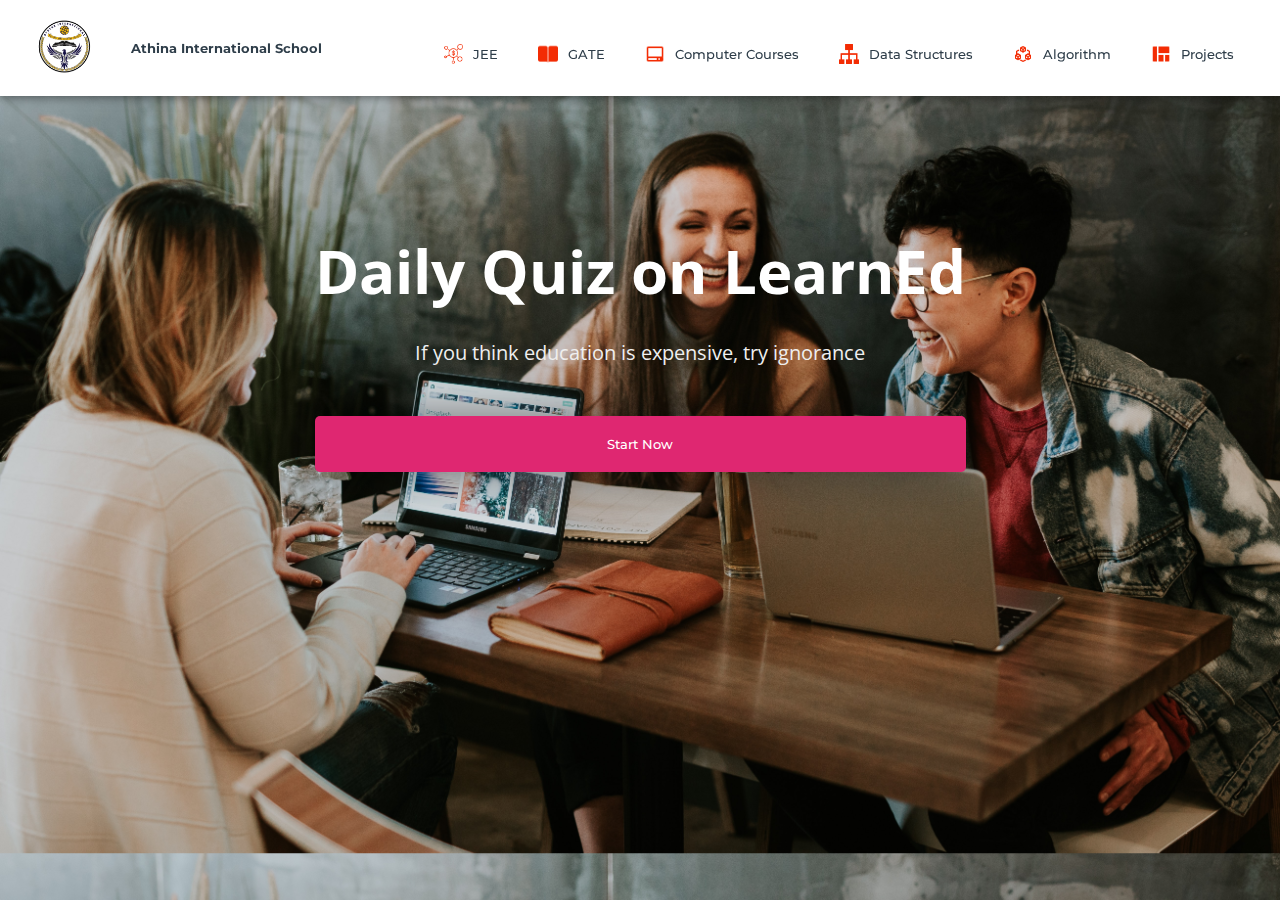
<file: subjects/quiz.html>
<!DOCTYPE html>
<html>
<head>
	<link rel="shortcut icon" type="png" href="../images/icon/favicon.png">
	<title>Quiz on Athina-International-School</title>
	<link rel="stylesheet" type="text/css" href="quizStyle.css">
	<script type="text/javascript" src="../script.js"></script>
</head>
<body>
	
<!-- NAVIGATION -->
	<header>
		<div class="nav" id="nav">
			<div id="learned-logo">
			<a href="../index.html"><img src="../images/icon/logo.png" style="width: 60px; margin-left: 5px;"></a></div>
			<div class="logo"><a href="#" class="nav-link"><h4>Athina International School</h4></a></div>
			<div class="switch-tab" id="switch-tab" onclick="switchTAB()"><img src="../images/icon/menu.png"></div>
			<ul id="list-switch">
				<li><a href="jee.html"><img src="../images/courses/d1.png" class="icon">JEE</a></li>
				<li><a href="gate.html"><img src="../images/courses/paper.png" class="icon">GATE</a></li>
				<li><a href="computer_courses.html"><img src="../images/courses/computer.png" class="icon">Computer Courses</a></li>
				<li><a href="computer_courses.html#data"><img src="../images/courses/data.png" class="icon">Data Structures</a></li>
				<li><a href="computer_courses.html#algo"><img src="../images/courses/algo.png" class="icon">Algorithm</a></li>
				<li><a href="computer_courses.html#projects"><img src="../images/courses/projects.png" class="icon">Projects</a></li>
			</ul>
			<div class="search" id="search-switch">
				<input type="search" placeholder="Search" class="srch"><button id="srchbtn"><img src="../images/icon/search.png"></button>
			</div>
		</div>
	</header>
	

<!-- MAIN Heading of Page -->
	<div class="title" id="title">
		<span>Daily Quiz on LearnEd</span>
		<div class="shortdesc"><br>
			<p>If you think education is expensive, try ignorance</p>
		</div>
		<button onclick="startquiz()">Start Now</button>
	</div>


<div class="panel" id="panel">
	
	<div class="left-side" id="left">
		<ul>
			<li onclick="quizt(1)">HOME</li>
			<li onclick="quizt(2)">JEE Mains</li>
			<li onclick="quizt(3)">JEE Advanced</li>
			<li onclick="quizt(4)">GATE</li>
			<li onclick="quizt(5)">C/C++</li>
			<li onclick="quizt(6)">Java</li>
			<li onclick="quizt(7)">Python</li>
			<li onclick="quizt(8)">JavaScript</li>
			<li onclick="quizt(9)">Data Structures</li>
			<li onclick="quizt(10)">Algorithm</li>
			<li onclick="quizt(11)">Interview Questions</li>
		</ul>
	</div>

	<div class="right-side" id="right">
		<div id="quiz-container">
			
			<div id="f1"><div class="quiz-frame main-frame"></div></div>

			<div id="f2"><iframe class="quiz-frame" src="https://docs.google.com/forms/d/e/1FAIpQLSe3hXLPuiQGqj1n3IeeAzM8YLNpgJIIk_zfteoEdWka4X3wxQ/viewform?embedded=true" frameborder="0" marginheight="0" marginwidth="0">Loading…</iframe></div>
			
			<div id="f3"><iframe class="quiz-frame" src="https://docs.google.com/forms/d/e/1FAIpQLSeVTLsd_AqZGpbIMnZRm20OKrjjiYSirWBjfCHpWtAsMQU--g/viewform?embedded=true" frameborder="0" marginheight="0" marginwidth="0">Loading…</iframe></div>
			
			<div id="f4"><iframe class="quiz-frame" src="https://docs.google.com/forms/d/e/1FAIpQLSdjSKZhQp5jqqR34zD_uWMtgXr18F9pdK6YqcafLSP6J7VZjw/viewform?embedded=true" frameborder="0" marginheight="0" marginwidth="0">Loading…</iframe></div>

			<div id="f5"><iframe class="quiz-frame" src="https://docs.google.com/forms/d/e/1FAIpQLSe1xs1-41MAbLN7KkXrJwtGdbl5ydxe_vX_nmFRjf6c0wtYkA/viewform?embedded=true"  frameborder="0" marginheight="0" marginwidth="0">Loading…</iframe></iframe></div>
			
			<div id="f6"><iframe class="quiz-frame" src="https://docs.google.com/forms/d/e/1FAIpQLSdHFDm_BakVxro_zJI78OF2OLJpXgDzzaAVMHD9hptWlXBSpA/viewform?embedded=true" frameborder="0" marginheight="0" marginwidth="0">Loading…</iframe></div>
			
			<div id="f7"><iframe class="quiz-frame" src="https://docs.google.com/forms/d/e/1FAIpQLSdgD7yFEJtqpkImDiLAaQ7w9VcsO688gr1V3Gl7FqwM5yXtWQ/viewform?embedded=true" frameborder="0" marginheight="0" marginwidth="0">Loading…</iframe></div>

			<div id="f8"><iframe class="quiz-frame" src="https://docs.google.com/forms/d/e/1FAIpQLSchDBnai_Aup7YFJQegg4z-qoB338p010VgZRxBYDT17xoRew/viewform?embedded=true" frameborder="0" marginheight="0" marginwidth="0">Loading…</iframe></div>

			<div id="f9"><iframe class="quiz-frame" src="https://docs.google.com/forms/d/e/1FAIpQLSfY5oIAz4R9Ty-LBpx7h4th6OJ0-RkrxIlLslRV4NjwwW8_uw/viewform?embedded=true" frameborder="0" marginheight="0" marginwidth="0">Loading…</iframe></div>
			
			<div id="f10"><iframe class="quiz-frame" src="https://docs.google.com/forms/d/e/1FAIpQLSflwS89sG7H98J9vFgFqJgsKaZ5gpq3yUlOiW3up7RQQ-qRnw/viewform?embedded=true" frameborder="0" marginheight="0" marginwidth="0">Loading…</iframe></div>

			<div id="f11"><iframe class="quiz-frame" src="https://docs.google.com/forms/d/e/1FAIpQLSe_aS8-CMNFdUzI1UE73zahC2bmMwJkmB6FJXPIeKbLIBqB4Q/viewform?embedded=true" frameborder="0" marginheiclass="quiz-frame" ght="0" marginwidth="0">Loading…</iframe></div>

		</div>
	</div>

</div>

	<script type="text/javascript" src="../script.js"></script>
</body>
</html>
</file>
<file: loginStyle.css>
* {
	margin: 0;
	padding: 0;
	font-family: sans-serif;
}

body {
	background-image: linear-gradient(rgba(0,0,0,0),rgba(0,0,0,0.5)),url("images/extra/backwallpaper.jpg");
	background-size: cover;
	background-attachment: fixed;
	display: flex;
	justify-content: center;
}
.logo {
	display: flex;
	justify-content: center;
}
.logo img {
	width: 100px;
}
.form-box
{
	width: 380px;
	height: 500px;
	position: relative;
	margin: 6% auto;
	background: rgba(255, 255, 255, 0.533);
	padding: 5px;
	border-radius: 15px;
	overflow: hidden;
	box-shadow: 0px 0px 100px rgba(27, 2, 255, 0.4);
}

.button-box
{
	width: 220px;
	margin: 35px auto;
	position: relative;
	box-shadow: 0 0 20px 9px rgba(0,0,0,.1);
	border-radius: 30px;
}

.toggle-btn
{
	padding: 10px 30px;
	cursor: pointer;
	background: transparent;
	position: relative;
	border: 0;
	outline: none;
}

#btn
{
	top: 0;
	left: 0;
	position: absolute;
	width: 110px;
	height: 100%;
	background: linear-gradient(to right,  #1420be, #727297);
	border-radius: 30px;
	transition: 0.5s;
}
.social-icons
{
	margin: 30px auto;
	text-align: center;
}
.social-icons img
{
	width: 30px;
	margin: 0 7px;
	cursor: pointer;
	opacity: 0.85;
}

.input-group
{
	top: 180px;
	position: absolute;
	width: 280px;
	transition: .5s;
	font-size: 13px;
	color: #010101;
}
.inp {
	border-bottom: 1px solid rgba(0,0,0,0.4);
	justify-content: center;
}
.inp img{
	width: 20px;
	padding-right: 10px;
}
.input-field
{
	width: 100%;
	padding: 10px 0;
	margin: 5px 0;
	border-left: 0;
	border-right: 0;
	border-top: 0;
	border-bottom: 1px solid rgba(0,0,0,0.4);
	outline: none;
	background: transparent;
	color: rgba(0,0,0);
}
::placeholder { /* Chrome, Firefox, Opera, Safari 10.1+ */
	color: rgba(0,0,0,0.7);
	/*opacity: 1;  Firefox */
}
#register .input-field {
	color: rgba(0,0,0,0.8);
}
.submit-btn
{
	width: 85%;
	padding: 10px 30px;
	cursor: pointer;
	display: block;
	margin: auto;
	background: linear-gradient(to right,  #1420be, #e0c5c5);
	color: #fff;
	border: 0;
	outline: none;
	border-radius: 30px;
}

.reg-btn {
	background: linear-gradient(to right,  #1420be, #c4baba);
}
.check-box
{
	cursor: pointer;
	margin: 30px 10px 30px 0;
}
.instead {
	margin-top: 10px;
}
.instead h3 {
    overflow: hidden;
    text-align: center;
    color: rgba(0,0,0,0.6);
}
.instead h3:before,
.instead h3:after {
    background-color: rgba(0,0,0,0.5);
    content: "";
    display: inline-block;
    height: 1px;
    position: relative;
    vertical-align: middle;
    width: 50%;
}
.instead h3:before {
    right: 0.5em;
    margin-left: -50%;
}
.instead h3:after {
    left: 0.5em;
    margin-right: -50%;
}
span
{
	color: rgba(0,0,0,0.8);
	font-size: 12px;
}

#login
{
	left: 50px;
}
#register
{
	left: 450px;
}

.other {
	display: grid;
	justify-content: center;
	margin-top: 250px;
}

.connect {
	display: flex;
	margin: 10px;
	padding: 0px 30px;
	align-items: center;
	text-align: center;
	justify-content: center;
	border: 1px solid lightgray;
	cursor: pointer;
	outline: none;
	/*border-radius: 10px;*/
	background: #fff3;
}
.connect:hover {
	background: #fff8;
}
.connect img {
	padding: 5px;
	width: 25px;
}
.connect span {
	padding: 10px;
	font-size: 15px;
}
</file>
<file: subjects/subjects.css>
@import url('https://fonts.googleapis.com/css?family=Montserrat:500&display=swap');
@import url('https://fonts.googleapis.com/css?family=Dancing+Script&display=swap');
@import url('https://fonts.googleapis.com/css?family=Open+Sans&display=swap');

* {
	box-sizing: border-box;
	margin: 0;
	padding: 0;
}
html {
	scroll-behavior: smooth;
}
body {
	background: #FFF;
	font-family: 'Open Sans', sans-serif;
}

/*SCROLLBAR Styling*/
::-webkit-scrollbar {
  width: 5px;
}
::-webkit-scrollbar-thumb {
  background: #FA4B37;
  border-radius: 5px;
}
::-webkit-scrollbar-thumb:hover {
  background: #DF2771; 
}

/*NAVIGATION BAR*/
.nav
{
	width: 100%;
	background-color: #fff;
	display: flex;
	flex-wrap: wrap;
	justify-content: space-between;
	align-items: center;
	padding: 20px 2%;
	position: fixed;
	top: 0px;
	z-index: 10;
	box-shadow: 1px 1px 10px rgba(0,0,0,0.5);
}

.nav li, a, button
{
	float: left;
	font-family: "Montserrat", sans-serif;
	font-weight: 500;
	font-size: 13px;
	color: #2E3D49;
	display: block;
	text-decoration: none;
	text-align: center;
}

.nav ul li img {
	width: 20px;
	margin-right: 10px;
	transform: translateY(5px);
	padding-top: 5px;
}

.nav ul li 
{
	list-style: none;
	display: inline-block;
	padding: 0px 20px;
}

.nav ul li a
{
	transition: all 0.3s ease 0s;
}

.nav ul li a:hover
{
	color: #FA4B37;
}

.nav button
{
	padding: 9px 25px;
	background: linear-gradient(to right, #FA4B37, #DF2771);
	color: #fff;
	border: none;
	border-radius: 5px;
	cursor: pointer;
	outline: none;
	transition: all 0.3s ease 0s;
}
#srchbtn {
	padding: 9px 20px;
}
#srchbtn img {
	width: 15px;
	filter: brightness(100);
}
.nav button:hover
{
	opacity: .9;
}
.nav .search
{
	float: right;
}
.nav .search .srch
{
	font-size: 13px;
	width: 300px;
	border: none;
	outline: none;
	border-bottom: 2px solid #FA4B37;
	padding: 9px;
}
.nav .search button
{
	margin-right: 5px;
	float: right;
	margin-left: 10px;
}
.nav .switch-tab {
	cursor: pointer;
	visibility: hidden;
}
.nav .switch-tab img {
	width: 20px;
}
.nav .check-box {
	cursor: pointer;
	visibility: hidden;
}

/*TITLE*/
.title {
	margin-top: 150px;
	margin-left: 100px;
}
.title span{
	font-weight: 700;
	font-family: 'Open Sans', sans-serif;
	font-size: 60px;
	color: #2E3D49;
}
.title .shortdesc {
	padding: 10px;
	font-family: 'Open Sans', sans-serif;
	font-size: 20px;
	color: #2E3D49;
	margin-bottom: 50px;
}

/*Quick Links*/
.course {
	display: grid;
	justify-content: center;
}

.cbox {
	display: inline-flex;
	flex-wrap: wrap;
	justify-content: center;
}
.cbox .det {
	height: 60px;
	margin: 10px;
	background: #fff;
	cursor: pointer;
	border-radius: 50px;
}
.cbox .det a{
	justify-content: space-around;
	width: 100%;
	padding: 20px;
	border-radius: 50px;
	border: 1px solid #FA4B37;
	font-size: 15px;
	color: #272529;
	font-family: cursive;
	text-decoration: none;
}

.cbox .det a:hover{
	background: linear-gradient(to right, #FA4B37, #DF2771);
	color: white;
}

.inbt {
	padding: 10px;
	font-family: 'Open Sans', sans-serif;
	font-size: 30px;
	color: #2E3D49;
	margin: 100px;
	margin-bottom: 50px;
}

/*COURSES AVAILABLE*/
.ccard {
	display: flex;
	flex-wrap: wrap;
	justify-content: center;
	align-items: center;
}
.ccardbox {
	display: flex;
	flex-wrap: wrap;
	justify-content: center;
}

.dcard {
	margin: 10px;
	width: 300px;
	height: 200px;
	background: linear-gradient(to right, #FA4B37, #DF2771);
	border-radius: 10px;
	box-shadow: 0 0 20px rgba(0,0,0,0.4);
}

.dcard .fpart {
	width: inherit;
	height: 150px;
	color: #000;
	text-align: left;
	overflow: hidden;
}
.dcard .fpart img {
	width: 100%;
	height: 100%;
}

.dcard .spart {
	padding: 10px;
	padding-right: 0px;
	color: #fff;
	text-align: left;
	cursor: pointer;
}
.dcard .spart img {
	width: 20px;
	margin-left: 170px;
	cursor: pointer;
	/* transform: rotate(180deg); */
}

.dcard:hover .fpart img{
	transition: .8s ease;
	transform: scale(1.2);
}

/*Small Titles for  Topics*/
.title2 {
	position: relative;
	padding-top: 150px;
	margin-left: 100px;
}
.title2 span{
	font-weight: 700;
	font-family: 'Open Sans', sans-serif;
	font-size: 30px;
	color: #2E3D49;
}
.title2 .shortdesc2 {
	padding: 10px;
	font-family: 'Open Sans', sans-serif;
	font-size: 15px;
	color: #2E3D49;
	margin-bottom: 10px;
}

/*Videos Section*/
.ccardbox2 {
	display: flex;
	justify-content: center;
	flex-wrap: wrap;
}

.dcard2 {
	margin: 20px;
	width: 300px;
	height: 160px;
	background: linear-gradient(to right, #FA4B37, #DF2771);
	border-radius: 10px;
}
.dcard2:hover .fpart2 img {
	display: none;
}
.dcard2 .fpart2 { 
	width: inherit;
	height: 180px;
	background: #000;
	color: #000;
	text-align: left;
	border-top-right-radius: 100px;
	transform: translateY(-19px);
	box-shadow: 0 0 20px rgba(0,0,0,0.4);
	overflow: hidden;
}
.dcard2 .tag {
	position: relative;
	margin-left: 270px;
	top: 10px;
	color: #fff;
}
.dcard2 .fpart2 img {
	width: 100%;
	height: 100%;
}
.fpart2 iframe {
	height: inherit;
	width: inherit;
}

/*Watch Full Playlist*/
.click-me {
	justify-content: center;
	display: flex;
}
.click-me a {
	color: #DF2771;
	text-decoration: none;
	transition-duration: .5s;
	padding: 10px;
}
.click-me a:hover {
	background: #DF2771;
	color: #fff;
}

/*PROJECTS*/
.project-panel {
	/*background: #000;*/
	display: flex;
	flex-wrap: wrap;
	align-items: center;
	justify-content: center;
}
.project-card {
	width: 250px;
	/*height: 220px;*/
	background: #fff;
	margin-right: 10px;
	margin-bottom: 10px;
	border-radius: 5px;
	cursor: pointer;
	box-shadow: 2px 2px 10px rgba(0,0,0,0.3);
}
.project-card img {
	width: inherit;
	/*height: 140px;*/
}
.project-card:hover {
	transform: scale(1.2);
	transition: .5s ease;
}
.project-card:hover .download a{
	visibility: visible;
}
.project-card .info {
	padding: 10px;
}
.project-card .info h4 {
	color: #2E3D49;
}
.project-card .info p {
	font-size: 12px;
}
.download {
	margin-top: 10px;
	display: flex;
	justify-content: center;
}
.download a{
	padding: 5px 10px;
	color: #DF2771;
	font-size: .8em;
	visibility: hidden;
}
.download:hover a{
	transition: .5s ease;
	background: #DF2771;
	color: #fff;
}


/*Sample Papers*/

.sample {
	display: flex;
	align-items: center;
	flex-wrap: wrap;
	justify-content: space-around;
}
.lastSample {
	margin-bottom: 100px;
}
.sample ul {
	margin: 20px;
}

.sample ul li{
	padding: 28px;
	list-style: none;
}

.sample ul li a {
	color: #FA4B37;
	width: 300px;
	font-size: 20px;
}

/*Footer*/

footer {
	color: #E5E8EF;
	background: #000D;
	padding: 50px 0; 
}

footer .footer-container {
	max-width: 1300px;
	margin: auto;
	padding: 0 20px;
	display: flex;
	justify-content: space-between;
	align-items: center;
	flex-wrap: wrap-reverse;
}

footer .social-media img{
	width: 22px;
}

footer .logo {
	width: 100px;
	color: #fff;
	font-family: 'Montserrat', cursive;
}
footer .social-media{
	margin: 20px 0;
}

footer .social-media a{
	color: #001a21;
	margin-right: 10px;
	font-size: 22px;
	text-decoration: none;
}

footer .right-col h1{
	font-size: 26px;
}
footer .border{
	width: 100px;
	height: 4px;
	background: linear-gradient(to right, #FA4B37, #DF2771);
	margin: 2px;
}

footer .newsletter-form {
	display: flex;
	justify-content: center;
	align-items: center;
	flex-wrap: wrap;
}
footer input::placeholder {
  color: white !important;
}
footer .txtb {
	flex: 1;
	padding: 18px 40px;
	font-size: 16px;
	background: #343A40;
	border: none;
	font-weight: 700;
	outline: none;
	border-radius: 5px;
	min-width: 260px;
	margin-top: 20px;
	color: white;
}

footer .btn {
	margin-top: 20px;
	padding: 18px 40px;
	font-size: 16px;
	color: #f1f1f1;
	background: linear-gradient(to right, #FA4B37, #DF2771);
	border: none;
	font-weight: 700;
	outline: none;
	border-radius: 5px;
	margin-left: 20px;
	cursor: pointer;
	transition: opacity .3s linear;	
}

footer .btn:hover {
	opacity: .7;
}


/*For Responsive Website*/
@media screen and (max-width: 960px) {
	.footer-container {
		max-width: 600px;
	}
	.right-col {
		width: 100%;
		margin-bottom: 60px;
	}
	.left-col {
		width: 100%;
		text-align: center;
	}
	.social-media {
		display: flex;
		justify-content: center;
	}
}

@media screen and (max-width: 700px) {
	footer .btn{
		margin: 0;
		width: 100%;
		margin-top: 20px;
	}
}
@media screen and (max-width: 1366px) {
	.search {
		display: none;
		margin-bottom: 10px;
	}
}

@media screen and (max-width: 1000px) {
	.nav ul, .nav .search {
		display: none;
	}
	.nav #learned-logo {
		transition: 1s ease;
		margin-left: 40%;
		transform: scale(0.5);
	}
	.nav ul li{
		width: 100%;
		margin-bottom: 5px;
	}
	.nav .switch-tab {
		visibility: visible;
	}
	.nav .check-box {
		visibility: visible;
	}
	.search {
		visibility: visible;
		margin: 30px;
		margin-top: 0px;
	}
}
</file>
<file: subjects/quizStyle.css>
@import url('https://fonts.googleapis.com/css?family=Montserrat:500&display=swap');
@import url('https://fonts.googleapis.com/css?family=Dancing+Script&display=swap');
@import url('https://fonts.googleapis.com/css?family=Open+Sans&display=swap');

* {
	box-sizing: border-box;
	margin: 0;
	padding: 0;
}
html {
	scroll-behavior: smooth;
}
body {
	background: url(../images/extra/b1.jpg);
	background-size: cover;
	font-family: 'Open Sans', sans-serif;
}

/*Styling SCROLLBAR*/
::-webkit-scrollbar {
  width: 5px;
}
::-webkit-scrollbar-thumb {
  background: #FA4B37;
  border-radius: 5px;
}
::-webkit-scrollbar-thumb:hover {
  background: #DF2771; 
}

/*NAVIGATION BAR*/
.nav
{
	width: 100%;
	background-color: #fff;
	display: flex;
	flex-wrap: wrap;
	justify-content: space-between;
	align-items: center;
	padding: 20px 2%;
	position: fixed;
	top: 0px;
	z-index: 10;
	box-shadow: 1px 1px 10px rgba(0,0,0,0.5);
}

.nav li, a, button
{
	float: left;
	font-family: "Montserrat", sans-serif;
	font-weight: 500;
	font-size: 13px;
	color: #2E3D49;
	display: block;
	text-decoration: none;
	text-align: center;
}

.nav ul li img {
	width: 20px;
	margin-right: 10px;
	transform: translateY(5px);
	padding-top: 5px;
}

.nav ul li 
{
	list-style: none;
	display: inline-block;
	padding: 0px 20px;
}

.nav ul li a
{
	transition: all 0.3s ease 0s;
}

.nav ul li a:hover
{
	color: #FA4B37;
}

.nav button
{
	padding: 9px 25px;
	background: linear-gradient(to right, #FA4B37, #DF2771);
	color: #fff;
	border: none;
	border-radius: 5px;
	cursor: pointer;
	outline: none;
	transition: all 0.3s ease 0s;
}
#srchbtn {
	padding: 9px 20px;
}
#srchbtn img {
	width: 15px;
	filter: brightness(100);
}

.nav button:hover
{
	opacity: .9;
}
.nav .search
{
	float: right;
}
.nav .search .srch
{
	font-size: 13px;
	width: 300px;
	border: none;
	outline: none;
	border-bottom: 2px solid #FA4B37;
	padding: 9px;
}

.nav .search button
{
	margin-right: 5px;
	float: right;
	margin-left: 10px;
}
.nav .switch-tab {
	cursor: pointer;
	visibility: hidden;
}
.nav .switch-tab img {
	width: 20px;
}
.nav .check-box {
	cursor: pointer;
	visibility: hidden;
}

/*TITLE*/
.title {
	margin-top: 18%;
	display: grid;
	justify-content: center;
	align-items: center;
}
.title span{
	font-weight: 700;
	font-family: 'Open Sans', sans-serif;
	font-size: 60px;
	/*color: #2E3D49;*/
	color: #fff;
}
.title .shortdesc {
	font-family: 'Open Sans', sans-serif;
	font-size: 20px;
	color: #efefef;
	margin-bottom: 50px;
	text-align: center;
	/*display: none;*/
}

.title button {
	padding: 20px 2%;
	border: none;
	border-radius: 5px;
	color: #fff;
	background: #DF2771;
	outline: none;
	cursor: pointer;
	box-shadow: 0 0 50px rgba(0,0,0,0.5);
}
.title button:hover {
	box-shadow: 0 0 10px rgba(0,0,0,0.3);
}

/*PANEL*/
.panel {
	display: none;
	width: 100%;
	height: 100vh;
	position: fixed;
}
/*Different Topics Container*/
.left-side {
	background: #FFF;
	height: 100%;
	width: 25%;
	display: flex;
	justify-content: center;
	box-shadow: inset 0 0 20px rgba(0,0,0,0.7),
					0 0 30px rgba(0,0,0,0.5);
}

/*Google Form Container*/
.right-side {
	background: #fff;
	height: 100%;
	width: 75%;
}
.left-side ul {
	margin: 50px;
	margin-top: 150px;
}
.left-side li {
	list-style-type: none;
	cursor: pointer;
	color: #FA4B37;
	font-weight: 700;
	font-size: 1.2em;
	margin-bottom: 20px;
}
.left-side li:hover {
	color: #000;
	font-size: 1.5em;
	font-weight: 900;
	transition: .3s ease-in-out;
}

#quiz-container {
	margin-top: 80px;
	width: 100%;
	height: 100%;
}

.quiz-frame {
	width: 100%;
	height: 95vh;
	border: none;
}
.main-frame {
	background: url(../images/extra/quiz.jpg);
	background-size: cover;
	background-position: center;
}
.main-frame p {
	font-size: 5em;
	font-weight: 900;
	color: #2E3D49;
}


/*For Responsive Website*/
@media screen and (max-width: 1366px) {
	.search {
		display: none;
		margin-bottom: 10px;
	}
}

@media screen and (max-width: 1000px) {
	.nav ul, .nav .search {
		display: none;
	}
	.nav #learned-logo {
		transition: 1s ease;
		margin-left: 40%;
		transform: scale(1.5);
	}
	.nav ul li{
		width: 100%;
		margin-bottom: 5px;
	}
	.nav .switch-tab {
		visibility: visible;
	}
	.nav .check-box {
		visibility: visible;
	}
	.search {
		visibility: visible;
		margin: 30px;
		margin-top: 0px;
	}
}
</file>
